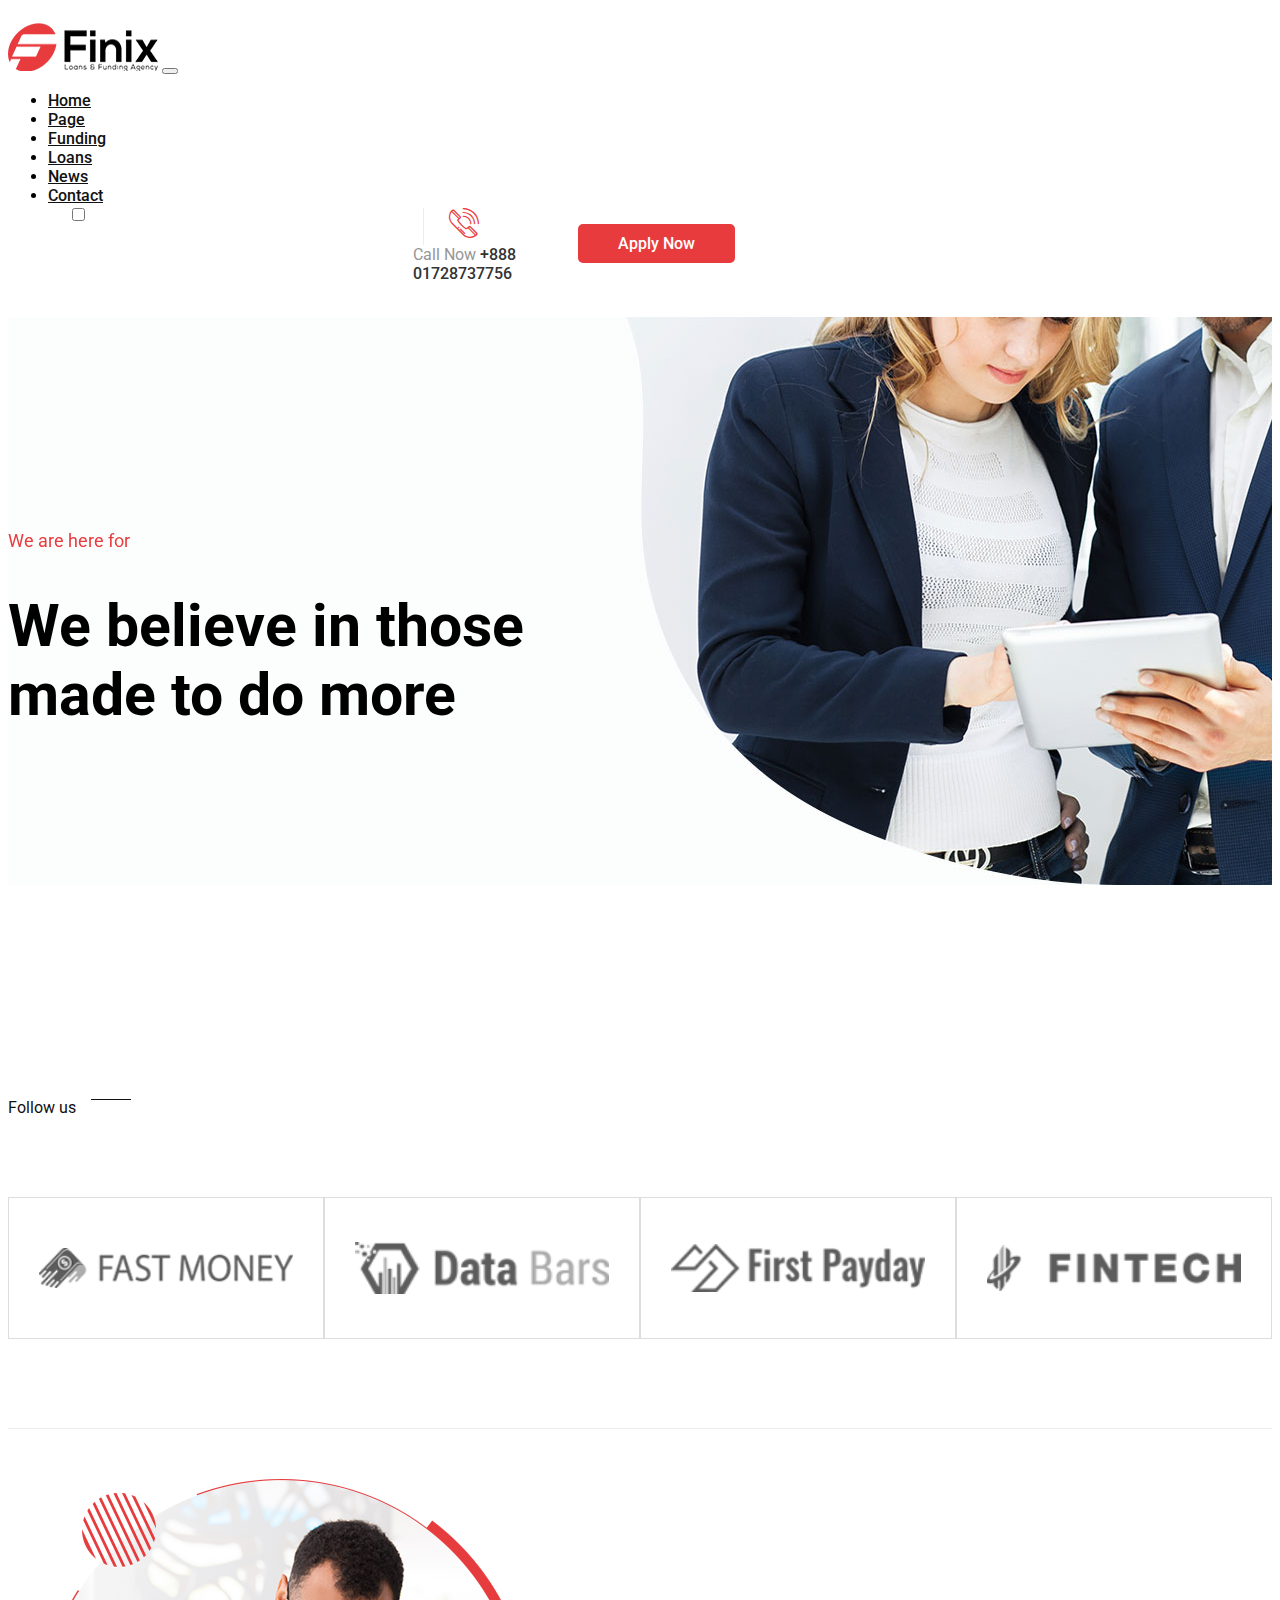
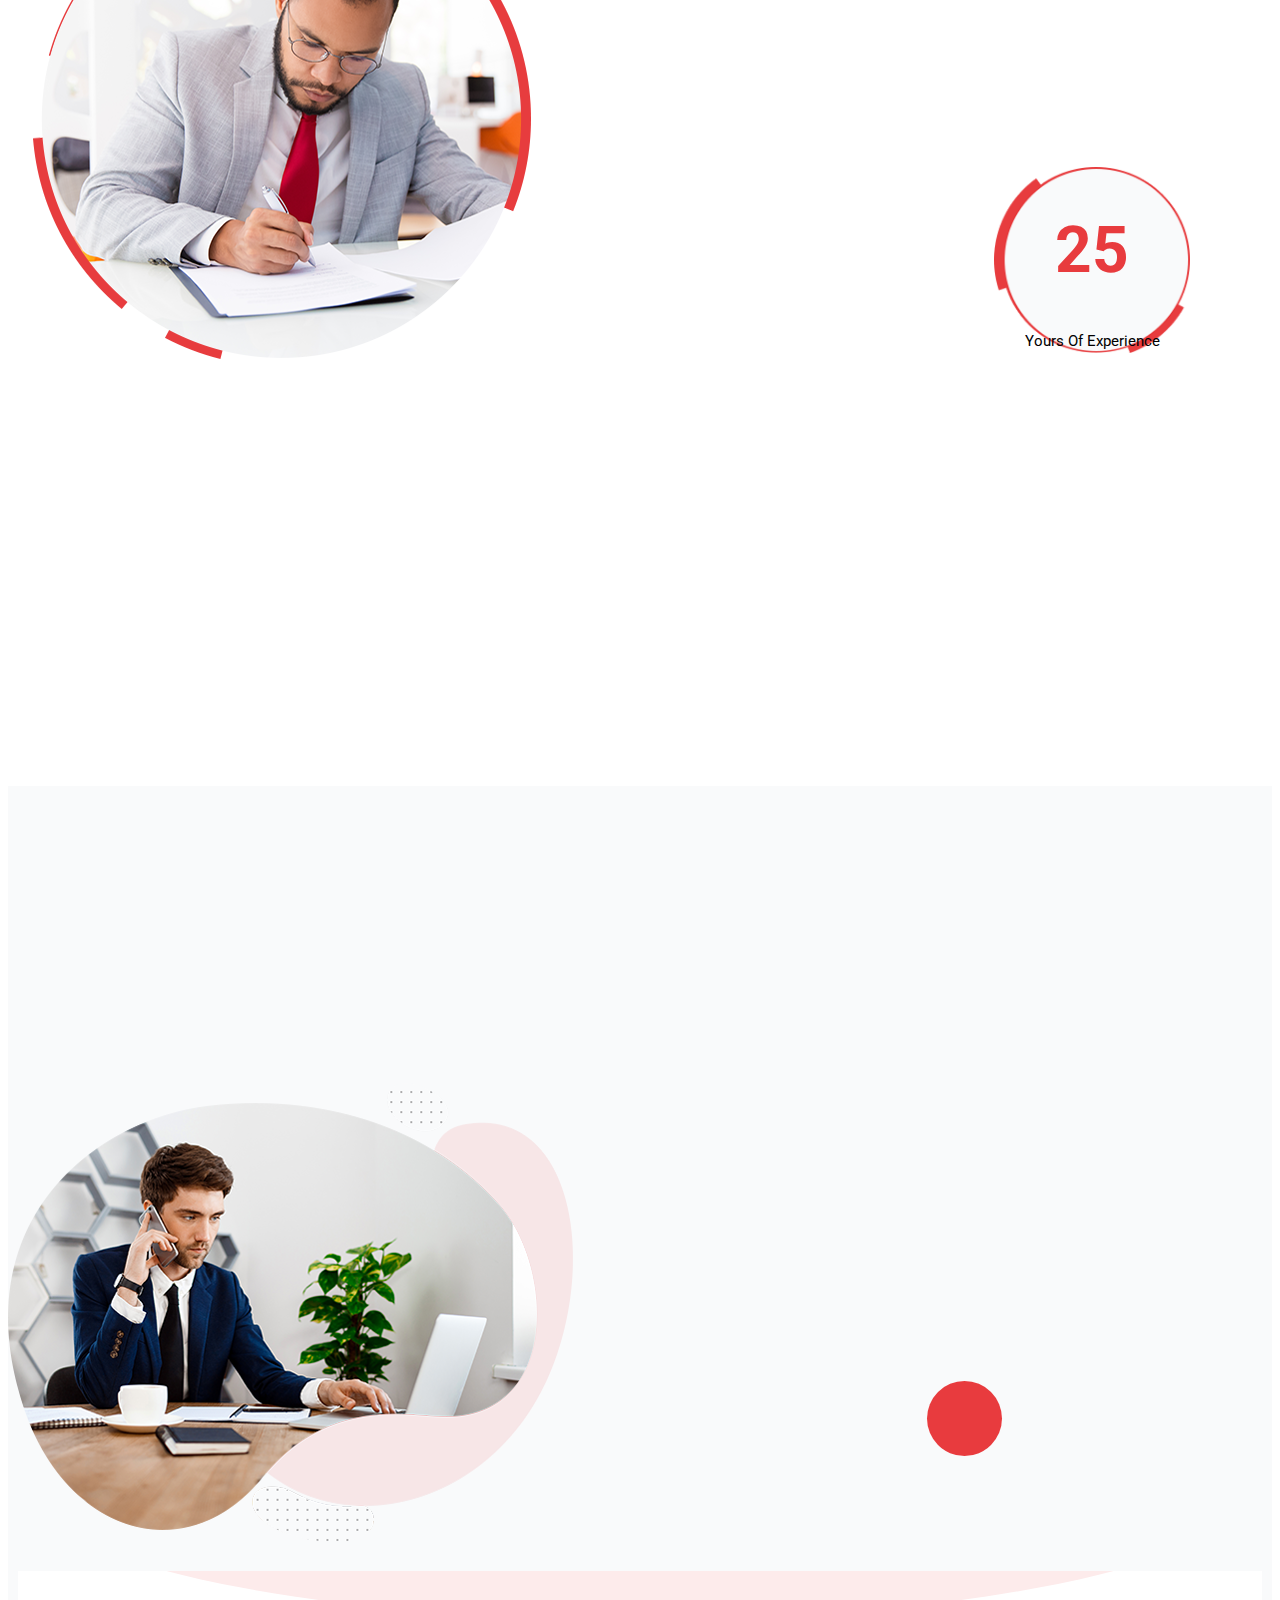
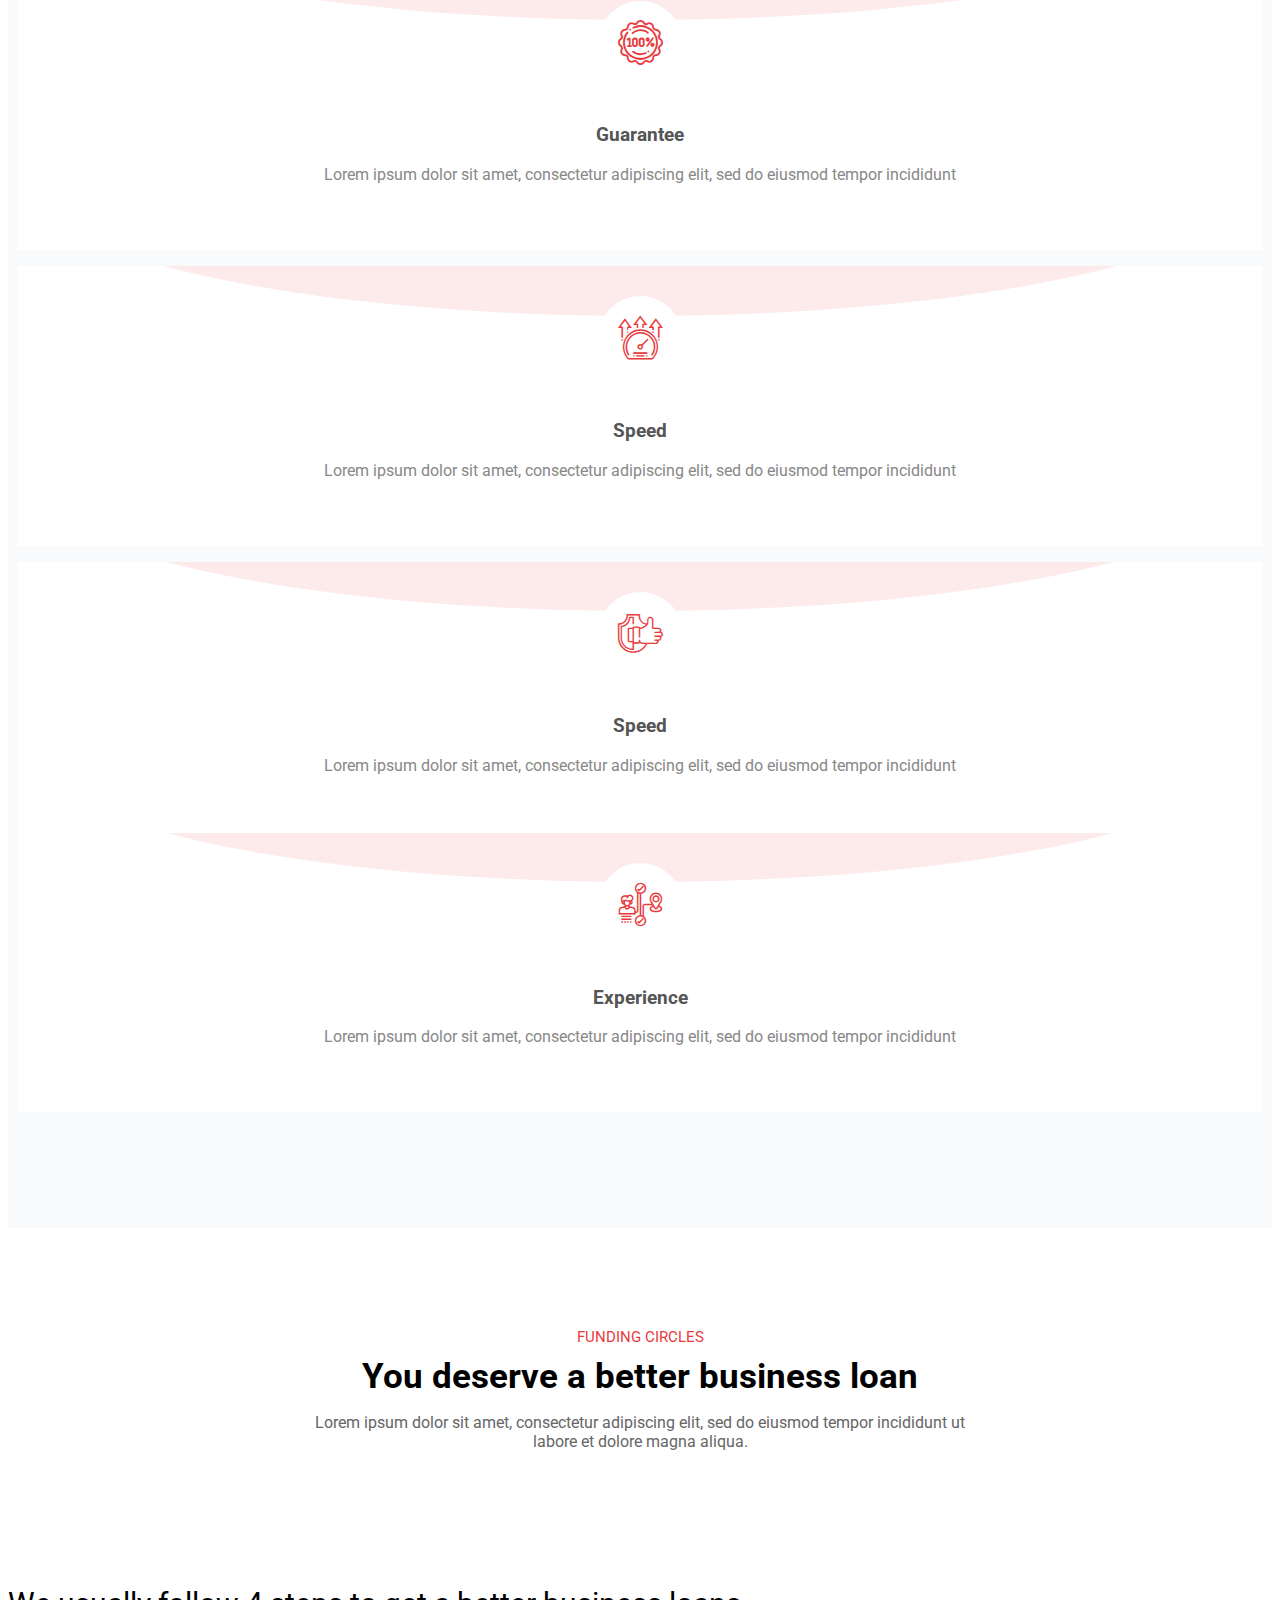
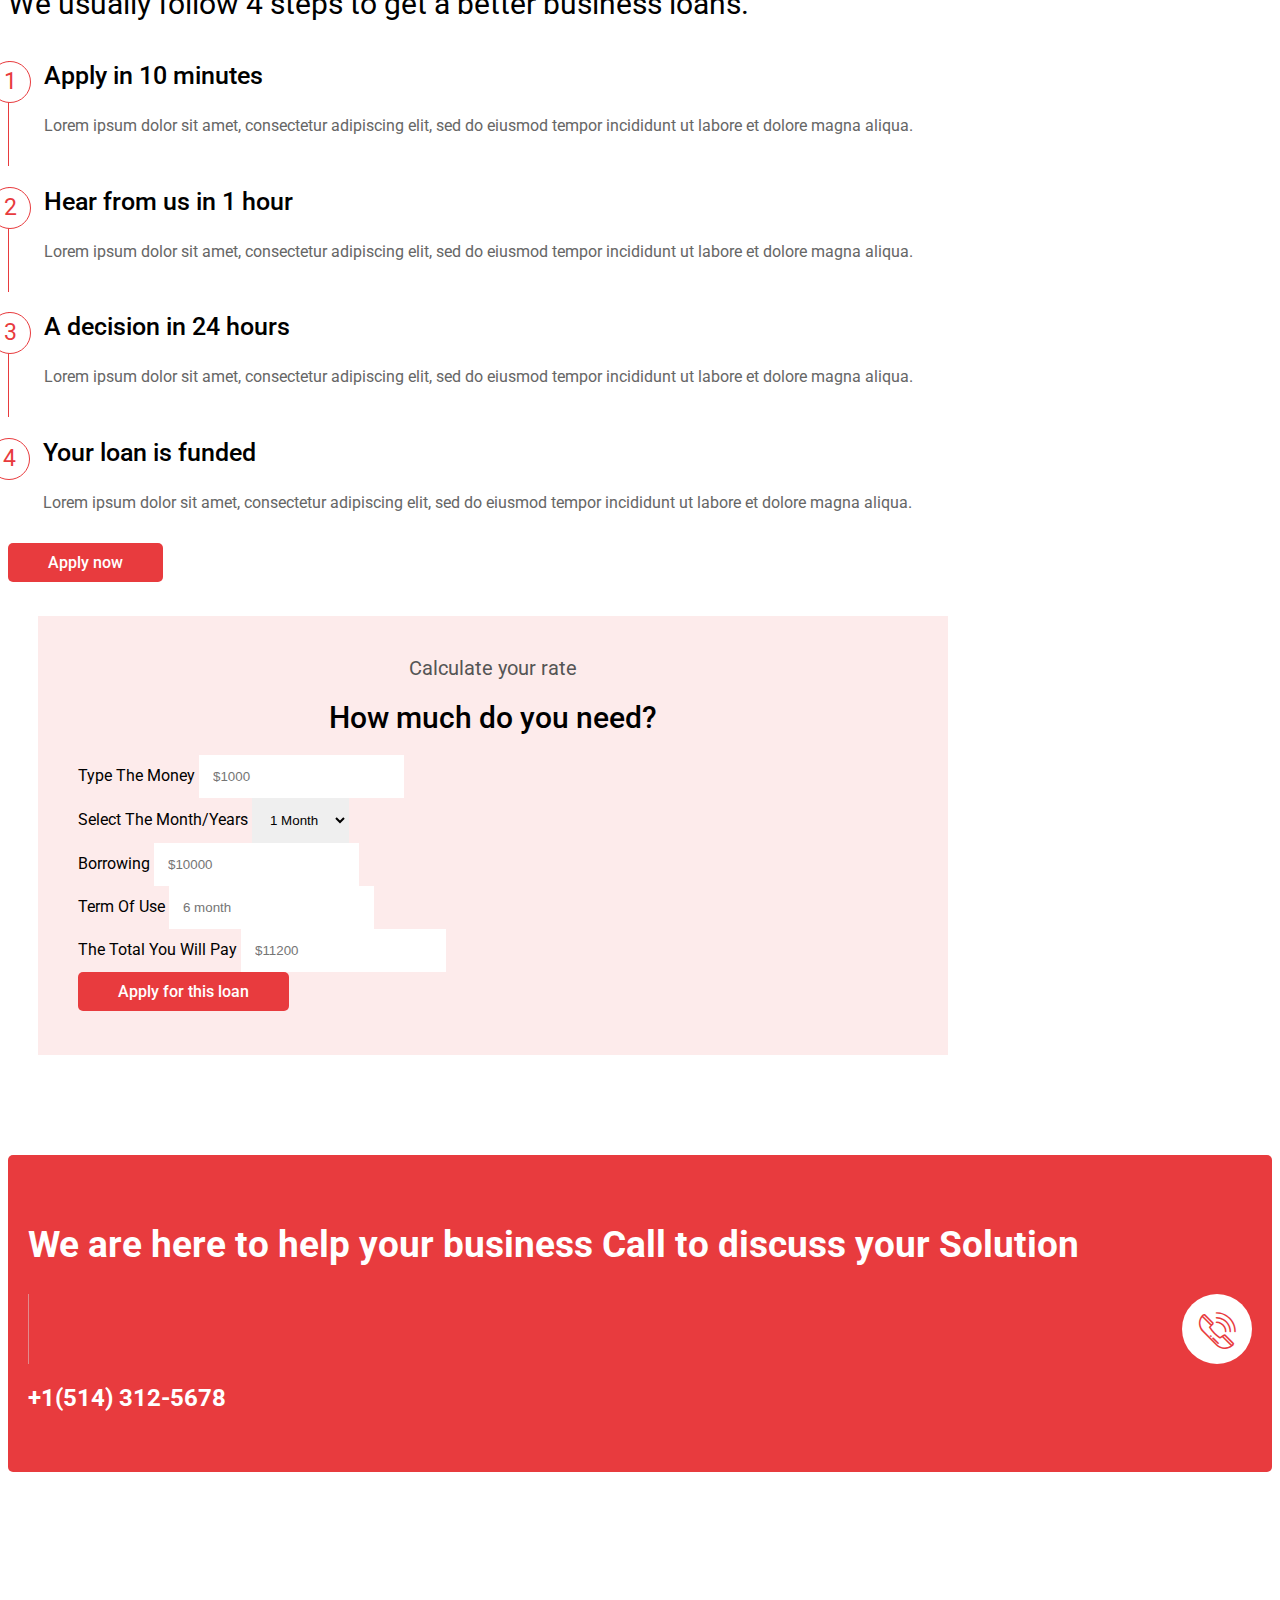
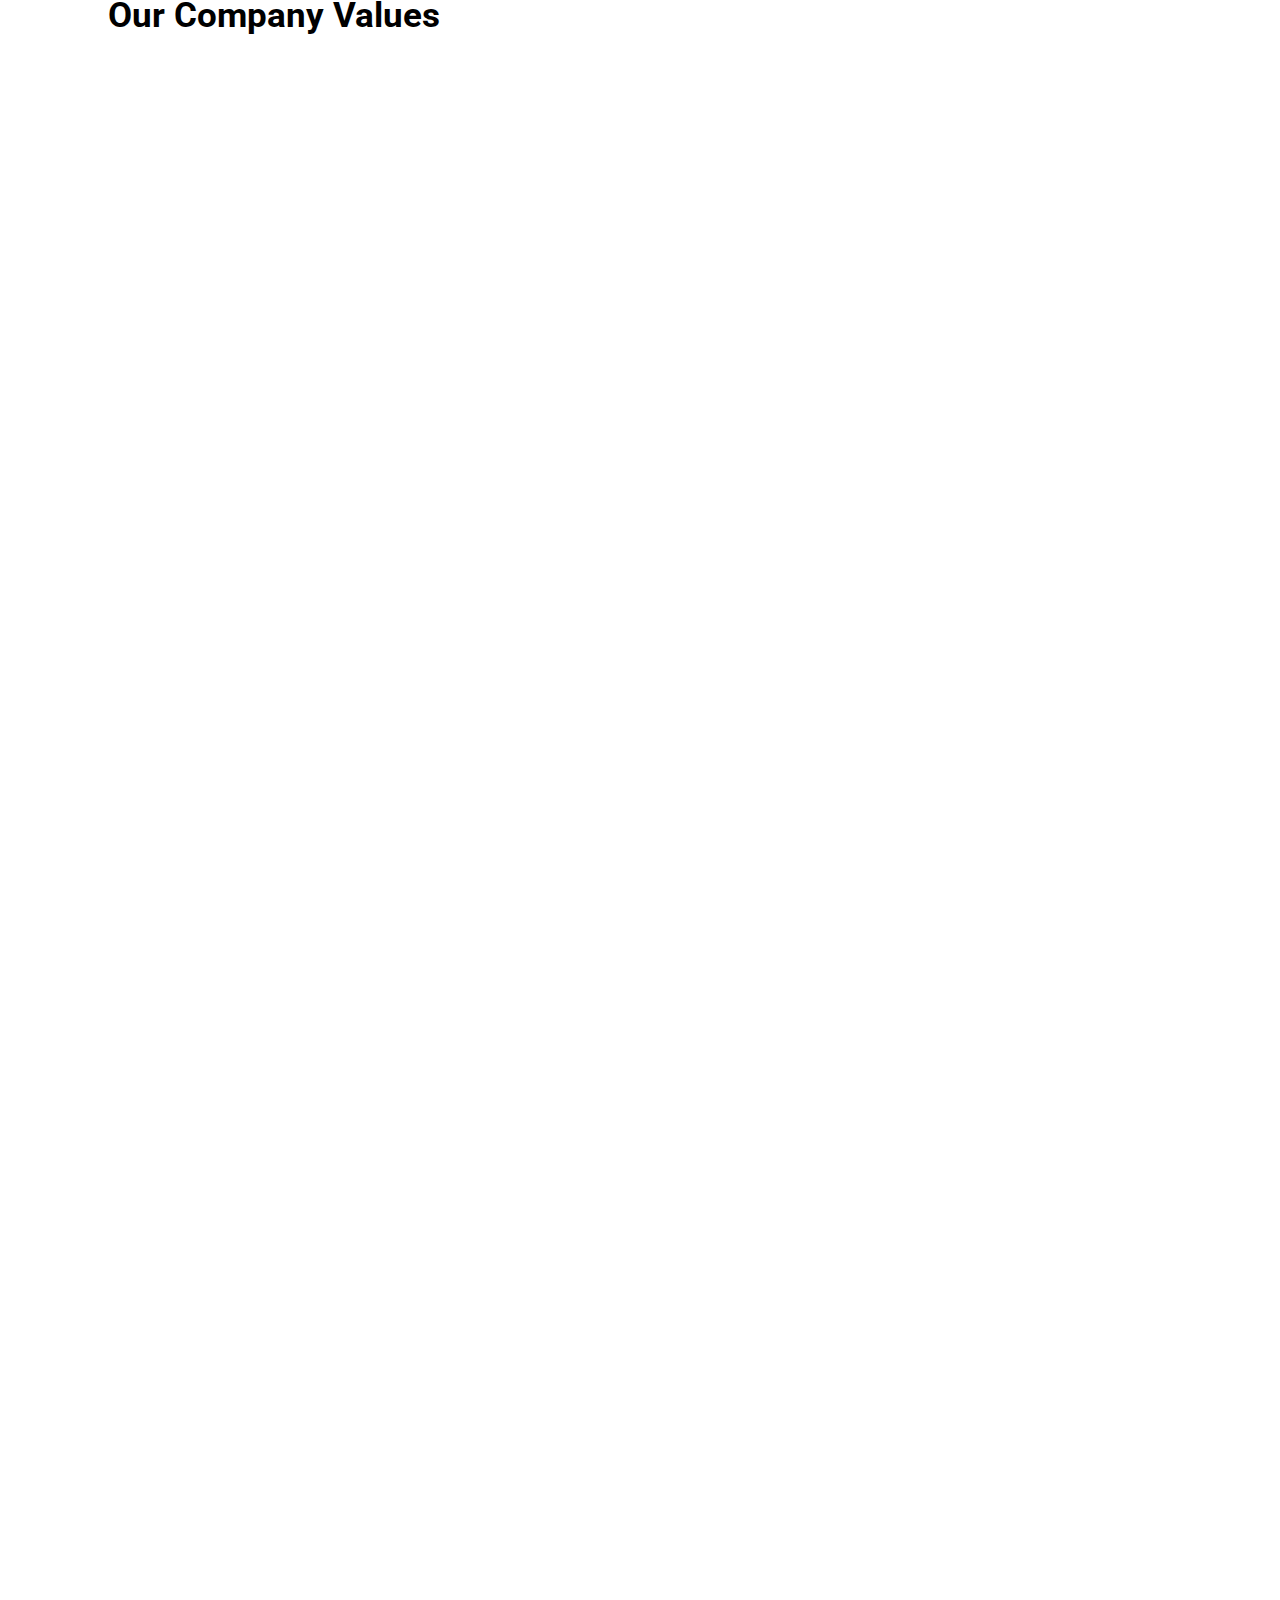
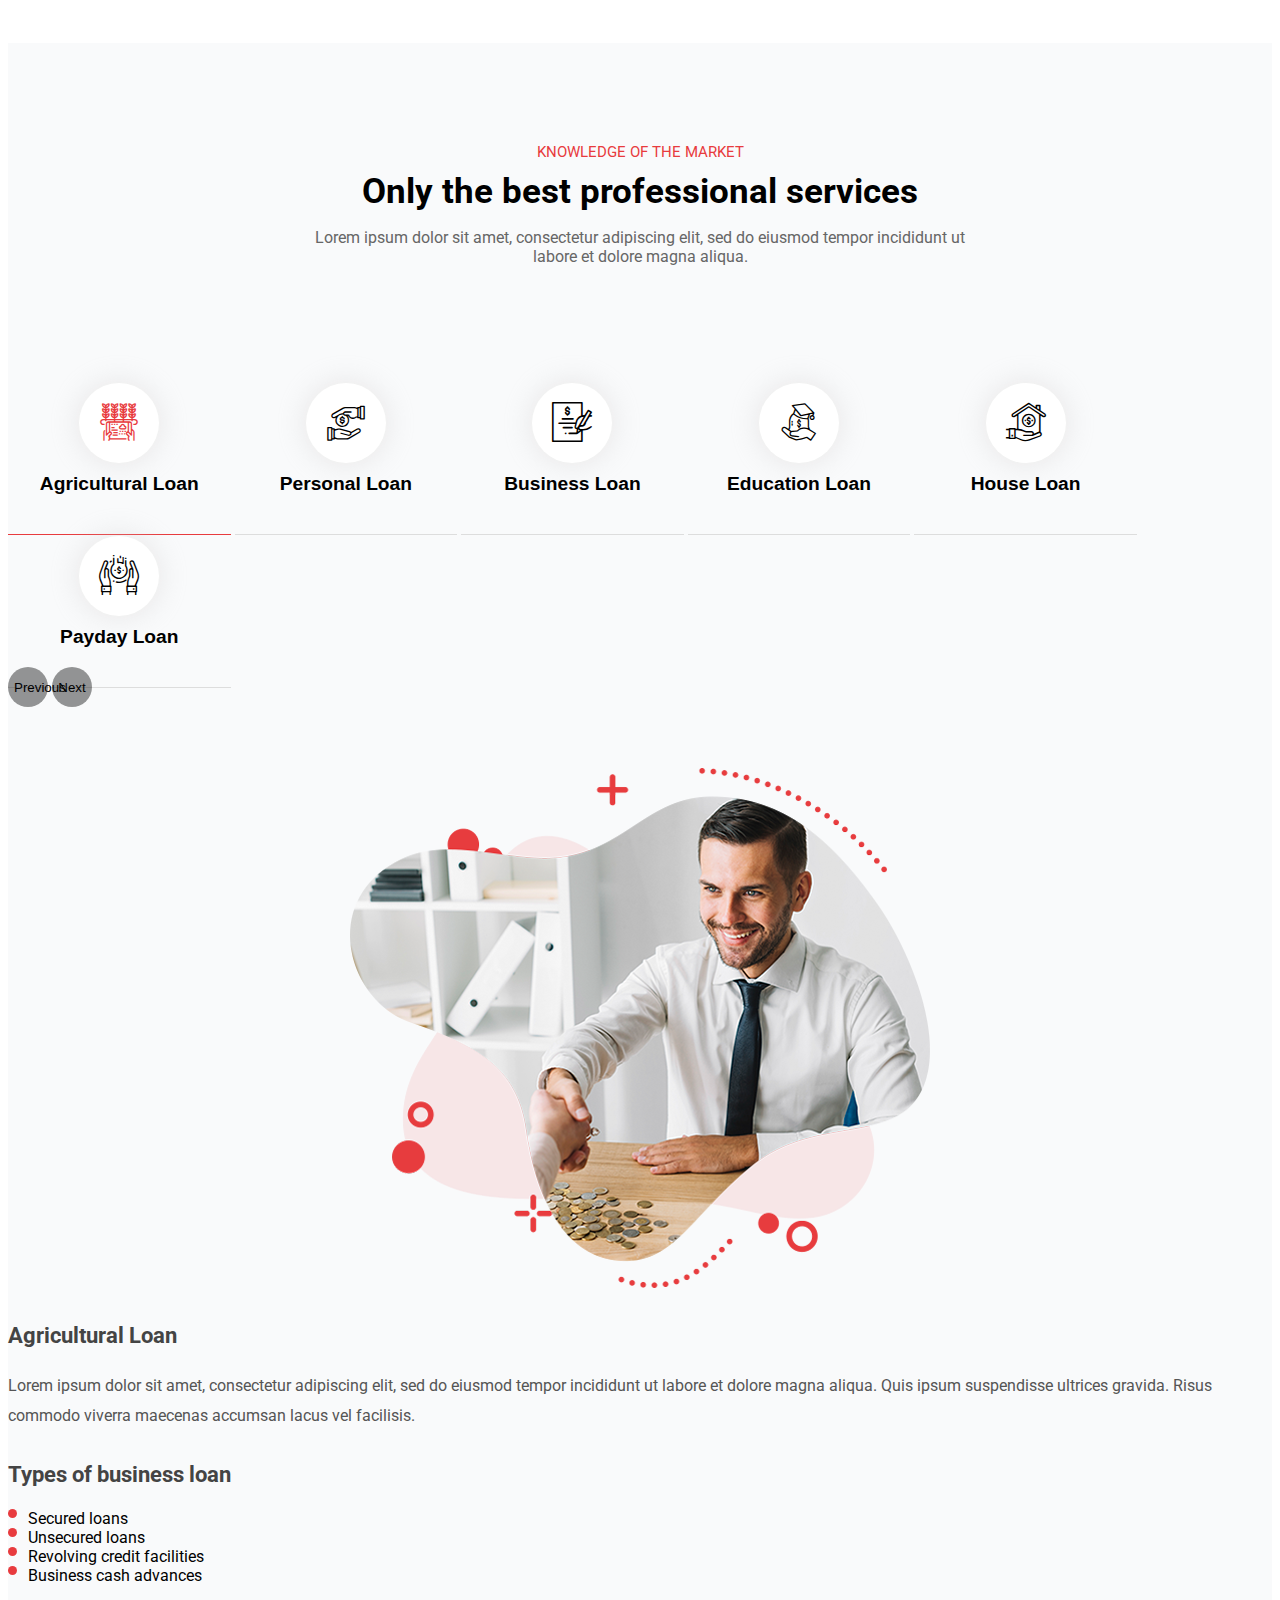
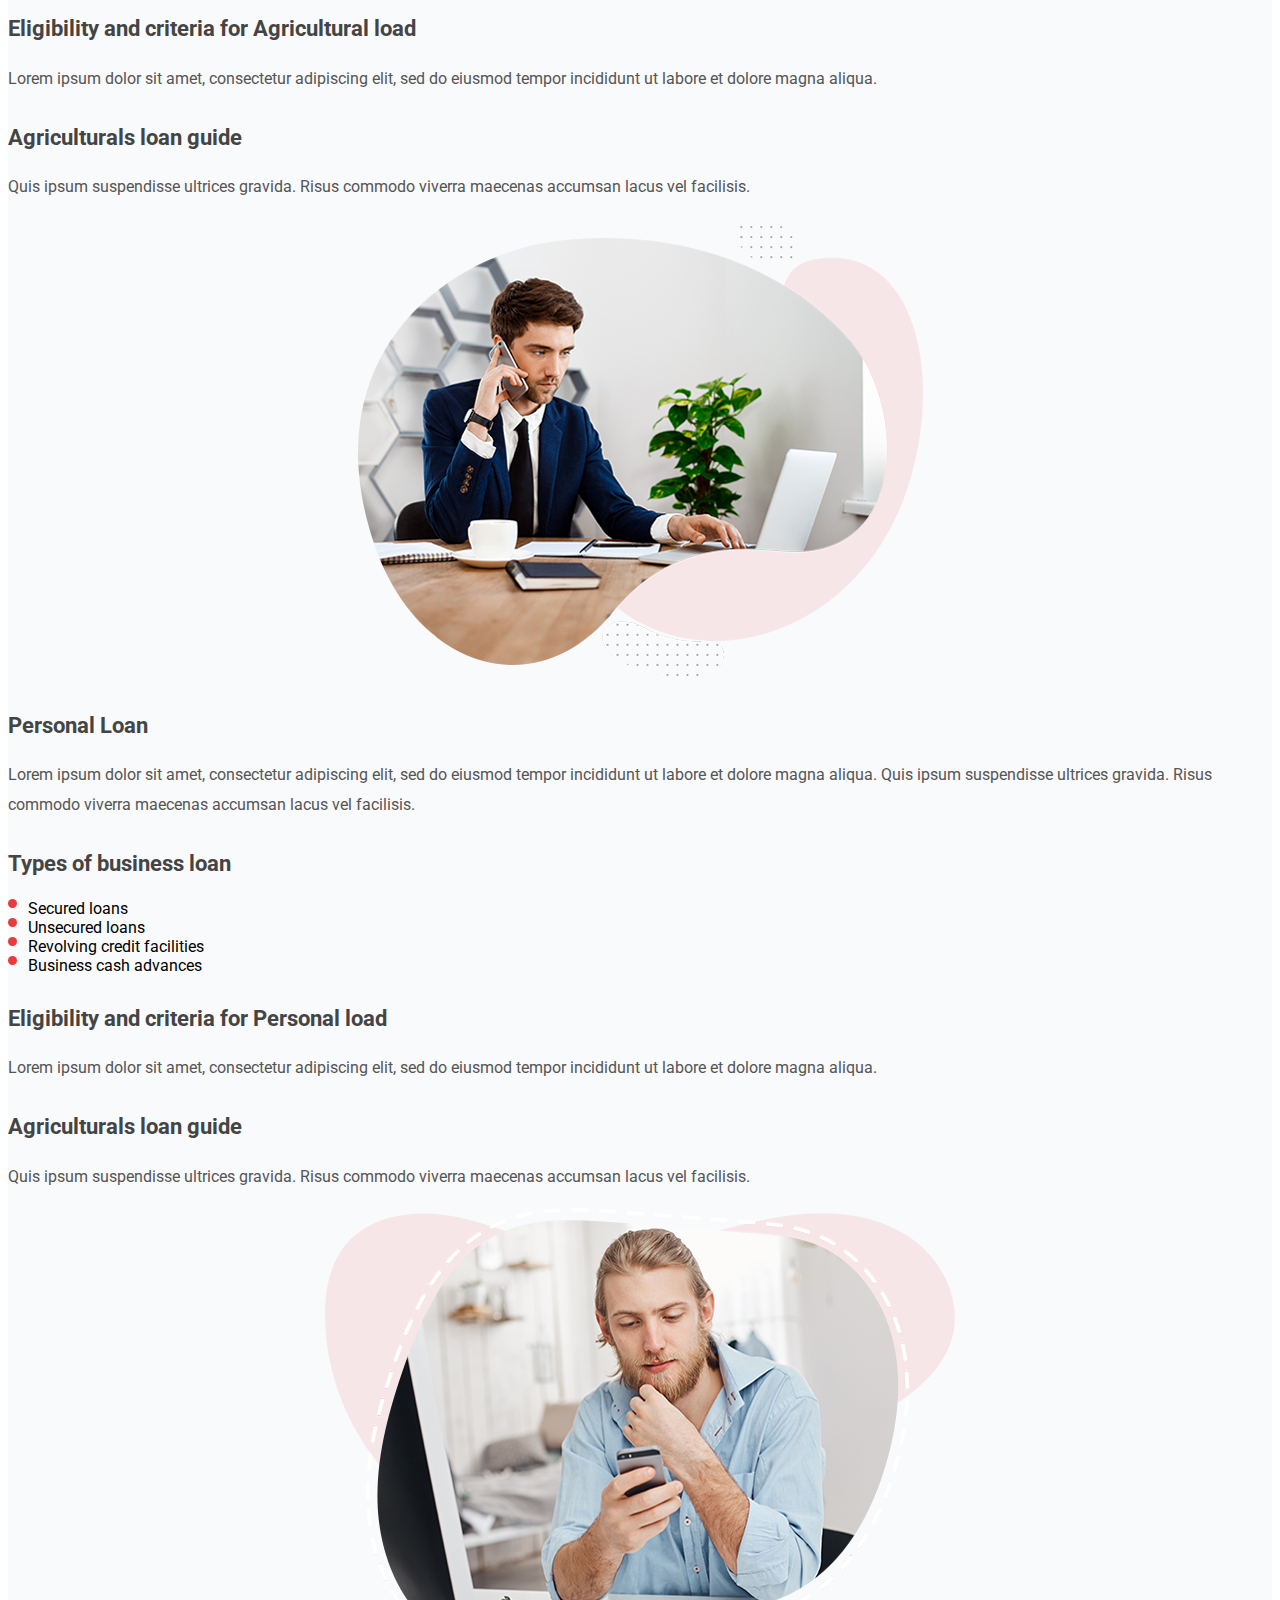
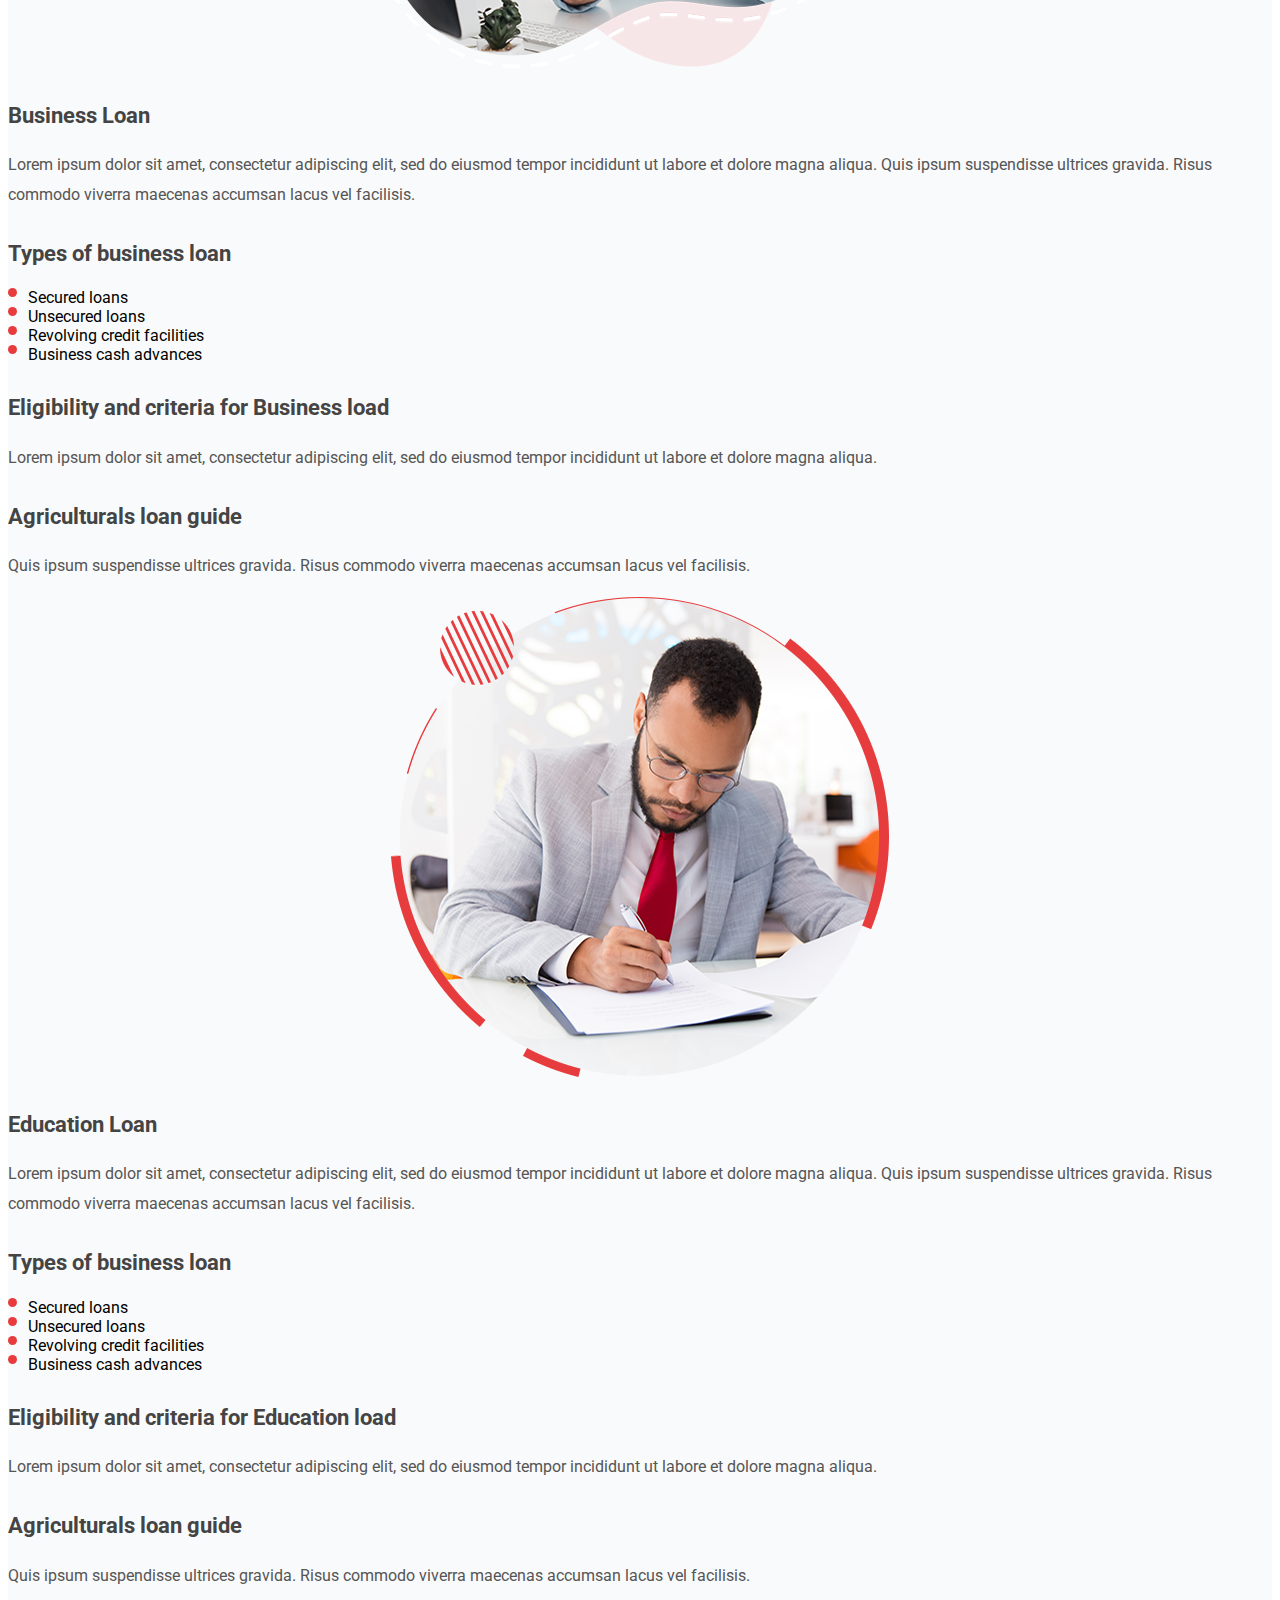
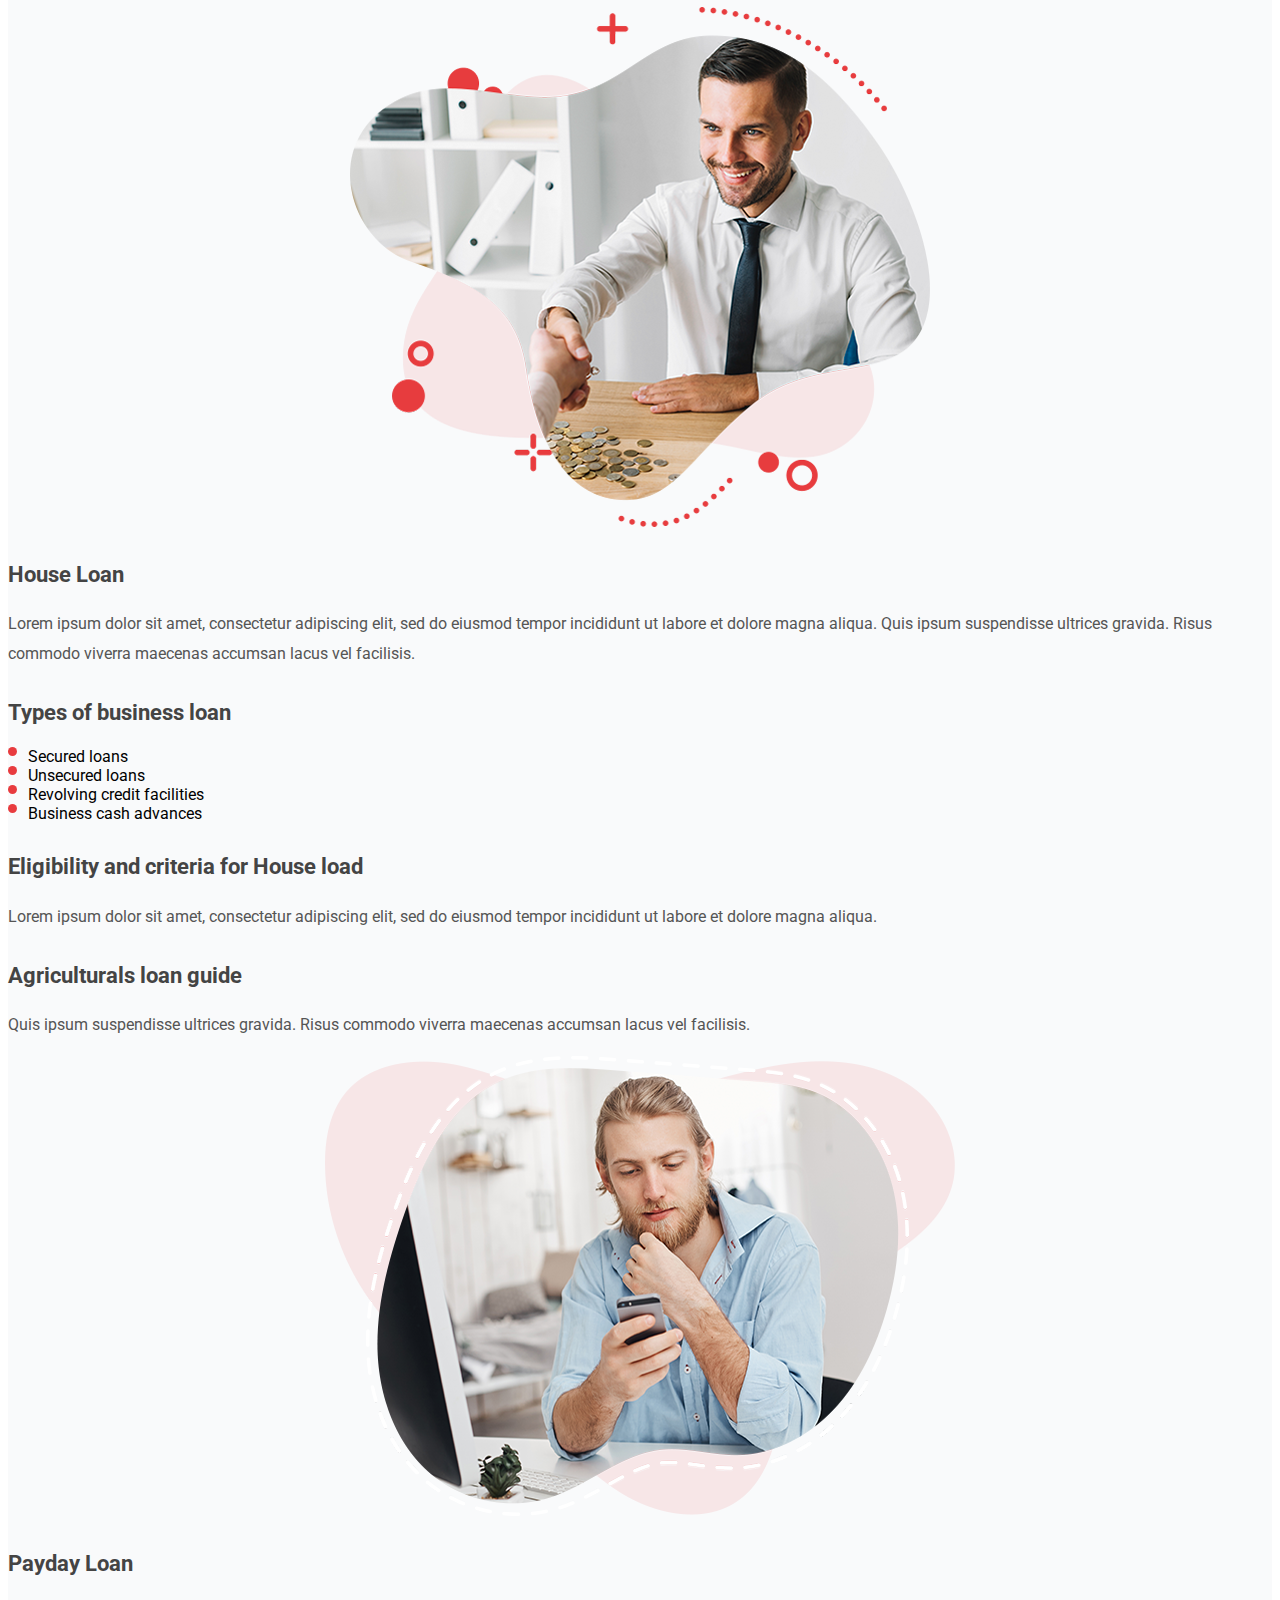
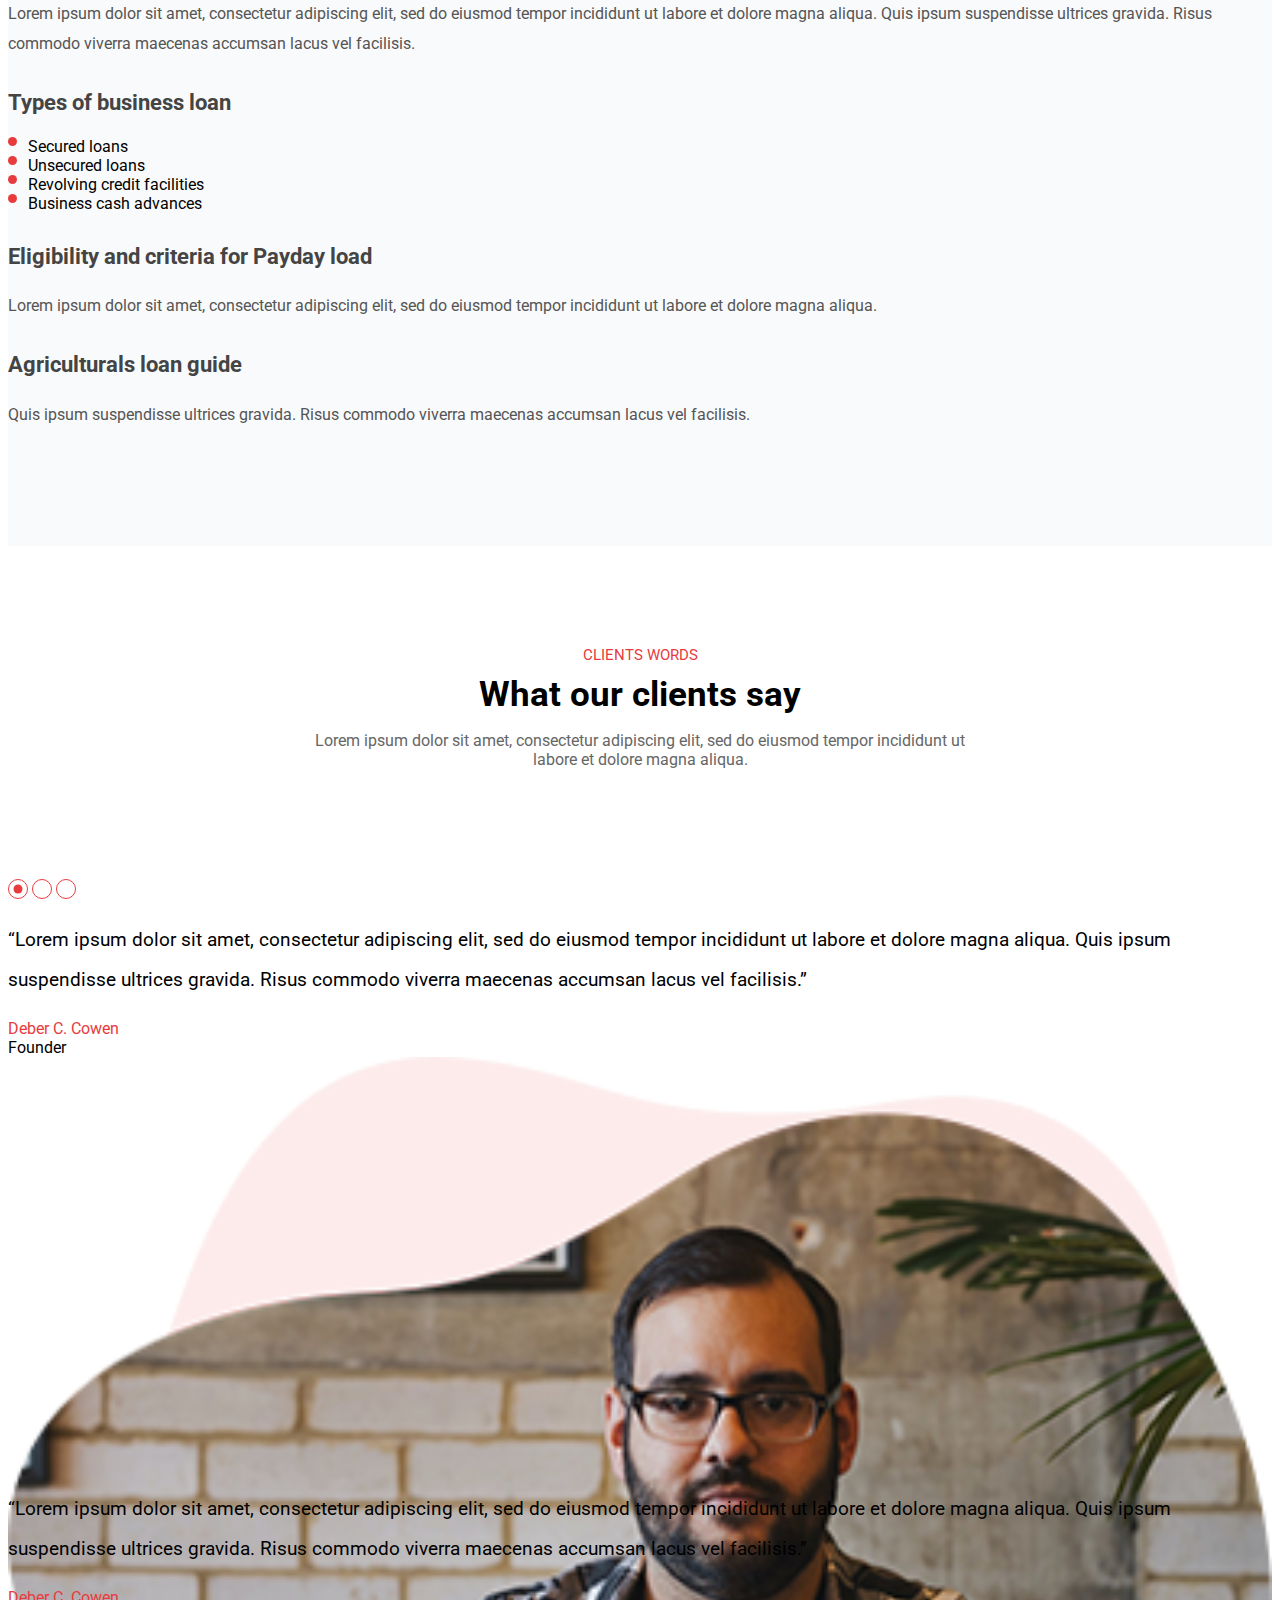
<file: index.html>
<!DOCTYPE html>
<html lang="en">

<head>
    <!-- Required meta tags -->
    <meta charset="utf-8" />
    <meta name="viewport" content="width=device-width, initial-scale=1" />
    <!-- google font -->
    <link rel="preconnect" href="https://fonts.gstatic.com" />
    <link
        href="https://fonts.googleapis.com/css2?family=Roboto:ital,wght@0,100;0,300;0,400;0,500;0,700;0,900;1,100;1,300;1,400;1,500;1,700;1,900&display=swap"
        rel="stylesheet" />
    <!-- Font Awesome -->
    <link rel="stylesheet" href="https://cdnjs.cloudflare.com/ajax/libs/font-awesome/5.15.3/css/all.min.css"
        integrity="sha512-iBBXm8fW90+nuLcSKlbmrPcLa0OT92xO1BIsZ+ywDWZCvqsWgccV3gFoRBv0z+8dLJgyAHIhR35VZc2oM/gI1w=="
        crossorigin="anonymous" />
    <!-- flat icon -->
    <link rel="stylesheet" type="text/css" href="assets/font/flaticon.css" />
    <!-- Bootstrap Icon -->
    <link rel="stylesheet" href="https://cdn.jsdelivr.net/npm/bootstrap-icons@1.4.1/font/bootstrap-icons.css" />
    <!-- Bootstrap CSS -->
    <link href="https://cdn.jsdelivr.net/npm/bootstrap@5.0.0-beta3/dist/css/bootstrap.min.css" rel="stylesheet"
        integrity="sha384-eOJMYsd53ii+scO/bJGFsiCZc+5NDVN2yr8+0RDqr0Ql0h+rP48ckxlpbzKgwra6" crossorigin="anonymous" />
    <!-- scroll effect -->
    <link rel="stylesheet" href="https://unpkg.com/aos@next/dist/aos.css" />
    <!-- facicon -->
    <link rel="shortcut icon" href="assets/img/favicon.png" type="image/x-icon" />
    <!-- owl carousel -->
    <link rel="stylesheet"
        href="https://cdnjs.cloudflare.com/ajax/libs/OwlCarousel2/2.3.4/assets/owl.carousel.min.css" />
    <link rel="stylesheet"
        href="https://cdnjs.cloudflare.com/ajax/libs/OwlCarousel2/2.3.4/assets/owl.theme.default.min.css" />
    <!-- maini css -->
    <link rel="stylesheet" href="assets/css/style.css" />
    <link rel="stylesheet" href="assets/css/responsive.css" />
    <title>Finix - Loans and Funding Agency HTML Template</title>
</head>

<body style="overflow-x: hidden">
    <nav class="navbar navbar-expand-lg navbar-light sticky-top shadow">
        <div class="container">
            <a class="navbar-brand" href="index.html"><img src="assets/img/logo.png" alt="" /></a>
            <button class="navbar-toggler" type="button" data-bs-toggle="collapse"
                data-bs-target="#navbarSupportedContent" aria-controls="navbarSupportedContent" aria-expanded="false"
                aria-label="Toggle navigation">
                <span class="navbar-toggler-icon"></span>
            </button>
            <div class="collapse navbar-collapse" id="navbarSupportedContent">
                <ul id="main_ul" class="navbar-nav ms-auto mb-2 mb-lg-0">
                    <li class="nav-item dropdown">
                        <a class="nav-link dropdown-toggle" href="#" id="navbarDropdown" role="button"
                            data-bs-toggle="dropdown" aria-expanded="false"> home </a>
                        <ul class="dropdown-menu shadow-lg" aria-labelledby="navbarDropdown">
                            <li><a class="dropdown-item" href="index.html">Home one</a></li>
                            <li><a class="dropdown-item" href="#">Home Two</a></li>
                            <li><a class="dropdown-item" href="#">Home Three</a></li>
                        </ul>
                    </li>
                    <li class="nav-item dropdown">
                        <a class="nav-link dropdown-toggle" href="#" id="navbarDropdown" role="button"
                            data-bs-toggle="dropdown" aria-expanded="false"> page </a>
                        <ul class="dropdown-menu shadow-lg" aria-labelledby="navbarDropdown">
                            <li><a class="dropdown-item" href="page.html">Page</a></li>
                            <li><a class="dropdown-item" href="#">About</a></li>
                            <li><a class="dropdown-item" href="#">Team</a></li>
                            <li><a class="dropdown-item" href="#">FAQ</a></li>
                            <li><a class="dropdown-item" href="#">Gallery</a></li>
                            <li><a class="dropdown-item" href="#">loan Calculator</a></li>
                            <li><a class="dropdown-item" href="#">Apply Now</a></li>
                            <li><a class="dropdown-item" href="#">Testimonial</a></li>
                            <li class="nav-item dropdown">
                                <a class="nav-link dropdown-toggle" href="#" id="navbarDropdown" role="button"
                                    data-bs-toggle="dropdown" aria-expanded="false"> Projects </a>
                                <ul class="dropdown-menu shadow" aria-labelledby="navbarDropdown">
                                    <li><a class="dropdown-item" href="#">Projects</a></li>
                                    <li><a class="dropdown-item" href="#">Projects Details</a></li>
                                </ul>
                            </li>
                            <li><a class="dropdown-item" href="#">Sign In</a></li>
                            <li><a class="dropdown-item" href="#">Sign Up</a></li>
                            <li><a class="dropdown-item" href="#">Terms & Conditions</a></li>
                            <li><a class="dropdown-item" href="#">Privacy Policy</a></li>
                            <li><a class="dropdown-item" href="#">Error Page</a></li>
                            <li><a class="dropdown-item" href="contact_page.html">Contact</a></li>
                        </ul>
                    </li>
                    <li class="nav-item">
                        <a class="nav-link" aria-current="page" href="funding_page.html">Funding</a>
                    </li>
                    <li class="nav-item">
                        <a class="nav-link" href="loan_page.html">Loans</a>
                    </li>

                    <li class="nav-item dropdown">
                        <a class="nav-link dropdown-toggle" href="#" id="navbarDropdown" role="button"
                            data-bs-toggle="dropdown" aria-expanded="false"> News </a>
                        <ul class="dropdown-menu shadow-lg" aria-labelledby="navbarDropdown">
                            <li><a class="dropdown-item" href="blog.html">News </a></li>
                            <li><a class="dropdown-item" href="#">News Details </a></li>
                        </ul>
                    </li>
                    <li class="nav-item">
                        <a class="nav-link" href="contact_page.html">Contact</a>
                    </li>
                    <div class="nav_right_div d-flex">
                        <div id="search_icon">
                            <input type="checkbox" name="" id="search" class="d-none" />
                            <label for="search"><i class="fas fa-search"></i></label>
                            <div class="search_box position-absolute shadow-lg">
                                <div class="input-group">
                                    <input class="form-control" type="search" name="" id="" />
                                    <a href="#" class="input-group-text"><i class="fas fa-search"></i></a>
                                </div>
                            </div>
                        </div>
                        <!-- right div -->
                        <div class="contact_info clearfix h-100">
                            <div class="float-start">
                                <i class="flaticon-telephone"></i>
                            </div>
                            <div class="float-end">
                                <span class="d-block">Call Now</span>
                                <a class="d-block" href="tel:01728737756">+888 01728737756</a>
                            </div>
                        </div>
                        <div class="nav_btn">
                            <a id="btn_default" href="#">Apply Now</a>
                        </div>
                    </div>
                </ul>
            </div>
        </div>
    </nav>
    <!-- banner section -->
    <section>
        <div class="banner_section">
            <div class="container">
                <div class="banner_content">
                    <div class="content_div">
                        <span data-aos="fade-right">We are here for</span>
                        <h1 class="my-3" data-aos="fade-right">We believe in those made to do more</h1>
                        <p data-aos="fade-right">Loans are advantageous as a relatively inexpensive way of borrowing
                            money. Start or grow your own business</p>
                        <a class="mt-3" id="btn_default" href="#" data-aos="fade-right">View more</a>
                    </div>
                </div>
                <div class="banner_social_icon">
                    <div class="social_main">
                        <p>Follow us</p>
                        <div class="divider"></div>
                        <ul>
                            <li>
                                <a href="#"><i class="fab fa-twitter"></i></a>
                            </li>
                            <li>
                                <a href="#"><i class="fab fa-instagram"></i></a>
                            </li>
                            <li>
                                <a href="#"><i class="fab fa-linkedin"></i></a>
                            </li>
                            <li>
                                <a href="#"><i class="fab fa-facebook-f"></i></a>
                            </li>
                        </ul>
                    </div>
                </div>
            </div>
        </div>
    </section>
    <!-- pratner  -->
    <section>
        <div class="partner_section">
            <div class="container">
                <main class="owl-carousel row">
                    <div class="item mt-md-3 mt-sm-3"> <img class="img-fluid" draggable="false"
                            src="assets/img/image1.png" alt="" /> </div>
                    <div class="item mt-md-3 mt-sm-3"> <img class="img-fluid" draggable="false"
                            src="assets/img/image2.png" alt="" /> </div>
                    <div class="item mt-md-3 mt-sm-3"> <img class="img-fluid" draggable="false"
                            src="assets/img/image3.png" alt="" /> </div>
                    <div class="item mt-md-3 mt-sm-3"><img class="img-fluid" draggable="false"
                            src="assets/img/image4.png" alt="" /> </div>
                    <div class="item mt-md-3 mt-sm-3"><img class="img-fluid" draggable="false"
                            src="assets/img/image5.png" alt="" /> </div>
                    <div class="item mt-md-3 mt-sm-3"><img class="img-fluid" draggable="false"
                            src="assets/img/image5.png" alt="" /> </div>
                    <div class="item mt-md-3 mt-sm-3"><img class="img-fluid" draggable="false"
                            src="assets/img/image5.png" alt="" /> </div>
                    <div class="item mt-md-3 mt-sm-3"><img class="img-fluid" draggable="false"
                            src="assets/img/image5.png" alt="" /> </div>
                    <div class="item mt-md-3 mt-sm-3"><img class="img-fluid" draggable="false"
                            src="assets/img/image5.png" alt="" /> </div>
                    <div class="item mt-md-3 mt-sm-3"><img class="img-fluid" draggable="false"
                            src="assets/img/image5.png" alt="" /> </div>
                </main>
            </div>
        </div>
    </section>
    <!-- about section -->
    <section>
        <div class="about_section">
            <div class="container">
                <div class="row">
                    <div class="col-xxl-6 col-lg-6 m-md-0 mb-md-4">
                        <div class="left_inner text-md-center">
                            <img draggable="false" src="assets/img/909.png" alt="" />
                            <div class="about_popup_image">
                                <div class="content">
                                    <h1>25</h1>
                                    <span>Yours Of Experience</span>
                                </div>
                            </div>
                        </div>
                    </div>
                    <div class="col-xxl-6 col-lg-6 mt-md-5 mt-sm-5">
                        <div class="right_iinner">
                            <span data-aos="fade-left">About company</span>
                            <h3 data-aos="fade-left">We have been working very efficiently with loan and funding for 25
                                years.</h3>
                            <p data-aos="fade-left">Lorem ipsum dolor sit amet, consectetur adipiscing elit, sed do
                                eiusmod tempor incididunt ut labore et dolore magna aliqua. Quis ipsum suspendisse
                                ultrices gravida.</p>
                            <h6 data-aos="fade-left">In business, we focus on 3 things.</h6>
                            <ul>
                                <li data-aos="fade-left">Useful info</li>
                                <li data-aos="fade-left">Reliability</li>
                                <li data-aos="fade-left">Innovation</li>
                            </ul>
                            <a href="#" id="btn_default" data-aos="fade-left">view more</a>
                        </div>
                    </div>
                </div>
            </div>
        </div>
    </section>
    <section>
        <div class="why_people_choose_us">
            <div class="container">
                <div class="row">
                    <div class="col-xxl-6 col-lg-12 col-md-12 col-sm-12">
                        <div class="left_inner">
                            <div class="row">
                                <div class="col-12 order_two">
                                    <span data-aos="fade-right">Transparent process</span>
                                    <h2 data-aos="fade-right">Why people choose us</h2>
                                    <p data-aos="fade-right">Lorem ipsum dolor sit amet, consectetur adipiscing elit,
                                        sed do eiusmod tempor incididunt ut labore et dolore magna aliqua.</p>
                                </div>
                                <div class="col-12 order_one me-auto">
                                    <div class="image_inner text-md-center">
                                        <img draggable="false" src="assets/img/choose.png" alt="" />
                                        <div class="play_btn">
                                            <p><i class="fas fa-play-circle"></i></p>
                                        </div>
                                    </div>
                                </div>
                            </div>
                        </div>
                    </div>
                    <div class="col-xxl-6 col-lg-12 col-md-12 col-sm-12">
                        <main>
                            <div class="row g-0 gx-md-4 gx-sm-5">
                                <div class="col-lg-6 col-md-6 col-sm-12" id="marginn_down">
                                    <div class="item mx-md-1 py-md-5">
                                        <div class="icon">
                                            <i class="flaticon-guarantee"></i>
                                        </div>
                                        <div class="item_content">
                                            <h3>Guarantee</h3>
                                            <p>Lorem ipsum dolor sit amet, consectetur adipiscing elit, sed do eiusmod
                                                tempor incididunt</p>
                                        </div>
                                    </div>
                                </div>
                                <div class="col-lg-6 col-md-6 col-sm-12">
                                    <div class="item mx-md-1 py-md-5">
                                        <div class="icon">
                                            <i class="flaticon-speed-1"></i>
                                        </div>
                                        <div class="item_content">
                                            <h3>Speed</h3>
                                            <p>Lorem ipsum dolor sit amet, consectetur adipiscing elit, sed do eiusmod
                                                tempor incididunt</p>
                                        </div>
                                    </div>
                                </div>
                                <div class="col-lg-6 col-md-6 col-sm-12 mb-sm-4 mb-4">
                                    <div class="item mx-md-1 py-md-5">
                                        <div class="icon">
                                            <i class="flaticon-reliability"></i>
                                        </div>
                                        <div class="item_content">
                                            <h3>Speed</h3>
                                            <p>Lorem ipsum dolor sit amet, consectetur adipiscing elit, sed do eiusmod
                                                tempor incididunt</p>
                                        </div>
                                    </div>
                                </div>
                                <div class="col-lg-6 col-md-6 col-sm-12" id="marginn_up">
                                    <div class="item mx-md-1 py-md-5">
                                        <div class="icon">
                                            <i class="flaticon-user-experience"></i>
                                        </div>
                                        <div class="item_content">
                                            <h3>Experience</h3>
                                            <p>Lorem ipsum dolor sit amet, consectetur adipiscing elit, sed do eiusmod
                                                tempor incididunt</p>
                                        </div>
                                    </div>
                                </div>
                            </div>
                        </main>
                    </div>
                </div>
            </div>
        </div>
    </section>
    <section>
        <div class="container">
            <div class="contact_us_section">
                <div class="title_section">
                    <span>funding circles</span>
                    <h1>You deserve a better business loan</h1>
                    <p>
                        Lorem ipsum dolor sit amet, consectetur adipiscing elit, sed do eiusmod tempor incididunt ut
                        <br />
                        labore et dolore magna aliqua.
                    </p>
                </div>
                <main>
                    <div class="row">
                        <div class="col-xxl-6 col-lg-6 col-md-12">
                            <div class="left_inner">
                                <h3>We usually follow 4 steps to get a better business loans.</h3>
                                <div class="time_line">
                                    <ul>
                                        <li item="1">
                                            <h2>Apply in 10 minutes</h2>
                                            <p>Lorem ipsum dolor sit amet, consectetur adipiscing elit, sed do eiusmod
                                                tempor incididunt ut labore et dolore magna aliqua.</p>
                                        </li>
                                        <li item="2">
                                            <h2>Hear from us in 1 hour</h2>
                                            <p>Lorem ipsum dolor sit amet, consectetur adipiscing elit, sed do eiusmod
                                                tempor incididunt ut labore et dolore magna aliqua.</p>
                                        </li>
                                        <li item="3">
                                            <h2>A decision in 24 hours</h2>
                                            <p>Lorem ipsum dolor sit amet, consectetur adipiscing elit, sed do eiusmod
                                                tempor incididunt ut labore et dolore magna aliqua.</p>
                                        </li>
                                        <li item="4">
                                            <h2>Your loan is funded</h2>
                                            <p>Lorem ipsum dolor sit amet, consectetur adipiscing elit, sed do eiusmod
                                                tempor incididunt ut labore et dolore magna aliqua.</p>
                                        </li>
                                    </ul>
                                    <a id="btn_default" class="mt-3 px-5" href="#">Apply now</a>
                                </div>
                            </div>
                        </div>
                        <div class="col-xxl-6 col-lg-6 col-md-12 mt-md-5">
                            <div class="right_inner m-md-0 p-md-0">
                                <form class="m-md-0" action="#">
                                    <div class="form_title">
                                        <span>Calculate your rate</span>
                                        <h1>How much do you need?</h1>
                                    </div>
                                    <div class="group">
                                        <label class="form-label mt-5 d-block" for="Money">Type The Money</label>
                                        <input class="form-control d-block" type="number" name="Money" id="Money"
                                            placeholder="$1000" />
                                    </div>
                                    <div class="group">
                                        <label class="form-label mt-3 d-block" for="Money">Select The
                                            Month/Years</label>
                                        <select class="form-select" aria-label="Default select example">
                                            <option value="1 month">1 Month</option>
                                            <option value="2 month">2 Month</option>
                                            <option value="3 month">3 Month</option>
                                            <option value="4 month">4 Month</option>
                                            <option value="6 month">6 Month</option>
                                            <option value="1 year">1 Year</option>
                                            <option value="2 years">2 Years</option>
                                            <option value="3 years">3 Years</option>
                                        </select>
                                    </div>
                                    <div class="group">
                                        <label class="form-label mt-3 d-block" for="Borrowing">Borrowing</label>
                                        <input class="form-control d-block" type="number" name="Borrowing"
                                            id="Borrowing" placeholder="$10000" />
                                    </div>
                                    <div class="group">
                                        <label class="form-label mt-3 d-block" for="Term">Term Of Use</label>
                                        <input class="form-control d-block" type="number" name="Term Of Use" id="Term"
                                            placeholder="6 month" />
                                    </div>
                                    <div class="group">
                                        <label class="form-label mt-3 d-block" for="Pay">The Total You Will Pay</label>
                                        <input class="form-control d-block" type="number" name="The Total You Will Pay"
                                            id="Pay" placeholder="$11200" />
                                    </div>
                                    <a id="btn_default" class="d-block mt-4 text-center" href="#">Apply for this
                                        loan</a>
                                </form>
                            </div>
                        </div>
                    </div>
                </main>
            </div>
        </div>
    </section>
    <section>
        <div class="call_to_action">
            <div class="container">
                <div class="call_to_action_ininer">
                    <div class="row">
                        <div class="col-xxl-7 col-lg-7 col-md-7">
                            <div class="text">
                                <h1 class="">We are here to help your business Call to discuss your Solution</h1>
                            </div>
                        </div>
                        <div class="col-xxl-5 col-lg-5 col-md-5">
                            <div class="inner">
                                <div class="row align-items-center">
                                    <div class="col-xxl-3 col-lg-3 col-md-3">
                                        <div class="icon">
                                            <i class="flaticon-telephone"></i>
                                        </div>
                                    </div>
                                    <div class="col-xxl-9 col-lg-9 col-md-9">
                                        <div class="num">
                                            <h2>+1(514) 312-5678</h2>
                                        </div>
                                    </div>
                                </div>
                            </div>
                        </div>
                    </div>
                </div>
            </div>
        </div>
    </section>
    <section>
        <div class="our_company">
            <div class="container">
                <div class="row align-items-center">
                    <div class="col-xxl-6 col-lg-12  mt-md-3 order_last">
                        <div class="left_inner">
                            <h1>our company values</h1>
                            <div class="item" data-aos="fade-left">
                                <div class="row">
                                    <div class="col-lg-1 col-md-1 col-1">
                                        <div class="icon_inner">
                                            <i class="flaticon-idea"></i>
                                        </div>
                                    </div>
                                    <div class="col-lg-11 col-md-11 col-11">
                                        <div class="content">
                                            <h3>Innovative</h3>
                                            <p>Lorem ipsum dolor sit amet, consectetur adipiscing elit, sed do eiusmod
                                                tempor incididunt ut labore et dolore magna aliqua.</p>
                                        </div>
                                    </div>
                                </div>
                            </div>
                            <div class="item" data-aos="fade-left">
                                <div class="row">
                                    <div class="col-lg-1 col-md-1 col-1">
                                        <div class="icon_inner">
                                            <i class="flaticon-talent"></i>
                                        </div>
                                    </div>
                                    <div class="col-lg-11 col-md-11 col-11">
                                        <div class="content">
                                            <h3>Talent</h3>
                                            <p>Lorem ipsum dolor sit amet, consectetur adipiscing elit, sed do eiusmod
                                                tempor incididunt ut labore et dolore magna aliqua.</p>
                                        </div>
                                    </div>
                                </div>
                            </div>
                            <div class="item" data-aos="fade-left">
                                <div class="row">
                                    <div class="col-lg-1 col-md-1 col-1">
                                        <div class="icon_inner">
                                            <i class="flaticon-reliability"></i>
                                        </div>
                                    </div>
                                    <div class="col-lg-11 col-md-11 col-11">
                                        <div class="content">
                                            <h3>Enabling</h3>
                                            <p>Lorem ipsum dolor sit amet, consectetur adipiscing elit, sed do eiusmod
                                                tempor incididunt ut labore et dolore magna aliqua.</p>
                                        </div>
                                    </div>
                                </div>
                            </div>
                            <div class="item" data-aos="fade-left">
                                <div class="row">
                                    <div class="col-lg-1 col-md-1 col-1">
                                        <div class="icon_inner">
                                            <i class="flaticon-responsibility"></i>
                                        </div>
                                    </div>
                                    <div class="col-lg-11 col-md-11 col-11">
                                        <div class="content">
                                            <h3>Commercially responsible</h3>
                                            <p>Lorem ipsum dolor sit amet, consectetur adipiscing elit, sed do eiusmod
                                                tempor incididunt ut labore et dolore magna aliqua.</p>
                                        </div>
                                    </div>
                                </div>
                            </div>
                        </div>
                    </div>
                    <div class=" col-xxl-6 col-lg-12 order_frist  mb-md-5" data-aos="fade-up">
                        <div class="company_image">
                            <img src="assets/img/company2.png" alt="" />
                        </div>
                    </div>
                </div>
            </div>
        </div>
    </section>
    <section>
        <div class="loans_section">
            <div class="container">
                <div class="title">
                    <div class="title_section">
                        <span>Knowledge of the market</span>
                        <h1>Only the best professional services</h1>
                        <p>Lorem ipsum dolor sit amet, consectetur adipiscing elit, sed do eiusmod tempor incididunt ut
                            <br> labore et dolore magna aliqua.</p>
                    </div>
                </div>
                <main>
                    <div id="carouselExampleIndicators" class="carousel slide" data-bs-ride="carousel">
                        <div class="tab_btn carousel-indicators d-flex justify-content-around m-0 position-static">
                            <button type="button" data-bs-target="#carouselExampleIndicators" data-bs-slide-to="0"
                                class="active" aria-current="true" aria-label="Slide 1">
                                <span><i class="flaticon-agriculture"></i></span>
                                <p>Agricultural Loan</p>
                            </button>

                            <button type="button" data-bs-target="#carouselExampleIndicators" data-bs-slide-to="1"
                                aria-label="Slide 2">
                                <span><i class="flaticon-money"></i></span>
                                <p>Personal Loan</p>
                            </button>
                            <button type="button" data-bs-target="#carouselExampleIndicators" data-bs-slide-to="2"
                                aria-label="Slide 3">
                                <span><i class="flaticon-loan"></i></span>
                                <p>Business Loan</p>
                            </button>
                            <button type="button" data-bs-target="#carouselExampleIndicators" data-bs-slide-to="3"
                                aria-label="Slide 4">
                                <span><i class="flaticon-scholarship"></i></span>
                                <p>Education Loan</p>
                            </button>
                            <button type="button" data-bs-target="#carouselExampleIndicators" data-bs-slide-to="4"
                                aria-label="Slide 5">
                                <span><i class="flaticon-loan-2"></i></span>
                                <p>House Loan</p>
                            </button>
                            <button type="button" data-bs-target="#carouselExampleIndicators" data-bs-slide-to="5"
                                aria-label="Slide 6">
                                <span><i class="flaticon-loan-1"></i></span>
                                <p>Payday Loan</p>
                            </button>
                            <!-- next prev btn -->
                            <div id="next_prev_btn">
                                <button class="carousel-control-prev" type="button"
                                    data-bs-target="#carouselExampleIndicators" data-bs-slide="prev">
                                    <span class="carousel-control-prev-icon" aria-hidden="true"></span>
                                    <span class="visually-hidden">Previous</span>
                                </button>
                                <button class="carousel-control-next" type="button"
                                    data-bs-target="#carouselExampleIndicators" data-bs-slide="next">
                                    <span class="carousel-control-next-icon" aria-hidden="true"></span>
                                    <span class="visually-hidden">Next</span>
                                </button>
                            </div>
                        </div>

                        <div class="carousel-inner">
                            <div class="carousel-item active">
                                <div class="content_inner">
                                    <div class="row">
                                        <div class="col-xxl-6 col-lg-12">
                                            <div class="left_inner">
                                                <img src="assets/img/services-tab.png" alt="" />
                                            </div>
                                        </div>
                                        <div class="col-xxl-6  col-lg-12">
                                            <div class="right_inner">
                                                <h3>Agricultural Loan</h3>
                                                <p>
                                                    Lorem ipsum dolor sit amet, consectetur adipiscing elit, sed do
                                                    eiusmod tempor incididunt ut labore et dolore magna aliqua. Quis
                                                    ipsum suspendisse
                                                    ultrices gravida. Risus commodo viverra
                                                    maecenas accumsan lacus vel facilisis.
                                                </p>
                                                <h3>Types of business loan</h3>
                                                <ul>
                                                    <li>Secured loans</li>
                                                    <li>Unsecured loans</li>
                                                    <li>Revolving credit facilities</li>
                                                    <li>Business cash advances</li>
                                                </ul>
                                                <h3>Eligibility and criteria for Agricultural load</h3>
                                                <p>Lorem ipsum dolor sit amet, consectetur adipiscing elit, sed do
                                                    eiusmod tempor incididunt ut labore et dolore magna aliqua.</p>
                                                <h3>Agriculturals loan guide</h3>
                                                <p>Quis ipsum suspendisse ultrices gravida. Risus commodo viverra
                                                    maecenas accumsan lacus vel facilisis.</p>
                                            </div>
                                        </div>
                                    </div>
                                </div>
                            </div>
                            <div class="carousel-item">
                                <div class="content_inner">
                                    <div class="row">
                                        <div class="col-xxl-6  col-lg-12">
                                            <div class="left_inner">
                                                <img src="assets/img/choose.png" alt="" />
                                            </div>
                                        </div>
                                        <div class="col-xxl-6  col-lg-12">
                                            <div class="right_inner">
                                                <h3>Personal Loan</h3>
                                                <p>
                                                    Lorem ipsum dolor sit amet, consectetur adipiscing elit, sed do
                                                    eiusmod tempor incididunt ut labore et dolore magna aliqua. Quis
                                                    ipsum suspendisse
                                                    ultrices gravida. Risus commodo viverra
                                                    maecenas accumsan lacus vel facilisis.
                                                </p>
                                                <h3>Types of business loan</h3>
                                                <ul>
                                                    <li>Secured loans</li>
                                                    <li>Unsecured loans</li>
                                                    <li>Revolving credit facilities</li>
                                                    <li>Business cash advances</li>
                                                </ul>
                                                <h3>Eligibility and criteria for Personal load</h3>
                                                <p>Lorem ipsum dolor sit amet, consectetur adipiscing elit, sed do
                                                    eiusmod tempor incididunt ut labore et dolore magna aliqua.</p>
                                                <h3>Agriculturals loan guide</h3>
                                                <p>Quis ipsum suspendisse ultrices gravida. Risus commodo viverra
                                                    maecenas accumsan lacus vel facilisis.</p>
                                            </div>
                                        </div>
                                    </div>
                                </div>
                            </div>
                            <div class="carousel-item">
                                <div class="content_inner">
                                    <div class="row">
                                        <div class="col-xxl-6  col-lg-12">
                                            <div class="left_inner">
                                                <img src="assets/img/company2.png" alt="" />
                                            </div>
                                        </div>
                                        <div class="col-xxl-6  col-lg-12">
                                            <div class="right_inner">
                                                <h3>Business Loan</h3>
                                                <p>
                                                    Lorem ipsum dolor sit amet, consectetur adipiscing elit, sed do
                                                    eiusmod tempor incididunt ut labore et dolore magna aliqua. Quis
                                                    ipsum suspendisse
                                                    ultrices gravida. Risus commodo viverra
                                                    maecenas accumsan lacus vel facilisis.
                                                </p>
                                                <h3>Types of business loan</h3>
                                                <ul>
                                                    <li>Secured loans</li>
                                                    <li>Unsecured loans</li>
                                                    <li>Revolving credit facilities</li>
                                                    <li>Business cash advances</li>
                                                </ul>
                                                <h3>Eligibility and criteria for Business load</h3>
                                                <p>Lorem ipsum dolor sit amet, consectetur adipiscing elit, sed do
                                                    eiusmod tempor incididunt ut labore et dolore magna aliqua.</p>
                                                <h3>Agriculturals loan guide</h3>
                                                <p>Quis ipsum suspendisse ultrices gravida. Risus commodo viverra
                                                    maecenas accumsan lacus vel facilisis.</p>
                                            </div>
                                        </div>
                                    </div>
                                </div>
                            </div>
                            <div class="carousel-item">
                                <div class="content_inner">
                                    <div class="row">
                                        <div class="col-xxl-6  col-lg-12">
                                            <div class="left_inner">
                                                <img src="assets/img/909.png" alt="" />
                                            </div>
                                        </div>
                                        <div class="col-xxl-6  col-lg-12">
                                            <div class="right_inner">
                                                <h3>Education Loan</h3>
                                                <p>
                                                    Lorem ipsum dolor sit amet, consectetur adipiscing elit, sed do
                                                    eiusmod tempor incididunt ut labore et dolore magna aliqua. Quis
                                                    ipsum suspendisse
                                                    ultrices gravida. Risus commodo viverra
                                                    maecenas accumsan lacus vel facilisis.
                                                </p>
                                                <h3>Types of business loan</h3>
                                                <ul>
                                                    <li>Secured loans</li>
                                                    <li>Unsecured loans</li>
                                                    <li>Revolving credit facilities</li>
                                                    <li>Business cash advances</li>
                                                </ul>
                                                <h3>Eligibility and criteria for Education load</h3>
                                                <p>Lorem ipsum dolor sit amet, consectetur adipiscing elit, sed do
                                                    eiusmod tempor incididunt ut labore et dolore magna aliqua.</p>
                                                <h3>Agriculturals loan guide</h3>
                                                <p>Quis ipsum suspendisse ultrices gravida. Risus commodo viverra
                                                    maecenas accumsan lacus vel facilisis.</p>
                                            </div>
                                        </div>
                                    </div>
                                </div>
                            </div>
                            <div class="carousel-item">
                                <div class="content_inner">
                                    <div class="row">
                                        <div class="col-xxl-6  col-lg-12">
                                            <div class="left_inner">
                                                <img src="assets/img/services-tab.png" alt="" />
                                            </div>
                                        </div>
                                        <div class="col-xxl-6  col-lg-12">
                                            <div class="right_inner">
                                                <h3>House Loan</h3>
                                                <p>
                                                    Lorem ipsum dolor sit amet, consectetur adipiscing elit, sed do
                                                    eiusmod tempor incididunt ut labore et dolore magna aliqua. Quis
                                                    ipsum suspendisse
                                                    ultrices gravida. Risus commodo viverra
                                                    maecenas accumsan lacus vel facilisis.
                                                </p>
                                                <h3>Types of business loan</h3>
                                                <ul>
                                                    <li>Secured loans</li>
                                                    <li>Unsecured loans</li>
                                                    <li>Revolving credit facilities</li>
                                                    <li>Business cash advances</li>
                                                </ul>
                                                <h3>Eligibility and criteria for House load</h3>
                                                <p>Lorem ipsum dolor sit amet, consectetur adipiscing elit, sed do
                                                    eiusmod tempor incididunt ut labore et dolore magna aliqua.</p>
                                                <h3>Agriculturals loan guide</h3>
                                                <p>Quis ipsum suspendisse ultrices gravida. Risus commodo viverra
                                                    maecenas accumsan lacus vel facilisis.</p>
                                            </div>
                                        </div>
                                    </div>
                                </div>
                            </div>
                            <div class="carousel-item">
                                <div class="content_inner">
                                    <div class="row">
                                        <div class="col-xxl-6  col-lg-12">
                                            <div class="left_inner">
                                                <img src="assets/img/company2.png" alt="" />
                                            </div>
                                        </div>
                                        <div class="col-xxl-6  col-lg-12">
                                            <div class="right_inner">
                                                <h3>Payday Loan</h3>
                                                <p>
                                                    Lorem ipsum dolor sit amet, consectetur adipiscing elit, sed do
                                                    eiusmod tempor incididunt ut labore et dolore magna aliqua. Quis
                                                    ipsum suspendisse
                                                    ultrices gravida. Risus commodo viverra
                                                    maecenas accumsan lacus vel facilisis.
                                                </p>
                                                <h3>Types of business loan</h3>
                                                <ul>
                                                    <li>Secured loans</li>
                                                    <li>Unsecured loans</li>
                                                    <li>Revolving credit facilities</li>
                                                    <li>Business cash advances</li>
                                                </ul>
                                                <h3>Eligibility and criteria for Payday load</h3>
                                                <p>Lorem ipsum dolor sit amet, consectetur adipiscing elit, sed do
                                                    eiusmod tempor incididunt ut labore et dolore magna aliqua.</p>
                                                <h3>Agriculturals loan guide</h3>
                                                <p>Quis ipsum suspendisse ultrices gravida. Risus commodo viverra
                                                    maecenas accumsan lacus vel facilisis.</p>
                                            </div>
                                        </div>
                                    </div>
                                </div>
                            </div>
                        </div>
                    </div>
                </main>
            </div>
        </div>
    </section>
    <section>
        <div class="our_clients_say">
            <div class="container">
                <div class="title_section">
                    <span>Clients words</span>
                    <h1>What our clients say</h1>
                    <p>Lorem ipsum dolor sit amet, consectetur adipiscing elit, sed do eiusmod tempor incididunt ut
                        <br>labore et dolore magna aliqua.</p>
                </div>
                <main>
                    <div class="client_slider position-relative">
                        <div id="carouselExampleDark" class="carousel carousel-dark slide" data-bs-ride="carousel">
                            <div class="carousel-indicators">
                                <button type="button" data-bs-target="#carouselExampleDark" data-bs-slide-to="0"
                                    class="active" aria-current="true" aria-label="Slide 1"></button>
                                <button type="button" data-bs-target="#carouselExampleDark" data-bs-slide-to="1"
                                    aria-label="Slide 2"></button>
                                <button type="button" data-bs-target="#carouselExampleDark" data-bs-slide-to="2"
                                    aria-label="Slide 3"></button>
                            </div>
                            <div class="carousel-inner">
                                <div class="carousel-item active" data-bs-interval="4000">
                                    <div class="client_content_main_div">
                                        <div class="row justify-content-center align-items-center">
                                            <div class="col-lg-6 order_last">
                                                <div class="left_inner ">
                                                    <p>
                                                        “Lorem ipsum dolor sit amet, consectetur adipiscing elit, sed do
                                                        eiusmod tempor incididunt ut labore et dolore magna aliqua. Quis
                                                        ipsum
                                                        suspendisse ultrices gravida. Risus commodo viverra maecenas
                                                        accumsan lacus vel facilisis.”
                                                    </p>
                                                    <a href="#">Deber C. Cowen</a>
                                                    <span>Founder</span>
                                                </div>
                                            </div>
                                            <div class="col-lg-5 order_frist">
                                                <div class="right-inner">
                                                    <img src="assets/img/man.png" alt="">
                                                </div>
                                            </div>
                                            <div class="col-lg-1"></div>
                                        </div>
                                    </div>
                                </div>
                                <div class="carousel-item" data-bs-interval="4000">
                                    <div class="client_content_main_div">
                                        <div class="row justify-content-center align-items-center">
                                            <div class="col-lg-6 order_last">
                                                <div class="left_inner">
                                                    <p>
                                                        “Lorem ipsum dolor sit amet, consectetur adipiscing elit, sed do
                                                        eiusmod tempor incididunt ut labore et dolore magna aliqua. Quis
                                                        ipsum
                                                        suspendisse ultrices gravida. Risus commodo viverra maecenas
                                                        accumsan lacus vel facilisis.”
                                                    </p>
                                                    <a href="#">Deber C. Cowen</a>
                                                    <span>Founder</span>
                                                </div>
                                            </div>
                                            <div class="col-lg-5 order_frist">
                                                <div class="right-inner">
                                                    <img src="assets/img/services-tab.png" alt="">
                                                </div>
                                            </div>
                                            <div class="col-lg-1"></div>

                                        </div>
                                    </div>
                                </div>
                                <div class="carousel-item" data-bs-interval="4000">
                                    <div class="client_content_main_div">
                                        <div class="row justify-content-center align-items-center">
                                            <div class="col-lg-6 order_last">
                                                <div class="left_inner">
                                                    <p>
                                                        “Lorem ipsum dolor sit amet, consectetur adipiscing elit, sed do
                                                        eiusmod tempor incididunt ut labore et dolore magna aliqua. Quis
                                                        ipsum
                                                        suspendisse ultrices gravida. Risus commodo viverra maecenas
                                                        accumsan lacus vel facilisis.”
                                                    </p>
                                                    <a href="#">Deber C. Cowen</a>
                                                    <span>Founder</span>
                                                </div>
                                            </div>
                                            <div class="col-lg-5 order_frist">
                                                <div class="right-inner">
                                                    <img src="assets/img/company2.png" alt="">
                                                </div>
                                            </div>
                                            <div class="col-lg-1"></div>

                                        </div>
                                    </div>
                                </div>
                            </div>
                        </div>
                    </div>
            </div>
            </main>
        </div>
        </div>
    </section>
    <section>
        <div class="team_member_section">
            <div class="container">
                <div class="row">
                    <div class="title">
                        <div class="title_section">
                            <span>Expert People</span>
                            <h1>Global leadership team</h1>
                            <p>Lorem ipsum dolor sit amet, consectetur adipiscing elit, sed do eiusmod tempor incididunt
                                ut <br>labore et dolore magna aliqua.</p>
                        </div>
                    </div>
                </div>
                <main>
                    <div class="row">
                        <div class="col-xxl-3 col-xl-4 col-lg-4 col-md-6 my-lg-3 my-md-3 col-sm-12 my-sm-3">
                            <div class="item_inner">
                                <div class="image_iinner">
                                    <img src="assets/img/image1.jpg" alt="">
                                    <ul>
                                        <li><a href="#"><i class="fab fa-twitter"></i></a></li>
                                        <li><a href="#"><i class="fab fa-linkedin-in"></i></a></li>
                                        <li><a href="#"><i class="fab fa-facebook-f"></i></a></li>
                                        <li><a href="#"><i class="fab fa-instagram"></i></a></li>
                                    </ul>
                                </div>
                                <div class="person_inifo">
                                    <a href="#">Jerome Le Luel</a>
                                    <p>Managing Director</p>
                                </div>
                            </div>
                        </div>
                        <div class="col-xxl-3 col-xl-4 col-lg-4 col-md-6  my-lg-3 my-md-3 col-sm-12 my-sm-3">
                            <div class="item_inner">
                                <div class="image_iinner">
                                    <img src="assets/img/image2.jpg" alt="">
                                    <ul>
                                        <li><a href="#"><i class="fab fa-twitter"></i></a></li>
                                        <li><a href="#"><i class="fab fa-linkedin-in"></i></a></li>
                                        <li><a href="#"><i class="fab fa-facebook-f"></i></a></li>
                                        <li><a href="#"><i class="fab fa-instagram"></i></a></li>
                                    </ul>
                                </div>
                                <div class="person_inifo">
                                    <a href="#">Andrew Learoyd</a>
                                    <p>Chief Executive Officer</p>
                                </div>
                            </div>
                        </div>
                        <div class="col-xxl-3 col-xl-4 col-lg-4 col-md-6  my-lg-3 my-md-3 col-sm-12 my-sm-3">
                            <div class="item_inner">
                                <div class="image_iinner">
                                    <img src="assets/img/image3.jpg" alt="">
                                    <ul>
                                        <li><a href="#"><i class="fab fa-twitter"></i></a></li>
                                        <li><a href="#"><i class="fab fa-linkedin-in"></i></a></li>
                                        <li><a href="#"><i class="fab fa-facebook-f"></i></a></li>
                                        <li><a href="#"><i class="fab fa-instagram"></i></a></li>
                                    </ul>
                                </div>
                                <div class="person_inifo">
                                    <a href="#">Harry Nelis</a>
                                    <p>Technology Officer</p>
                                </div>
                            </div>
                        </div>
                        <div class="col-xxl-3 col-xl-4 col-lg-4  col-md-6  my-lg-3 my-md-3 col-sm-12 my-sm-3">
                            <div class="item_inner">
                                <div class="image_iinner">
                                    <img src="assets/img/image4.jpg" alt="">
                                    <ul>
                                        <li><a href="#"><i class="fab fa-twitter"></i></a></li>
                                        <li><a href="#"><i class="fab fa-linkedin-in"></i></a></li>
                                        <li><a href="#"><i class="fab fa-facebook-f"></i></a></li>
                                        <li><a href="#"><i class="fab fa-instagram"></i></a></li>
                                    </ul>
                                </div>
                                <div class="person_inifo">
                                    <a href="#">Lucy Vernall</a>
                                    <p>Chief Financial Officer</p>
                                </div>
                            </div>
                        </div>
                    </div>
                </main>
            </div>
        </div>
    </section>
    <section>
        <div class="blog_post_section">
            <div class="container">
                <div class="title">
                    <div class="title_section">
                        <span>Recent news</span>
                        <h1>Success story posts</h1>
                        <p>Lorem ipsum dolor sit amet, consectetur adipiscing elit, sed do eiusmod tempor incididunt ut
                            <br>labore et dolore magna aliqua.</p>
                    </div>
                </div>
                <main>
                    <div class="row">
                        <div class="col-xxl-4 col-xl-4 col-lg-4 col-md-6 col-12">
                            <div class="item_inner">
                                <div class="image_inner">
                                    <img src="assets/img/000.jpg" alt="">
                                </div>
                                <div class="post_content">
                                    <a href="#">July 05, 2021</a>
                                    <div class="inner">
                                        <a href="#">
                                            <h1>Financing loans available to small businesses</h1>
                                        </a>
                                        <a href="#">Read More</a>
                                    </div>
                                </div>
                            </div>
                        </div>
                        <div class=" col-xxl-4 col-xl-4  col-lg-4 col-md-6 col-12">
                            <div class="item_inner">
                                <div class="image_inner">
                                    <img src="assets/img/99.jpg" alt="">
                                </div>
                                <div class="post_content">
                                    <a href="#">July 05, 2021</a>
                                    <div class="inner">
                                        <a href="#">
                                            <h1>Financing loans available to small businesses</h1>
                                        </a>
                                        <a href="#">Read More</a>
                                    </div>
                                </div>
                            </div>
                        </div>
                        <div class="col-xxl-4 col-xl-4  col-lg-4 col-md-6 col-12">
                            <div class="item_inner">
                                <div class="image_inner">
                                    <img src="assets/img/0909.jpg" alt="">
                                </div>
                                <div class="post_content">
                                    <a href="#">July 05, 2021</a>
                                    <div class="inner">
                                        <a href="#">
                                            <h1>Financing loans available to small businesses</h1>
                                        </a>
                                        <a href="#">Read More</a>
                                    </div>
                                </div>
                            </div>
                        </div>
                    </div>
                </main>
            </div>
        </div>
    </section>

    <footer>
        <div class="container">
            <div class="row">
                <div class="col-lg-3 col-md-12 mb-md-5 mb-sm-5">
                    <div class="item_one">
                        <div class="image_inner">
                            <img src="assets/img/logo2.png" alt="">
                            <p>Lorem ipsum dolor sit amet, consec tetur adipiscing elit, sed do eiusmod tempor
                                incididunt ut labore et dolore magna aliqua.</p>
                        </div>
                        <div class="content_two">
                            <strong>Follow us:</strong>
                            <ul>
                                <li><a href="#"><i class="fab fa-twitter"></i></a></li>
                                <li><a href="#"><i class="fab fa-instagram"></i></a></li>
                                <li><a href="#"><i class="fab fa-facebook-f"></i></a></li>
                                <li><a href="#"><i class="fab fa-linkedin-in"></i></a></li>
                            </ul>
                        </div>
                    </div>
                </div>
                <div class="col-lg-3 col-md-4 col-sm-6">
                    <div class="item_two">
                        <div class="title">
                            <h3>Quick Links</h3>
                            <div class="hr"></div>
                        </div>
                        <div class="Quick_link">
                            <ul>
                                <li><a href="#">About</a></li>
                                <li><a href="#">our performance</a></li>
                                <li><a href="#">help (FAQ)</a></li>
                                <li><a href="#">Blog</a></li>
                                <li><a href="#">contact</a></li>
                            </ul>
                        </div>
                    </div>
                </div>
                <div class="col-lg-3 col-md-4 col-sm-6 ">
                    <div class="item_three">
                        <div class="title">
                            <h3>Other Resources</h3>
                            <div class="hr"></div>
                        </div>
                        <div class="Quick_link">
                            <ul>
                                <li><a href="#">Support</a></li>
                                <li><a href="#">Privacy Policy</a></li>
                                <li><a href="#">Terms of Service</a></li>
                                <li><a href="#">Business Loans</a></li>
                                <li><a href="#">Loan Services</a></li>
                            </ul>
                        </div>
                    </div>
                </div>
                <div class="col-lg-3 col-md-4 col-sm-12">
                    <div class="item_fore">
                        <div class="title">
                            <h3>Contact Us</h3>
                            <div class="hr"></div>
                        </div>
                        <div class="location">
                            <div class="row">
                                <div class="col-lg-2 col-md-2 col-sm-1">
                                    <i class="fas fa-location-arrow"></i>
                                </div>
                                <div class="col-lg-10 col-md-10 col-sm-10">
                                    <li>6890 Blvd, The Bronx, NY 1058</li>
                                    <li>New York, USA</li>
                                </div>
                            </div>
                            <div class="row">
                                <div class="col-lg-2 col-md-2 col-sm-1">
                                    <i class="fas fa-envelope"></i>
                                </div>
                                <div class="col-lg-10 col-md-10 col-sm-10">
                                    <li><a href="#">hellow@finix.com</a></li>
                                    <li><a href="#">skype: example</a></li>
                                </div>
                            </div>
                            <div class="row">
                                <div class="col-lg-2 col-md-2 col-sm-1">
                                    <i class="fas fa-phone-volume"></i>
                                </div>
                                <div class="col-lg-10 col-md-10 col-sm-10">
                                    <li><a href="tel:+15143126688"> +1 (514) 312-6688</a></li>
                                    <li><a href="tel:+15143126688"> +1 (514) 312-6688</a></li>
                                </div>
                            </div>
                        </div>
                    </div>
                </div>
            </div>
        </div>
        </div>
        <div class="copy_right_text">
            <p>Copyright © 2021 Finix. Designed By <a href="https://www.facebook.com/mukul.raj.7334">Mr Mukul Miah</a></p>
        </div>
    </footer>

    <script src="https://cdnjs.cloudflare.com/ajax/libs/jquery/3.6.0/jquery.min.js"></script>
    <!-- Option 1: Bootstrap Bundle with Popper -->
    <script src="https://cdn.jsdelivr.net/npm/bootstrap@5.0.0-beta3/dist/js/bootstrap.bundle.min.js"></script>
    <!-- scroll effect -->
    <script src="https://unpkg.com/aos@next/dist/aos.js"></script>

    <script src="https://cdnjs.cloudflare.com/ajax/libs/OwlCarousel2/2.3.4/owl.carousel.min.js"></script>
    <script>
        // scroll effect
        AOS.init({
            offset: 270,
            duration: 500,
        });
        // bootstrap carousel
        var myCarousel = document.querySelector('#carouselExampleDark')
        var carousel = new bootstrap.Carousel(carouselExampleDark, {
            interval: 200,
            wrap: true,
            touch: true,

        });
        $(document).ready(function () {
            $(".owl-carousel").owlCarousel({
                items: 4,
                loop: true,
                autoplay: true,
            });
        });
    </script>
</body>

</html>
</file>
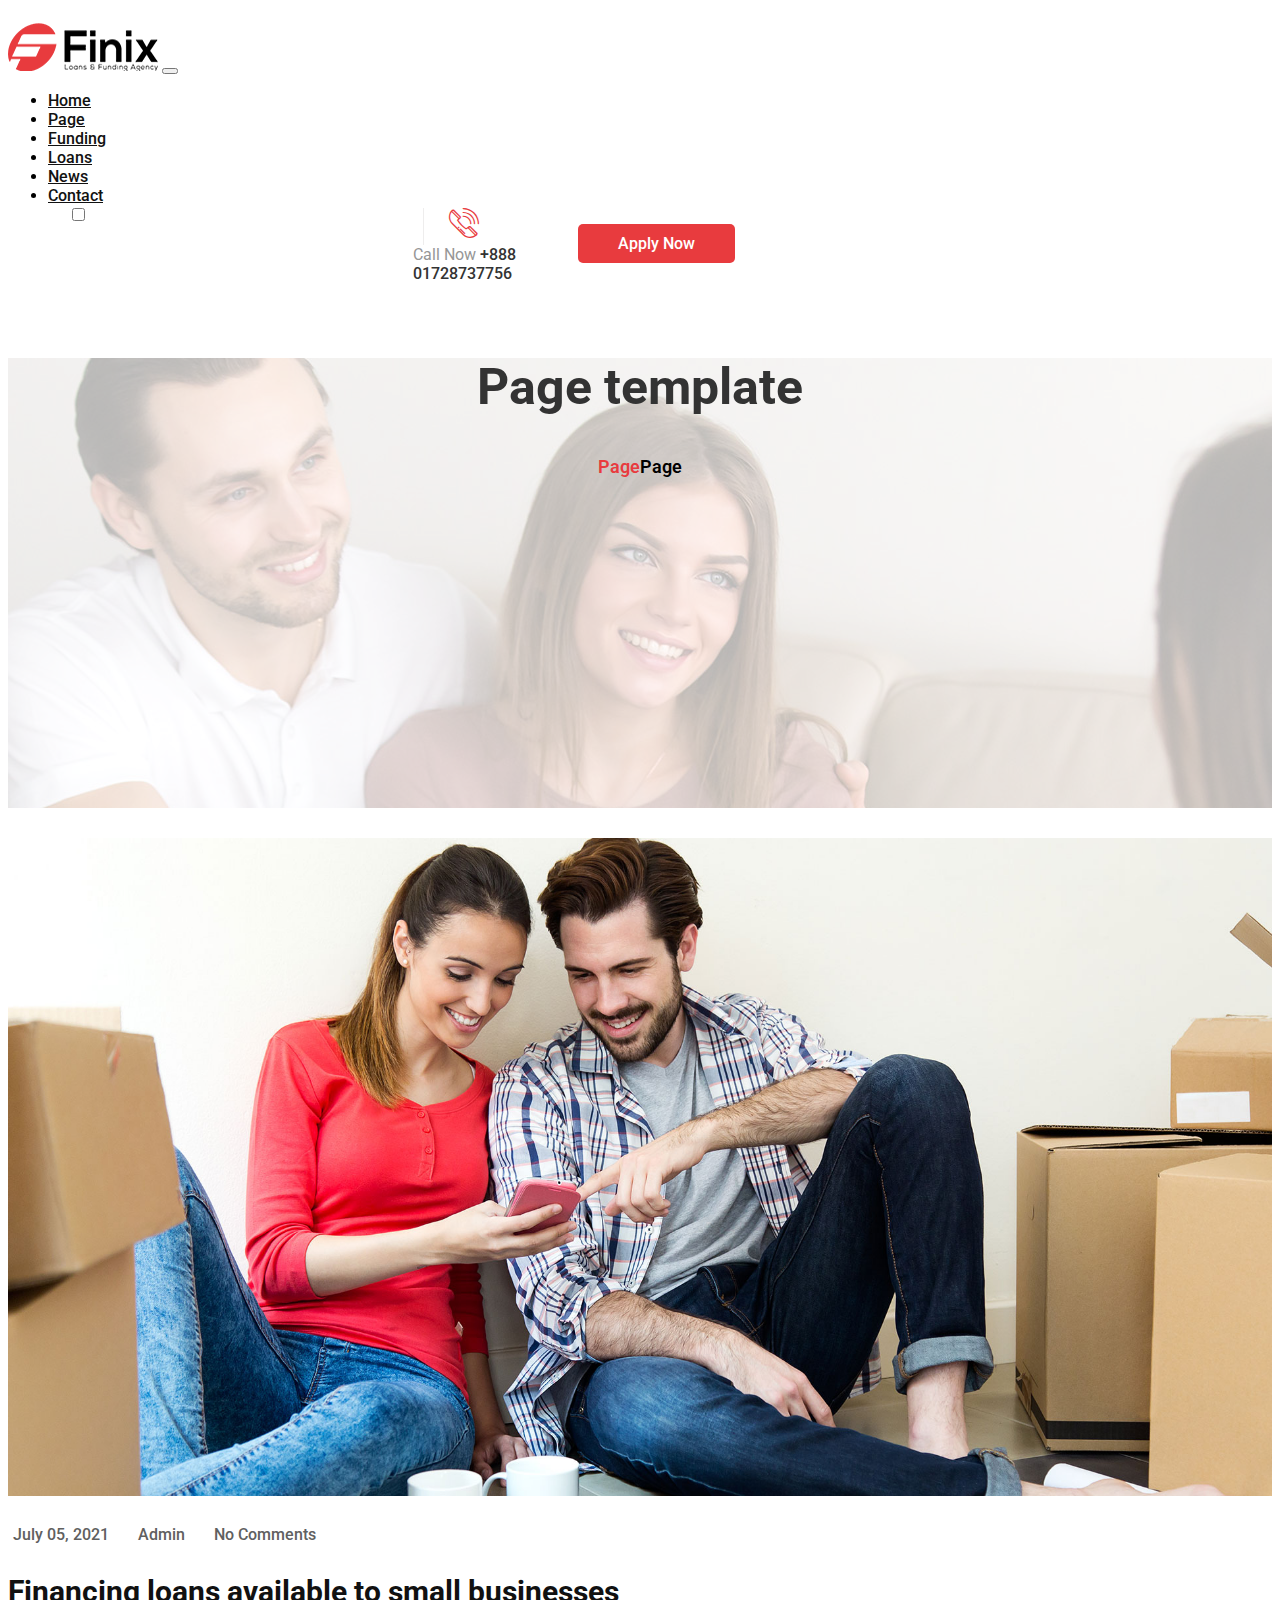
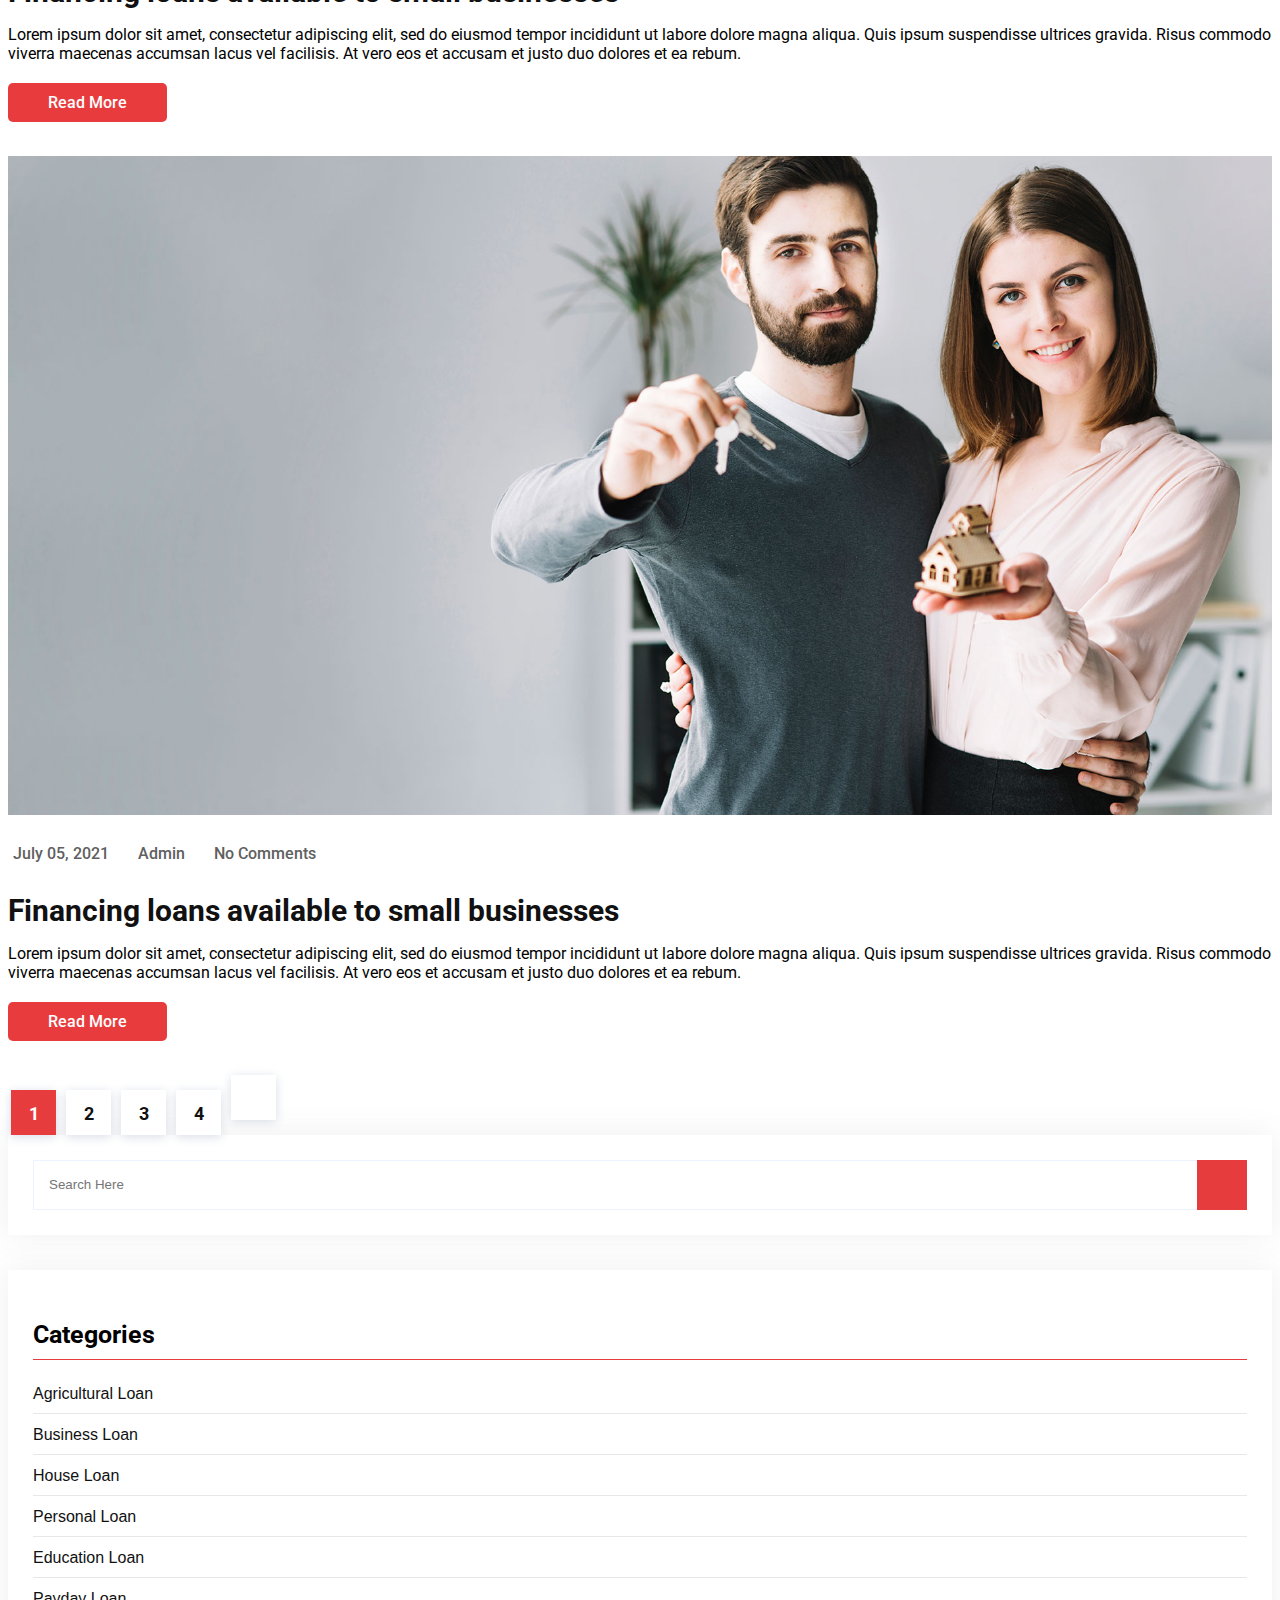
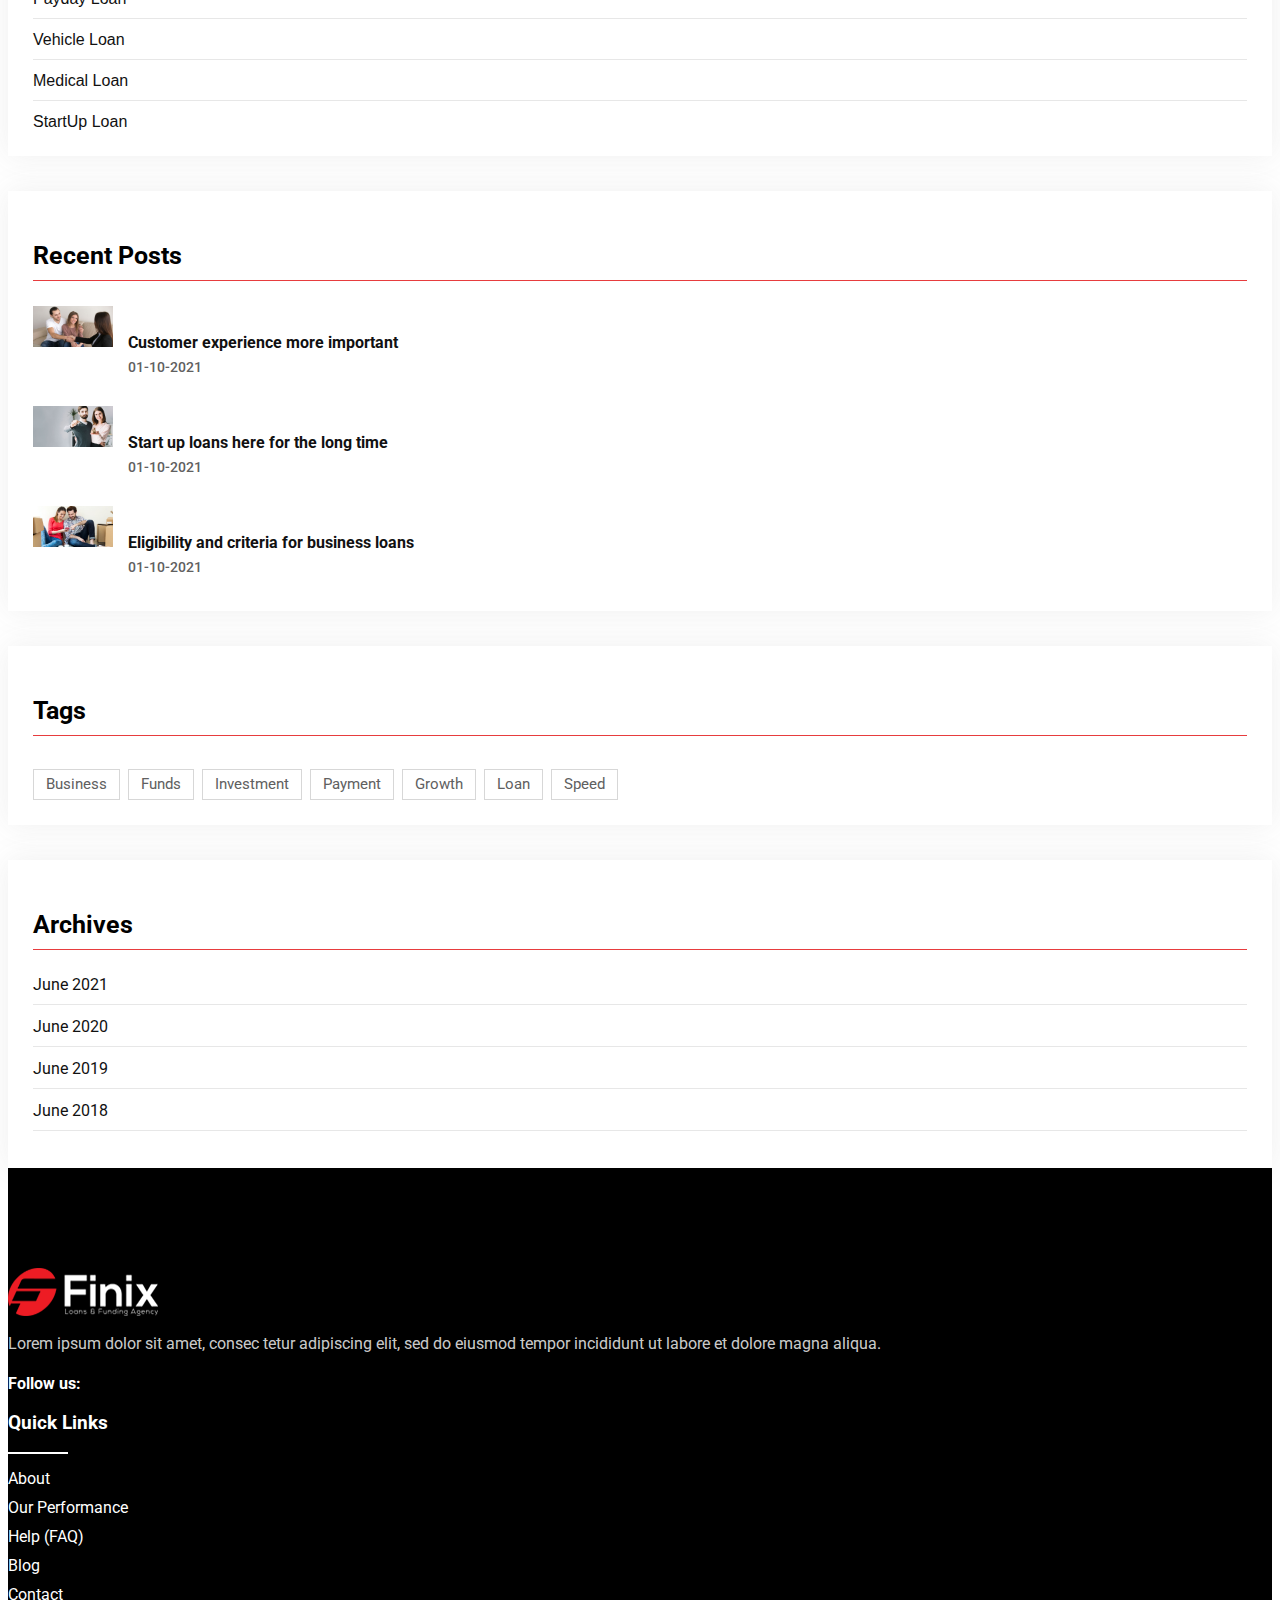
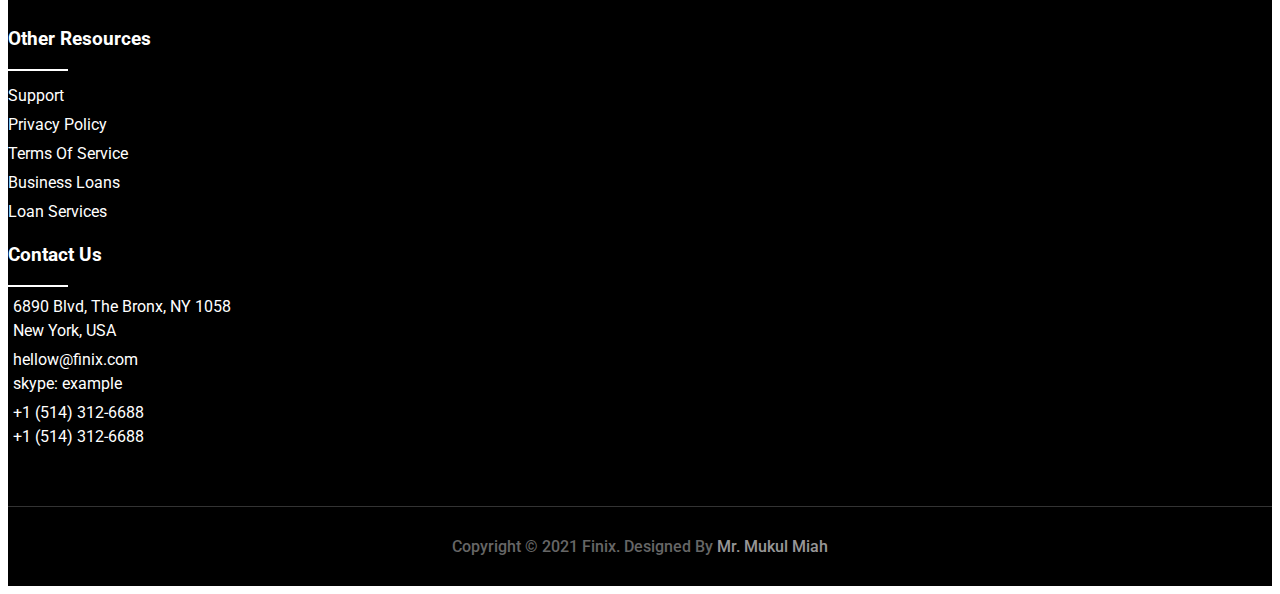
<file: blog.html>
<!DOCTYPE html>
<html lang="en">

<head>
    <!-- Required meta tags -->
    <meta charset="utf-8" />
    <meta name="viewport" content="width=device-width, initial-scale=1" />
    <!-- google font -->
    <link rel="preconnect" href="https://fonts.gstatic.com" />
    <link
        href="https://fonts.googleapis.com/css2?family=Roboto:ital,wght@0,100;0,300;0,400;0,500;0,700;0,900;1,100;1,300;1,400;1,500;1,700;1,900&display=swap"
        rel="stylesheet" />
    <!-- Font Awesome -->
    <link rel="stylesheet" href="https://cdnjs.cloudflare.com/ajax/libs/font-awesome/5.15.3/css/all.min.css"
        integrity="sha512-iBBXm8fW90+nuLcSKlbmrPcLa0OT92xO1BIsZ+ywDWZCvqsWgccV3gFoRBv0z+8dLJgyAHIhR35VZc2oM/gI1w=="
        crossorigin="anonymous" />
    <!-- flat icon -->
    <link rel="stylesheet" type="text/css" href="assets/font/flaticon.css" />
    <!-- Bootstrap Icon -->
    <link rel="stylesheet" href="https://cdn.jsdelivr.net/npm/bootstrap-icons@1.4.1/font/bootstrap-icons.css" />
    <!-- Bootstrap CSS -->
    <link href="https://cdn.jsdelivr.net/npm/bootstrap@5.0.0-beta3/dist/css/bootstrap.min.css" rel="stylesheet"
        integrity="sha384-eOJMYsd53ii+scO/bJGFsiCZc+5NDVN2yr8+0RDqr0Ql0h+rP48ckxlpbzKgwra6" crossorigin="anonymous" />
    <!-- scroll effect -->
    <link rel="stylesheet" href="https://unpkg.com/aos@next/dist/aos.css" />
    <!-- facicon -->
    <link rel="shortcut icon" href="assets/img/favicon.png" type="image/x-icon" />
    <!-- owl carousel -->
    <link rel="stylesheet"
        href="https://cdnjs.cloudflare.com/ajax/libs/OwlCarousel2/2.3.4/assets/owl.carousel.min.css" />
    <link rel="stylesheet"
        href="https://cdnjs.cloudflare.com/ajax/libs/OwlCarousel2/2.3.4/assets/owl.theme.default.min.css" />
    <!-- maini css -->
    <link rel="stylesheet" href="assets/css/style.css" />
    <link rel="stylesheet" href="assets/css/responsive.css" />
    <title>Finix - Loans and Funding Agency HTML Template</title>
</head>

<body style="overflow-x: hidden">
    <nav class="navbar navbar-expand-lg navbar-light sticky-top shadow">
        <div class="container">
            <a class="navbar-brand" href="index.html"><img src="assets/img/logo.png" alt="" /></a>
            <button class="navbar-toggler" type="button" data-bs-toggle="collapse"
                data-bs-target="#navbarSupportedContent" aria-controls="navbarSupportedContent" aria-expanded="false"
                aria-label="Toggle navigation">
                <span class="navbar-toggler-icon"></span>
            </button>
            <div class="collapse navbar-collapse" id="navbarSupportedContent">
                <ul id="main_ul" class="navbar-nav ms-auto mb-2 mb-lg-0">
                    <li class="nav-item dropdown">
                        <a class="nav-link dropdown-toggle" href="#" id="navbarDropdown" role="button"
                            data-bs-toggle="dropdown" aria-expanded="false"> home </a>
                        <ul class="dropdown-menu shadow-lg" aria-labelledby="navbarDropdown">
                            <li><a class="dropdown-item" href="index.html">Home one</a></li>
                            <li><a class="dropdown-item" href="#">Home Two</a></li>
                            <li><a class="dropdown-item" href="#">Home Three</a></li>
                        </ul>
                    </li>
                    <li class="nav-item dropdown">
                        <a class="nav-link dropdown-toggle" href="#" id="navbarDropdown" role="button"
                            data-bs-toggle="dropdown" aria-expanded="false"> page </a>
                        <ul class="dropdown-menu shadow-lg" aria-labelledby="navbarDropdown">
                            <li><a class="dropdown-item" href="page.html">Page</a></li>
                            <li><a class="dropdown-item" href="#">About</a></li>
                            <li><a class="dropdown-item" href="#">Team</a></li>
                            <li><a class="dropdown-item" href="#">FAQ</a></li>
                            <li><a class="dropdown-item" href="#">Gallery</a></li>
                            <li><a class="dropdown-item" href="#">loan Calculator</a></li>
                            <li><a class="dropdown-item" href="#">Apply Now</a></li>
                            <li><a class="dropdown-item" href="#">Testimonial</a></li>
                            <li class="nav-item dropdown">
                                <a class="nav-link dropdown-toggle" href="#" id="navbarDropdown" role="button"
                                    data-bs-toggle="dropdown" aria-expanded="false"> Projects </a>
                                <ul class="dropdown-menu shadow" aria-labelledby="navbarDropdown">
                                    <li><a class="dropdown-item" href="#">Projects</a></li>
                                    <li><a class="dropdown-item" href="#">Projects Details</a></li>
                                </ul>
                            </li>
                            <li><a class="dropdown-item" href="#">Sign In</a></li>
                            <li><a class="dropdown-item" href="#">Sign Up</a></li>
                            <li><a class="dropdown-item" href="#">Terms & Conditions</a></li>
                            <li><a class="dropdown-item" href="#">Privacy Policy</a></li>
                            <li><a class="dropdown-item" href="#">Error Page</a></li>
                            <li><a class="dropdown-item" href="contact_page.html">Contact</a></li>
                        </ul>
                    </li>
                    <li class="nav-item">
                        <a class="nav-link" aria-current="page" href="funding_page.html">Funding</a>
                    </li>
                    <li class="nav-item">
                        <a class="nav-link" href="loan_page.html">Loans</a>
                    </li>

                    <li class="nav-item dropdown">
                        <a class="nav-link dropdown-toggle" href="#" id="navbarDropdown" role="button"
                            data-bs-toggle="dropdown" aria-expanded="false"> News </a>
                        <ul class="dropdown-menu shadow-lg" aria-labelledby="navbarDropdown">
                            <li><a class="dropdown-item" href="blog.html">News </a></li>
                            <li><a class="dropdown-item" href="#">News Details </a></li>
                        </ul>
                    </li>
                    <li class="nav-item">
                        <a class="nav-link" href="contact_page.html">Contact</a>
                    </li>
                    <div class="nav_right_div d-flex">
                        <div id="search_icon">
                            <input type="checkbox" name="" id="search" class="d-none" />
                            <label for="search"><i class="fas fa-search"></i></label>
                            <div class="search_box position-absolute shadow-lg">
                                <div class="input-group">
                                    <input class="form-control" type="search" name="" id="" />
                                    <a href="#" class="input-group-text"><i class="fas fa-search"></i></a>
                                </div>
                            </div>
                        </div>
                        <!-- right div -->
                        <div class="contact_info clearfix h-100">
                            <div class="float-start">
                                <i class="flaticon-telephone"></i>
                            </div>
                            <div class="float-end">
                                <span class="d-block">Call Now</span>
                                <a class="d-block" href="tel:01728737756">+888 01728737756</a>
                            </div>
                        </div>
                        <div class="nav_btn">
                            <a id="btn_default" href="#">Apply Now</a>
                        </div>
                    </div>
                </ul>
            </div>
        </div>
    </nav>
    <section>
        <div class="page_header d-flex justify-content-center align-items-center">
            <div class="breadcrump text-center">
                <h2>Page template</h2>
                <ol>
                    <li class="breadcrumb-item"><a href="#">Page</a></li>
                    <li class="breadcrumb-item active" aria-current="page">Page</li>
                </ol>
            </div>
        </div>
    </section>
    <section class="blog_page_design">
        <div class="blog-area ptb-100">
            <div class="container">
                <div class="row">
                    <div class="col-lg-8 col-md-12">
                        <div class="row">
                            <div class="col-lg-12 col-md-12">
                                <div class="single-blog">
                                    <div class="image">
                                        <a href="news-details.html">
                                            <img src="assets/img/bg-8.jpg" alt="image">
                                        </a>
                                    </div>
                                    <ul class="post-meta">
                                        <li> <i class="bx bx-calendar"></i> July 05, 2021 </li>
                                        <li> <i class="bx bx-user"></i> <a href="#">Admin</a></li>
                                        <li><i class="bx bx-comment"></i> No Comments</li>
                                    </ul>
                                    <div class="content">
                                        <h3>
                                            <a href="news-details.html">Financing loans available to small
                                                businesses</a>
                                        </h3>
                                        <p>Lorem ipsum dolor sit amet, consectetur adipiscing elit, sed do eiusmod
                                            tempor incididunt ut labore dolore magna aliqua. Quis ipsum suspendisse
                                            ultrices gravida.
                                            Risus commodo viverra maecenas accumsan lacus vel facilisis. At vero eos et
                                            accusam et justo duo dolores et ea rebum.</p>
                                        <div class="blog-btn">
                                            <a href="news-details.html" class="default-btn" id="btn_default"> Read More
                                            </a>
                                        </div>
                                    </div>
                                </div>
                            </div>
                            <div class="col-lg-12 col-md-12">
                                <div class="single-blog">
                                    <div class="image">
                                        <a href="news-details.html">
                                            <img src="assets/img/bg-7.jpg" alt="image">
                                        </a>
                                    </div>
                                    <ul class="post-meta">
                                        <li><i class="bx bx-calendar"></i> July 05, 2021 </li>
                                        <li> <i class="bx bx-user"></i><a href="#">Admin</a> </li>
                                        <li><i class="bx bx-comment"></i> No Comments </li>
                                    </ul>
                                    <div class="content">
                                        <h3>
                                            <a href="news-details.html">Financing loans available to small
                                                businesses</a>
                                        </h3>
                                        <p>Lorem ipsum dolor sit amet, consectetur adipiscing elit, sed do eiusmod
                                            tempor incididunt ut labore dolore magna aliqua. Quis ipsum suspendisse
                                            ultrices gravida.
                                            Risus commodo viverra maecenas accumsan lacus vel facilisis. At vero eos et
                                            accusam et justo duo dolores et ea rebum.</p>
                                        <div class="blog-btn">
                                            <a href="news-details.html" class="default-btn" id="btn_default"> Read More
                                            </a>
                                        </div>
                                    </div>
                                </div>
                            </div>
                            <div class="col-lg-12 col-md-12">
                                <div class="our_pagination">
                                    <a href="#" class="page-numbers current">1</a>
                                    <a href=" #" class="page-numbers">2</a>
                                    <a href="#" class="page-numbers">3</a>
                                    <a href="#" class="page-numbers">4</a>
                                    <a href="#" class="next page-numbers">
                                        <i class="fas fa-angle-right"></i>
                                    </a>
                                </div>
                            </div>
                        </div>
                    </div>
                    <div class="col-lg-4 col-md-12">
                        <aside class="widget-area" id="secondary">
                            <section class="widget widget_search">
                                <form class="search-form search-top">
                                    <label>
                                        <span class="screen-reader-text">Search for:</span>
                                        <input type="search" class="search-field" placeholder="Search Here">
                                    </label>
                                    <button type="submit">
                                        <i class="bx bx-search-alt"></i>
                                    </button>
                                </form>
                            </section>
                            <section class="widget widget_categories">
                                <h3 class="widget-title">Categories</h3>
                                <ul>
                                    <li><a href="#">Agricultural loan</a> </li>
                                    <li> <a href="#">Business loan</a> </li>
                                    <li> <a href="#">House loan</a> </li>
                                    <li> <a href="#">Personal loan</a> </li>
                                    <li> <a href="#">Education loan</a> </li>
                                    <li> <a href="#">Payday Loan</a> </li>
                                    <li> <a href="#">Vehicle loan</a></li>
                                    <li> <a href="#">Medical loan</a></li>
                                    <li><a href="#">StartUp loan</a></li>
                                </ul>
                            </section>
                            <section class="widget widget_finix_posts_recent_post_thumbnail">
                                <h3 class="widget-title">Recent Posts</h3>
                                <div class="sidbar_widgets">
                                    <a href="#" class="recent_post_thumbnail">
                                        <img class="img-fluid h100" src="./assets/img/bg.jpg" alt="">
                                    </a>
                                    <div class="info">
                                        <h4 class="title usmall">
                                            <a href="#">Customer experience more important </a>
                                        </h4>
                                        <time class="">01-10-2021</time>
                                    </div>
                                </div>
                                <div class="sidbar_widgets">
                                    <a href="#" class="recent_post_thumbnail">
                                        <img class="img-fluid h100" src="./assets/img/bg-7.jpg" alt="">

                                    </a>
                                    <div class="info">
                                        <h4 class="title usmall">
                                            <a href="#">Start up loans here for the long time</a>
                                        </h4>
                                        <time class="">01-10-2021</time>

                                    </div>
                                </div>
                                <div class="sidbar_widgets">
                                    <a href="#" class="recent_post_thumbnail">
                                        <img class="img-fluid h100" src="./assets/img/bg-8.jpg" alt="">

                                    </a>
                                    <div class="info">
                                        <h4 class="title usmall">
                                            <a href="#">Eligibility and criteria for business loans</a>
                                        </h4>
                                        <time class="">01-10-2021</time>
                                    </div>
                                </div>
                            </section>
                            <section class="widget widget_tag_cloud">
                                <h3 class="widget-title">Tags</h3>
                                <div class="tagcloud section-bottom">
                                    <a href="#"> Business </a>
                                    <a href="#"> Funds </a>
                                    <a href="#"> Investment</a>
                                    <a href="#"> Payment </a>
                                    <a href="#"> Growth </a>
                                    <a href="#"> Loan </a>
                                    <a href="#"> Speed </a>
                                </div>
                            </section>
                            <section class="widget widget_archives">
                                <h3 class="widget-title">Archives</h3>
                                <ul>
                                    <li> <a href="#">June 2021</a> </li>
                                    <li><a href="#">June 2020</a> </li>
                                    <li> <a href="#">June 2019</a>
                                    </li>
                                    <li> <a href="#">June 2018</a> </li>
                                </ul>
                            </section>
                        </aside>
                    </div>
                </div>
            </div>
        </div>
    </section>

    <footer>
        <div class="container">
            <div class="row">
                <div class="col-lg-3 col-md-12 mb-md-5 mb-sm-5">
                    <div class="item_one">
                        <div class="image_inner">
                            <img src="assets/img/logo2.png" alt="">
                            <p>Lorem ipsum dolor sit amet, consec tetur adipiscing elit, sed do eiusmod tempor
                                incididunt ut labore et dolore magna aliqua.</p>
                        </div>
                        <div class="content_two">
                            <strong>Follow us:</strong>
                            <ul>
                                <li><a href="#"><i class="fab fa-twitter"></i></a></li>
                                <li><a href="#"><i class="fab fa-instagram"></i></a></li>
                                <li><a href="#"><i class="fab fa-facebook-f"></i></a></li>
                                <li><a href="#"><i class="fab fa-linkedin-in"></i></a></li>
                            </ul>
                        </div>
                    </div>
                </div>
                <div class="col-lg-3 col-md-4 col-sm-6">
                    <div class="item_two">
                        <div class="title">
                            <h3>Quick Links</h3>
                            <div class="hr"></div>
                        </div>
                        <div class="Quick_link">
                            <ul>
                                <li><a href="#">About</a></li>
                                <li><a href="#">our performance</a></li>
                                <li><a href="#">help (FAQ)</a></li>
                                <li><a href="#">Blog</a></li>
                                <li><a href="#">contact</a></li>
                            </ul>
                        </div>
                    </div>
                </div>
                <div class="col-lg-3 col-md-4 col-sm-6 ">
                    <div class="item_three">
                        <div class="title">
                            <h3>Other Resources</h3>
                            <div class="hr"></div>
                        </div>
                        <div class="Quick_link">
                            <ul>
                                <li><a href="#">Support</a></li>
                                <li><a href="#">Privacy Policy</a></li>
                                <li><a href="#">Terms of Service</a></li>
                                <li><a href="#">Business Loans</a></li>
                                <li><a href="#">Loan Services</a></li>
                            </ul>
                        </div>
                    </div>
                </div>
                <div class="col-lg-3 col-md-4 col-sm-12">
                    <div class="item_fore">
                        <div class="title">
                            <h3>Contact Us</h3>
                            <div class="hr"></div>
                        </div>
                        <div class="location">
                            <div class="row">
                                <div class="col-lg-2 col-md-2 col-sm-1">
                                    <i class="fas fa-location-arrow"></i>
                                </div>
                                <div class="col-lg-10 col-md-10 col-sm-10">
                                    <li>6890 Blvd, The Bronx, NY 1058</li>
                                    <li>New York, USA</li>
                                </div>
                            </div>
                            <div class="row">
                                <div class="col-lg-2 col-md-2 col-sm-1">
                                    <i class="fas fa-envelope"></i>
                                </div>
                                <div class="col-lg-10 col-md-10 col-sm-10">
                                    <li><a href="#">hellow@finix.com</a></li>
                                    <li><a href="#">skype: example</a></li>
                                </div>
                            </div>
                            <div class="row">
                                <div class="col-lg-2 col-md-2 col-sm-1">
                                    <i class="fas fa-phone-volume"></i>
                                </div>
                                <div class="col-lg-10 col-md-10 col-sm-10">
                                    <li><a href="tel:+15143126688"> +1 (514) 312-6688</a></li>
                                    <li><a href="tel:+15143126688"> +1 (514) 312-6688</a></li>
                                </div>
                            </div>
                        </div>
                    </div>
                </div>
            </div>
        </div>
        </div>
        <div class="copy_right_text">
            <p>Copyright © 2021 Finix. Designed By <a href="https://www.facebook.com/mukul.raj.7334">Mr. Mukul Miah</a></p>
        </div>
    </footer>

    <script src="https://cdnjs.cloudflare.com/ajax/libs/jquery/3.6.0/jquery.min.js"></script>
    <!-- Option 1: Bootstrap Bundle with Popper -->
    <script src="https://cdn.jsdelivr.net/npm/bootstrap@5.0.0-beta3/dist/js/bootstrap.bundle.min.js"></script>
    <!-- scroll effect -->
    <script src="https://unpkg.com/aos@next/dist/aos.js"></script>

    <script src="https://cdnjs.cloudflare.com/ajax/libs/OwlCarousel2/2.3.4/owl.carousel.min.js"></script>
    <script>
        // scroll effect
        AOS.init({
            offset: 270,
            duration: 500,
        });
        // bootstrap carousel
        var myCarousel = document.querySelector('#carouselExampleDark')
        var carousel = new bootstrap.Carousel(carouselExampleDark, {
            interval: 200,
            wrap: true,
            touch: true,

        });
        $(document).ready(function () {
            $(".owl-carousel").owlCarousel({
                items: 4,
                loop: true,
                autoplay: true,
            });
        });
    </script>
</body>

</html>
</file>
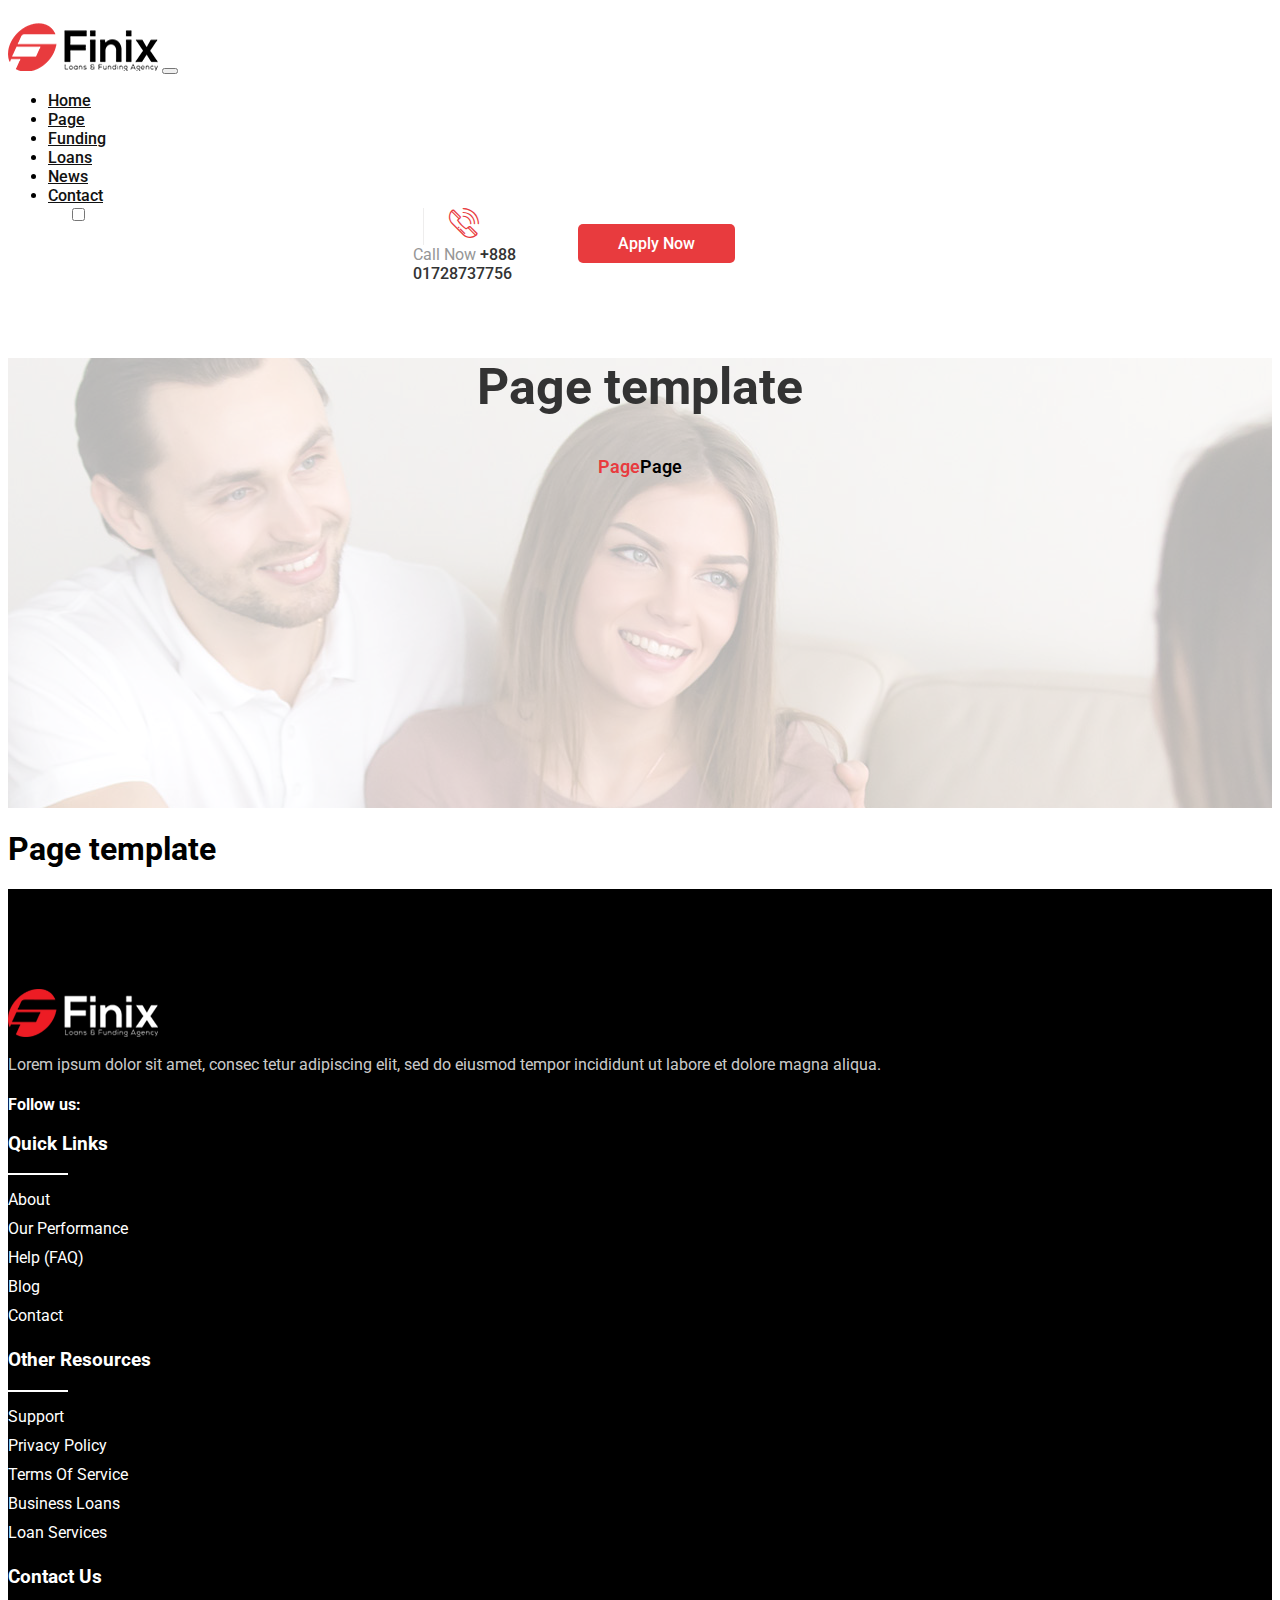
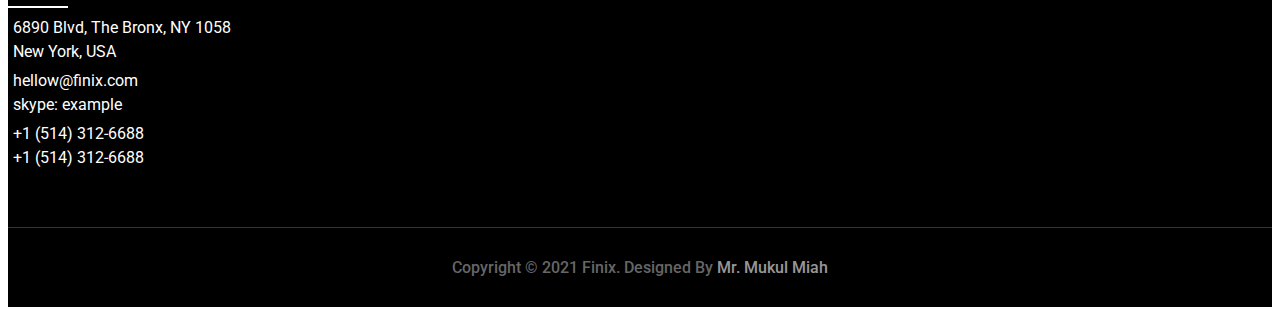
<file: page.html>
<!DOCTYPE html>
<html lang="en">

<head>
    <!-- Required meta tags -->
    <meta charset="utf-8" />
    <meta name="viewport" content="width=device-width, initial-scale=1" />
    <!-- google font -->
    <link rel="preconnect" href="https://fonts.gstatic.com" />
    <link
        href="https://fonts.googleapis.com/css2?family=Roboto:ital,wght@0,100;0,300;0,400;0,500;0,700;0,900;1,100;1,300;1,400;1,500;1,700;1,900&display=swap"
        rel="stylesheet" />
    <!-- Font Awesome -->
    <link rel="stylesheet" href="https://cdnjs.cloudflare.com/ajax/libs/font-awesome/5.15.3/css/all.min.css"
        integrity="sha512-iBBXm8fW90+nuLcSKlbmrPcLa0OT92xO1BIsZ+ywDWZCvqsWgccV3gFoRBv0z+8dLJgyAHIhR35VZc2oM/gI1w=="
        crossorigin="anonymous" />
    <!-- flat icon -->
    <link rel="stylesheet" type="text/css" href="assets/font/flaticon.css" />
    <!-- Bootstrap Icon -->
    <link rel="stylesheet" href="https://cdn.jsdelivr.net/npm/bootstrap-icons@1.4.1/font/bootstrap-icons.css" />
    <!-- Bootstrap CSS -->
    <link href="https://cdn.jsdelivr.net/npm/bootstrap@5.0.0-beta3/dist/css/bootstrap.min.css" rel="stylesheet"
        integrity="sha384-eOJMYsd53ii+scO/bJGFsiCZc+5NDVN2yr8+0RDqr0Ql0h+rP48ckxlpbzKgwra6" crossorigin="anonymous" />
    <!-- scroll effect -->
    <link rel="stylesheet" href="https://unpkg.com/aos@next/dist/aos.css" />
    <!-- facicon -->
    <link rel="shortcut icon" href="assets/img/favicon.png" type="image/x-icon" />
    <!-- owl carousel -->
    <link rel="stylesheet"
        href="https://cdnjs.cloudflare.com/ajax/libs/OwlCarousel2/2.3.4/assets/owl.carousel.min.css" />
    <link rel="stylesheet"
        href="https://cdnjs.cloudflare.com/ajax/libs/OwlCarousel2/2.3.4/assets/owl.theme.default.min.css" />
    <!-- maini css -->
    <link rel="stylesheet" href="assets/css/style.css" />
    <link rel="stylesheet" href="assets/css/responsive.css" />
    <title>Finix - Loans and Funding Agency HTML Template</title>
</head>

<body style="overflow-x: hidden">
    <nav class="navbar navbar-expand-lg navbar-light sticky-top shadow">
        <div class="container">
            <a class="navbar-brand" href="index.html"><img src="assets/img/logo.png" alt="" /></a>
            <button class="navbar-toggler" type="button" data-bs-toggle="collapse"
                data-bs-target="#navbarSupportedContent" aria-controls="navbarSupportedContent" aria-expanded="false"
                aria-label="Toggle navigation">
                <span class="navbar-toggler-icon"></span>
            </button>
            <div class="collapse navbar-collapse" id="navbarSupportedContent">
                <ul id="main_ul" class="navbar-nav ms-auto mb-2 mb-lg-0">
                    <li class="nav-item dropdown">
                        <a class="nav-link dropdown-toggle" href="#" id="navbarDropdown" role="button"
                            data-bs-toggle="dropdown" aria-expanded="false"> home </a>
                        <ul class="dropdown-menu shadow-lg" aria-labelledby="navbarDropdown">
                            <li><a class="dropdown-item" href="index.html">Home one</a></li>
                            <li><a class="dropdown-item" href="#">Home Two</a></li>
                            <li><a class="dropdown-item" href="#">Home Three</a></li>
                        </ul>
                    </li>
                    <li class="nav-item dropdown">
                        <a class="nav-link dropdown-toggle" href="#" id="navbarDropdown" role="button"
                            data-bs-toggle="dropdown" aria-expanded="false"> page </a>
                        <ul class="dropdown-menu shadow-lg" aria-labelledby="navbarDropdown">
                            <li><a class="dropdown-item" href="page.html">Page</a></li>
                            <li><a class="dropdown-item" href="#">About</a></li>
                            <li><a class="dropdown-item" href="#">Team</a></li>
                            <li><a class="dropdown-item" href="#">FAQ</a></li>
                            <li><a class="dropdown-item" href="#">Gallery</a></li>
                            <li><a class="dropdown-item" href="#">loan Calculator</a></li>
                            <li><a class="dropdown-item" href="#">Apply Now</a></li>
                            <li><a class="dropdown-item" href="#">Testimonial</a></li>
                            <li class="nav-item dropdown">
                                <a class="nav-link dropdown-toggle" href="#" id="navbarDropdown" role="button"
                                    data-bs-toggle="dropdown" aria-expanded="false"> Projects </a>
                                <ul class="dropdown-menu shadow" aria-labelledby="navbarDropdown">
                                    <li><a class="dropdown-item" href="#">Projects</a></li>
                                    <li><a class="dropdown-item" href="#">Projects Details</a></li>
                                </ul>
                            </li>
                            <li><a class="dropdown-item" href="#">Sign In</a></li>
                            <li><a class="dropdown-item" href="#">Sign Up</a></li>
                            <li><a class="dropdown-item" href="#">Terms & Conditions</a></li>
                            <li><a class="dropdown-item" href="#">Privacy Policy</a></li>
                            <li><a class="dropdown-item" href="#">Error Page</a></li>
                            <li><a class="dropdown-item" href="contact_page.html">Contact</a></li>
                        </ul>
                    </li>
                    <li class="nav-item">
                        <a class="nav-link" aria-current="page" href="funding_page.html">Funding</a>
                    </li>
                    <li class="nav-item">
                        <a class="nav-link" href="loan_page.html">Loans</a>
                    </li>

                    <li class="nav-item dropdown">
                        <a class="nav-link dropdown-toggle" href="#" id="navbarDropdown" role="button"
                            data-bs-toggle="dropdown" aria-expanded="false"> News </a>
                        <ul class="dropdown-menu shadow-lg" aria-labelledby="navbarDropdown">
                            <li><a class="dropdown-item" href="blog.html">News </a></li>
                            <li><a class="dropdown-item" href="#">News Details </a></li>
                        </ul>
                    </li>
                    <li class="nav-item">
                        <a class="nav-link" href="contact_page.html">Contact</a>
                    </li>
                    <div class="nav_right_div d-flex">
                        <div id="search_icon">
                            <input type="checkbox" name="" id="search" class="d-none" />
                            <label for="search"><i class="fas fa-search"></i></label>
                            <div class="search_box position-absolute shadow-lg">
                                <div class="input-group">
                                    <input class="form-control" type="search" name="" id="" />
                                    <a href="#" class="input-group-text"><i class="fas fa-search"></i></a>
                                </div>
                            </div>
                        </div>
                        <!-- right div -->
                        <div class="contact_info clearfix h-100">
                            <div class="float-start">
                                <i class="flaticon-telephone"></i>
                            </div>
                            <div class="float-end">
                                <span class="d-block">Call Now</span>
                                <a class="d-block" href="tel:01728737756">+888 01728737756</a>
                            </div>
                        </div>
                        <div class="nav_btn">
                            <a id="btn_default" href="#">Apply Now</a>
                        </div>
                    </div>
                </ul>
            </div>
        </div>
    </nav>
    <section>
        <div class="page_header d-flex justify-content-center align-items-center">
            <div class="breadcrump text-center">
                <h2>Page template</h2>
                <ol>
                    <li class="breadcrumb-item"><a href="#">Page</a></li>
                    <li class="breadcrumb-item active" aria-current="page">Page</li>
                </ol>
            </div>
        </div>
    </section>
    <h1 class="text-center bg-info bg-gradient text-light py-5 m-0">Page template</h1>
    






    <footer>
        <div class="container">
            <div class="row">
                <div class="col-lg-3 col-md-12 mb-md-5 mb-sm-5">
                    <div class="item_one">
                        <div class="image_inner">
                            <img src="assets/img/logo2.png" alt="">
                            <p>Lorem ipsum dolor sit amet, consec tetur adipiscing elit, sed do eiusmod tempor
                                incididunt ut labore et dolore magna aliqua.</p>
                        </div>
                        <div class="content_two">
                            <strong>Follow us:</strong>
                            <ul>
                                <li><a href="#"><i class="fab fa-twitter"></i></a></li>
                                <li><a href="#"><i class="fab fa-instagram"></i></a></li>
                                <li><a href="#"><i class="fab fa-facebook-f"></i></a></li>
                                <li><a href="#"><i class="fab fa-linkedin-in"></i></a></li>
                            </ul>
                        </div>
                    </div>
                </div>
                <div class="col-lg-3 col-md-4 col-sm-6">
                    <div class="item_two">
                        <div class="title">
                            <h3>Quick Links</h3>
                            <div class="hr"></div>
                        </div>
                        <div class="Quick_link">
                            <ul>
                                <li><a href="#">About</a></li>
                                <li><a href="#">our performance</a></li>
                                <li><a href="#">help (FAQ)</a></li>
                                <li><a href="#">Blog</a></li>
                                <li><a href="#">contact</a></li>
                            </ul>
                        </div>
                    </div>
                </div>
                <div class="col-lg-3 col-md-4 col-sm-6 ">
                    <div class="item_three">
                        <div class="title">
                            <h3>Other Resources</h3>
                            <div class="hr"></div>
                        </div>
                        <div class="Quick_link">
                            <ul>
                                <li><a href="#">Support</a></li>
                                <li><a href="#">Privacy Policy</a></li>
                                <li><a href="#">Terms of Service</a></li>
                                <li><a href="#">Business Loans</a></li>
                                <li><a href="#">Loan Services</a></li>
                            </ul>
                        </div>
                    </div>
                </div>
                <div class="col-lg-3 col-md-4 col-sm-12">
                    <div class="item_fore">
                        <div class="title">
                            <h3>Contact Us</h3>
                            <div class="hr"></div>
                        </div>
                        <div class="location">
                            <div class="row">
                                <div class="col-lg-2 col-md-2 col-sm-1">
                                    <i class="fas fa-location-arrow"></i>
                                </div>
                                <div class="col-lg-10 col-md-10 col-sm-10">
                                    <li>6890 Blvd, The Bronx, NY 1058</li>
                                    <li>New York, USA</li>
                                </div>
                            </div>
                            <div class="row">
                                <div class="col-lg-2 col-md-2 col-sm-1">
                                    <i class="fas fa-envelope"></i>
                                </div>
                                <div class="col-lg-10 col-md-10 col-sm-10">
                                    <li><a href="#">hellow@finix.com</a></li>
                                    <li><a href="#">skype: example</a></li>
                                </div>
                            </div>
                            <div class="row">
                                <div class="col-lg-2 col-md-2 col-sm-1">
                                    <i class="fas fa-phone-volume"></i>
                                </div>
                                <div class="col-lg-10 col-md-10 col-sm-10">
                                    <li><a href="tel:+15143126688"> +1 (514) 312-6688</a></li>
                                    <li><a href="tel:+15143126688"> +1 (514) 312-6688</a></li>
                                </div>
                            </div>
                        </div>
                    </div>
                </div>
            </div>
        </div>
        </div>
        <div class="copy_right_text">
            <p>Copyright © 2021 Finix. Designed By <a href="https://www.facebook.com/mukul.raj.7334">Mr. Mukul Miah</a></p>
        </div>
    </footer>

    <script src="https://cdnjs.cloudflare.com/ajax/libs/jquery/3.6.0/jquery.min.js"></script>
    <!-- Option 1: Bootstrap Bundle with Popper -->
    <script src="https://cdn.jsdelivr.net/npm/bootstrap@5.0.0-beta3/dist/js/bootstrap.bundle.min.js"></script>
    <!-- scroll effect -->
    <script src="https://unpkg.com/aos@next/dist/aos.js"></script>

    <script src="https://cdnjs.cloudflare.com/ajax/libs/OwlCarousel2/2.3.4/owl.carousel.min.js"></script>
    <script>
        // scroll effect
        AOS.init({
            offset: 270,
            duration: 500,
        });
        // bootstrap carousel
        var myCarousel = document.querySelector('#carouselExampleDark')
        var carousel = new bootstrap.Carousel(carouselExampleDark, {
            interval: 200,
            wrap: true,
            touch: true,

        });
        $(document).ready(function () {
            $(".owl-carousel").owlCarousel({
                items: 4,
                loop: true,
                autoplay: true,
            });
        });
    </script>
</body>

</html>
</file>
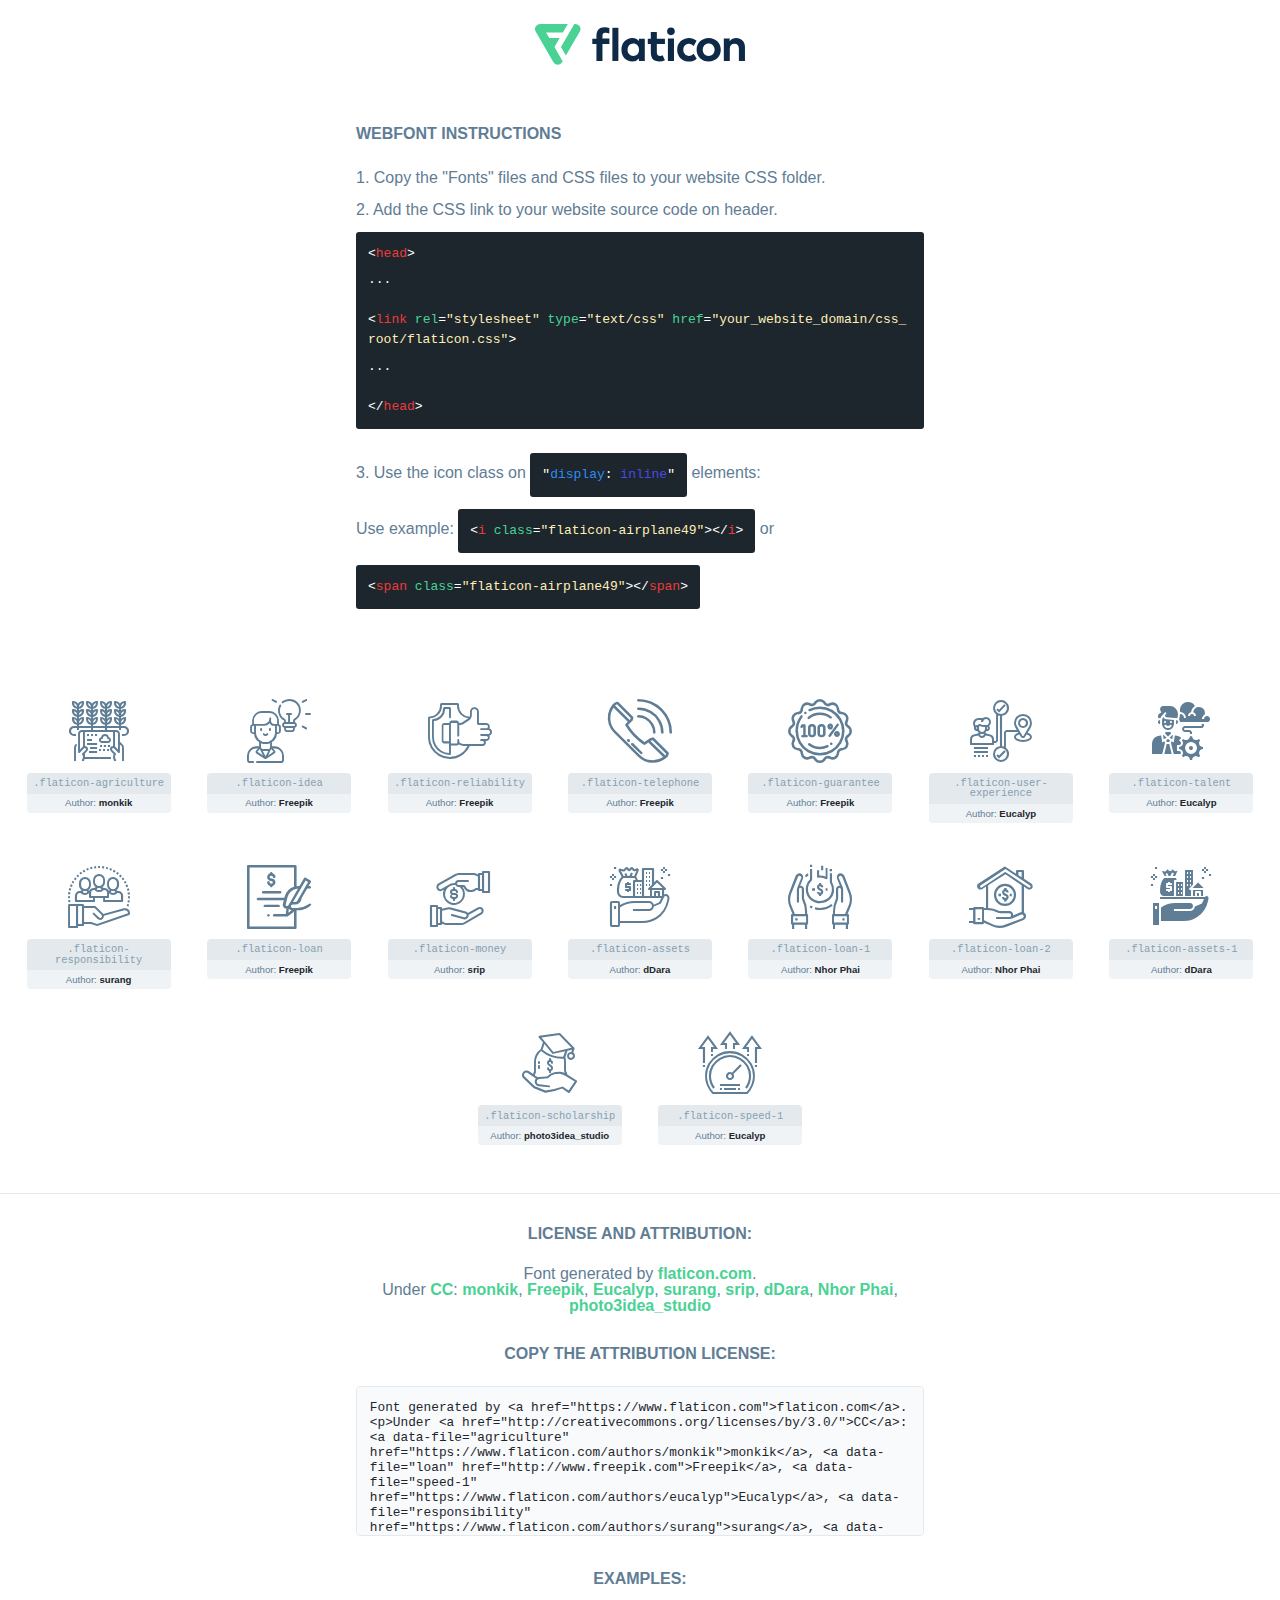
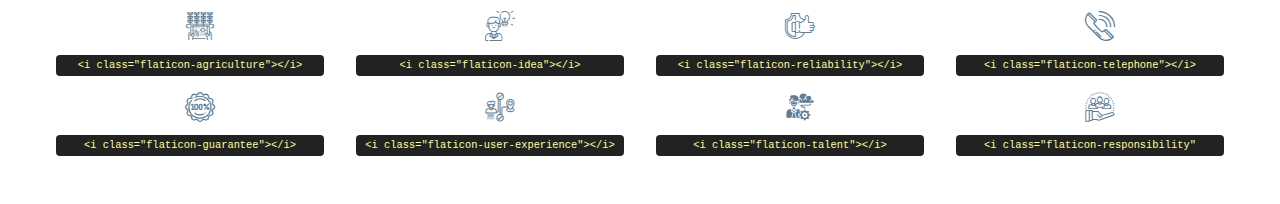
<file: assets/font/flaticon.html>
<!DOCTYPE html>
<html lang="en">
<head>
    <title>Flaticon Webfont</title>
    <link rel="stylesheet" type="text/css" href="flaticon.css"/>
    <meta charset="UTF-8">
    <style>
        html, body, div, span, applet, object, iframe,
        h1, h2, h3, h4, h5, h6, p, blockquote, pre,
        a, abbr, acronym, address, big, cite, code,
        del, dfn, em, img, ins, kbd, q, s, samp,
        small, strike, strong, sub, sup, tt, var,
        b, u, i, center,
        dl, dt, dd, ol, ul, li,
        fieldset, form, label, legend,
        table, caption, tbody, tfoot, thead, tr, th, td,
        article, aside, canvas, details, embed,
        figure, figcaption, footer, header, hgroup,
        menu, nav, output, ruby, section, summary,
        time, mark, audio, video {
            margin: 0;
            padding: 0;
            border: 0;
            font-size: 100%;
            font: inherit;
            vertical-align: baseline;
        }

        /* HTML5 display-role reset for older browsers */
        article, aside, details, figcaption, figure,
        footer, header, hgroup, menu, nav, section {
            display: block;
        }

        body {
            line-height: 1;
        }

        ol, ul {
            list-style: none;
        }

        blockquote, q {
            quotes: none;
        }

        blockquote:before, blockquote:after,
        q:before, q:after {
            content: '';
            content: none;
        }

        table {
            border-collapse: collapse;
            border-spacing: 0;
        }

        body {
            font-family: Helvetica, Arial, sans-serif;
            font-size: 16px;
            color: #5f7d95;
        }

        a {
            color: #4AD295;
            font-weight: bold;
            text-decoration: none;
        }

        * {
            -moz-box-sizing: border-box;
            -webkit-box-sizing: border-box;
            box-sizing: border-box;
            margin: 0;
            padding: 0;
        }

        [class^="flaticon-"]:before, [class*=" flaticon-"]:before, [class^="flaticon-"]:after, [class*=" flaticon-"]:after {
            font-family: Flaticon;
            font-size: 30px;
            font-style: normal;
            margin-left: 20px;
            color: #333;
        }

        .wrapper {
            max-width: 600px;
            margin: auto;
            padding: 0 1em;
        }

        .title {
            margin-bottom: 24px;
            text-transform: uppercase;
            font-weight: bold;
        }

        header {
            text-align: center;
            padding: 24px;
        }

        header .logo {
            width: 210px;
            height: auto;
            border: none;
            display: inline-block;
        }

        header strong {
            font-size: 28px;
            font-weight: 500;
            vertical-align: middle;
        }

        .demo {
            margin: 2em auto;
            line-height: 1.25em;
        }

        .demo ul li {
            margin-bottom: 12px;
        }

        .demo ul li code {
            background-color: #1D262D;
            border-radius: 3px;
            padding: 12px;
            display: inline-block;
            color: #fff;
            font-family: Consolas, Monaco, Lucida Console, Liberation Mono, DejaVu Sans Mono, Bitstream Vera Sans Mono, Courier New, monospace;
            font-weight: lighter;
            margin-top: 12px;
            font-size: 13px;
            word-break: break-all;
        }

        .demo ul li code .red {
            color: #EC3A3B;
        }

        .demo ul li code .green {
            color: #4AD295;
        }

        .demo ul li code .yellow {
            color: #FFEEB6;
        }

        .demo ul li code .blue {
            color: #2C8CF4;
        }

        .demo ul li code .purple {
            color: #4949E7;
        }

        .demo ul li code .dots {
            margin-top: 0.5em;
            display: block;
        }

        #glyphs {
            border-bottom: 1px solid #E3E9ED;
            padding: 2em 0;
            text-align: center;
        }

        .glyph {
            display: inline-block;
            width: 9em;
            margin: 1em;
            text-align: center;
            vertical-align: top;
            background: #FFF;
        }

        .glyph .flaticon {
            padding: 10px;
            display: block;
            font-family: "Flaticon";
            font-size: 64px;
            line-height: 1;
        }

        .glyph .flaticon:before {
            font-size: 64px;
            color: #5f7d95;
            margin-left: 0;
        }

        .class-name {
            font-size: 0.65em;
            background-color: #E3E9ED;
            color: #869FB2;
            border-radius: 4px 4px 0 0;
            padding: 0.5em;
            font-family: Consolas, Monaco, Lucida Console, Liberation Mono, DejaVu Sans Mono, Bitstream Vera Sans Mono, Courier New, monospace;
        }

        .author-name {
            font-size: 0.6em;
            background-color: #EFF3F6;
            border-top: 0;
            border-radius: 0 0 4px 4px;
            padding: 0.5em;
        }

        .author-name a {
            color: #1D262D;
        }

        .class-name:last-child {
            font-size: 10px;
            color: #888;
        }

        .class-name:last-child a {
            font-size: 10px;
            color: #555;
        }

        .glyph > input {
            display: block;
            width: 100px;
            margin: 5px auto;
            text-align: center;
            font-size: 12px;
            cursor: text;
        }

        .glyph > input.icon-input {
            font-family: "Flaticon";
            font-size: 16px;
            margin-bottom: 10px;
        }

        .attribution .title {
            margin-top: 2em;
        }

        .attribution textarea {
            background-color: #F8FAFB;
            color: #1D262D;
            padding: 1em;
            border: none;
            box-shadow: none;
            border: 1px solid #E3E9ED;
            border-radius: 4px;
            resize: none;
            width: 100%;
            height: 150px;
            font-size: 0.8em;
            font-family: Consolas, Monaco, Lucida Console, Liberation Mono, DejaVu Sans Mono, Bitstream Vera Sans Mono, Courier New, monospace;
            -webkit-appearance: none;
        }

        .attribution textarea:hover {
            border-color: #CFD9E0;
        }

        .attribution textarea:focus {
            border-color: #4AD295;
        }

        .iconsuse {
            margin: 2em auto;
            text-align: center;
            max-width: 1200px;
        }

        .iconsuse:after {
            content: '';
            display: table;
            clear: both;
        }

        .iconsuse .image {
            float: left;
            width: 25%;
            padding: 0 1em;
        }

        .iconsuse .image p {
            margin-bottom: 1em;
        }

        .iconsuse .image span {
            display: block;
            font-size: 0.65em;
            background-color: #222;
            color: #fff;
            border-radius: 4px;
            padding: 0.5em;
            color: #FFFF99;
            margin-top: 1em;
            font-family: Consolas, Monaco, Lucida Console, Liberation Mono, DejaVu Sans Mono, Bitstream Vera Sans Mono, Courier New, monospace;
        }

        .flaticon:before {
            color: #5f7d95;
        }

        #footer {
            text-align: center;
            background-color: #1D262D;
            color: #869FB2;
            padding: 12px;
            font-size: 14px;
        }

        #footer a {
            font-weight: normal;
        }

        @media (max-width: 960px) {
            .iconsuse .image {
                width: 50%;
            }
        }

        .preview {
            width: 100px;
            display: inline-block;
            margin: 10px;
        }

        .preview .inner {
            display: inline-block;
            width: 100%;
            text-align: center;
            background: #f5f5f5;
            -webkit-border-radius: 3px 3px 0 0;
            -moz-border-radius: 3px 3px 0 0;
            border-radius: 3px 3px 0 0;
        }

        .preview .inner  {
            line-height: 85px;
            font-size: 40px;
            color: #333;
        }

        .label {
            display: inline-block;
            width: 100%;
            box-sizing: border-box;
            padding: 5px;
            font-size: 10px;
            font-family: Monaco, monospace;
            color: #666;
            white-space: nowrap;
            overflow: hidden;
            text-overflow: ellipsis;
            background: #ddd;
            -webkit-border-radius: 0 0 3px 3px;
            -moz-border-radius: 0 0 3px 3px;
            border-radius: 0 0 3px 3px;
            color: #666;
        }
    </style>
</head>
<body>
    <header>
        <a href="https://www.flaticon.com/" target="_blank" class="logo">
            <svg xmlns="http://www.w3.org/2000/svg" viewBox="0 0 394.3 76.5">
                <path d="M156.6,69.4H145.3V7.1h11.3Z" style="fill:#0e2a47"/>
                <path d="M206.2,69.4h-11V64.8a15.4,15.4,0,0,1-12.6,5.7c-11.6,0-20.3-9.5-20.3-22.1s8.8-22.1,20.3-22.1a15.4,15.4,0,0,1,12.6,5.8V27.5h11Zm-32.4-21c0,6.4,4.2,11.6,10.8,11.6s10.8-4.9,10.8-11.6-4.4-11.6-10.8-11.6S173.9,42,173.9,48.4Z"
                      style="fill:#0e2a47"/>
                <path d="M262.5,13.7a7.2,7.2,0,0,1-14.4,0,7.2,7.2,0,1,1,14.4,0ZM261,69.4H249.6v-42H261Z"
                      style="fill:#0e2a47"/>
                <path id="_Trazado_" data-name="&lt;Trazado&gt;"
                      d="M139.6,17.8a16.6,16.6,0,0,0-8-1.4c-3.2.4-4.9,2-4.9,5.9v5.1h13V37.5h-13v32H115.4v-32h-7.8v-10h7.8V22.2c0-9.9,5.2-16.3,15-16.3a23.4,23.4,0,0,1,9.3,1.8Z"
                      style="fill:#0e2a47"/>
                <path d="M235.1,60c-3.5,0-6.3-1.9-6.3-7.1V37.5H244v-10H228.8V15H217.5V27.5h-5.7v10h5.7V53.7c0,10.9,5.3,16.8,15.7,16.8A22.9,22.9,0,0,0,244,68l-4.3-9.1A12.3,12.3,0,0,1,235.1,60Z"
                      style="fill:#0e2a47"/>
                <path d="M348.9,48.4c0,12.6-9.7,22.1-22.7,22.1s-22.7-9.4-22.7-22.1,9.6-22.1,22.7-22.1S348.9,35.8,348.9,48.4Zm-33.9,0c0,6.8,4.8,11.6,11.1,11.6s11.2-4.8,11.2-11.6-4.8-11.6-11.2-11.6S315.1,41.6,315.1,48.4Z"
                      style="fill:#0e2a47"/>
                <path d="M394.3,42.7V69.4H382.9V46.3c0-6.1-3-9.4-8.2-9.4s-8.9,3.2-8.9,9.5v23H354.6v-42h11v4.9c3-4.5,7.6-6.1,12.3-6.1C387.5,26.3,394.3,33,394.3,42.7Z"
                      style="fill:#0e2a47"/>
                <path d="M298,55.7h0a12.4,12.4,0,0,1-8.2,4.2h-.9l-1.8-.2a10,10,0,0,1-7.4-5.6,13.2,13.2,0,0,1-1.2-5.8,13,13,0,0,1,1.3-5.9,10.1,10.1,0,0,1,7.5-5.5h2.4a11.7,11.7,0,0,1,8.3,4.2l5.5-9.6a19.9,19.9,0,0,0-8.1-4.3,23.4,23.4,0,0,0-6.1-.8,25.2,25.2,0,0,0-7.5,1.1,20.9,20.9,0,0,0-8,4.6,21.9,21.9,0,0,0-6.8,16.4,21.9,21.9,0,0,0,6.7,16.3,20.9,20.9,0,0,0,8,4.6,25.2,25.2,0,0,0,7.7,1.2,23.6,23.6,0,0,0,6.2-.8,20,20,0,0,0,8.1-4.4Z"
                      style="fill:#0e2a47"/>
                <path d="M46.3,26.5H26.9L20.8,16H52.4L61.6,0H9.4A9.3,9.3,0,0,0,1.3,4.7a9.3,9.3,0,0,0,0,9.4L34.6,71.8a9.4,9.4,0,0,0,16.2,0l1.1-1.9L36.6,43.3Z"
                      style="fill:#4ad295"/>
                <path d="M84.2,4.7A9.3,9.3,0,0,0,76.1,0H73.8l-25,43.3,9.2,16L84.2,14A9.3,9.3,0,0,0,84.2,4.7Z"
                      style="fill:#4ad295"/>
            </svg>
        </a>
    </header>
    <section class="demo wrapper">

        <p class="title">Webfont Instructions</p>

        <ul>
            <li>
                <span class="num">1. </span>Copy the "Fonts" files and CSS files to your website CSS folder.
            </li>
            <li>
                <span class="num">2. </span>Add the CSS link to your website source code on header.
                <code class="big">
                    &lt;<span class="red">head</span>&gt;
                    <br/><span class="dots">...</span>
                    <br/>&lt;<span class="red">link</span> <span class="green">rel</span>=<span
                        class="yellow">"stylesheet"</span> <span class="green">type</span>=<span
                        class="yellow">"text/css"</span> <span class="green">href</span>=<span class="yellow">"your_website_domain/css_root/flaticon.css"</span>&gt;
                    <br/><span class="dots">...</span>
                    <br/>&lt;/<span class="red">head</span>&gt;
                </code>
            </li>

            <li>
                <p>
                    <span class="num">3. </span>Use the icon class on <code>"<span class="blue">display</span>:<span
                        class="purple"> inline</span>"</code> elements:
                    <br/>
                    Use example: <code>&lt;<span class="red">i</span> <span class="green">class</span>=<span class="yellow">&quot;flaticon-airplane49&quot;</span>&gt;&lt;/<span
                        class="red">i</span>&gt;</code> or <code>&lt;<span class="red">span</span> <span
                        class="green">class</span>=<span class="yellow">&quot;flaticon-airplane49&quot;</span>&gt;&lt;/<span
                        class="red">span</span>&gt;</code>
            </li>
        </ul>

    </section>
    <section id="glyphs">
            <div class="glyph">
                <i class="flaticon flaticon-agriculture"></i>
                <div class="class-name">.flaticon-agriculture</div>
                <div class="author-name">Author: <a data-file="agriculture" href="https://www.flaticon.com/authors/monkik">monkik</a> </div>
            </div>

            <div class="glyph">
                <i class="flaticon flaticon-idea"></i>
                <div class="class-name">.flaticon-idea</div>
                <div class="author-name">Author: <a data-file="idea" href="http://www.freepik.com">Freepik</a> </div>
            </div>

            <div class="glyph">
                <i class="flaticon flaticon-reliability"></i>
                <div class="class-name">.flaticon-reliability</div>
                <div class="author-name">Author: <a data-file="reliability" href="http://www.freepik.com">Freepik</a> </div>
            </div>

            <div class="glyph">
                <i class="flaticon flaticon-telephone"></i>
                <div class="class-name">.flaticon-telephone</div>
                <div class="author-name">Author: <a data-file="telephone" href="http://www.freepik.com">Freepik</a> </div>
            </div>

            <div class="glyph">
                <i class="flaticon flaticon-guarantee"></i>
                <div class="class-name">.flaticon-guarantee</div>
                <div class="author-name">Author: <a data-file="guarantee" href="http://www.freepik.com">Freepik</a> </div>
            </div>

            <div class="glyph">
                <i class="flaticon flaticon-user-experience"></i>
                <div class="class-name">.flaticon-user-experience</div>
                <div class="author-name">Author: <a data-file="user-experience" href="https://www.flaticon.com/authors/eucalyp">Eucalyp</a> </div>
            </div>

            <div class="glyph">
                <i class="flaticon flaticon-talent"></i>
                <div class="class-name">.flaticon-talent</div>
                <div class="author-name">Author: <a data-file="talent" href="https://www.flaticon.com/authors/eucalyp">Eucalyp</a> </div>
            </div>

            <div class="glyph">
                <i class="flaticon flaticon-responsibility"></i>
                <div class="class-name">.flaticon-responsibility</div>
                <div class="author-name">Author: <a data-file="responsibility" href="https://www.flaticon.com/authors/surang">surang</a> </div>
            </div>

            <div class="glyph">
                <i class="flaticon flaticon-loan"></i>
                <div class="class-name">.flaticon-loan</div>
                <div class="author-name">Author: <a data-file="loan" href="http://www.freepik.com">Freepik</a> </div>
            </div>

            <div class="glyph">
                <i class="flaticon flaticon-money"></i>
                <div class="class-name">.flaticon-money</div>
                <div class="author-name">Author: <a data-file="money" href="https://www.flaticon.com/authors/srip">srip</a> </div>
            </div>

            <div class="glyph">
                <i class="flaticon flaticon-assets"></i>
                <div class="class-name">.flaticon-assets</div>
                <div class="author-name">Author: <a data-file="assets" href="https://www.flaticon.com/authors/ddara">dDara</a> </div>
            </div>

            <div class="glyph">
                <i class="flaticon flaticon-loan-1"></i>
                <div class="class-name">.flaticon-loan-1</div>
                <div class="author-name">Author: <a data-file="loan-1" href="https://www.flaticon.com/authors/nhor-phai">Nhor Phai</a> </div>
            </div>

            <div class="glyph">
                <i class="flaticon flaticon-loan-2"></i>
                <div class="class-name">.flaticon-loan-2</div>
                <div class="author-name">Author: <a data-file="loan-2" href="https://www.flaticon.com/authors/nhor-phai">Nhor Phai</a> </div>
            </div>

            <div class="glyph">
                <i class="flaticon flaticon-assets-1"></i>
                <div class="class-name">.flaticon-assets-1</div>
                <div class="author-name">Author: <a data-file="assets-1" href="https://www.flaticon.com/authors/ddara">dDara</a> </div>
            </div>

            <div class="glyph">
                <i class="flaticon flaticon-scholarship"></i>
                <div class="class-name">.flaticon-scholarship</div>
                <div class="author-name">Author: <a data-file="scholarship" href="https://www.flaticon.com/authors/photo3idea-studio">photo3idea_studio</a> </div>
            </div>

            <div class="glyph">
                <i class="flaticon flaticon-speed-1"></i>
                <div class="class-name">.flaticon-speed-1</div>
                <div class="author-name">Author: <a data-file="speed-1" href="https://www.flaticon.com/authors/eucalyp">Eucalyp</a> </div>
            </div>

    </section>

    <section class="attribution wrapper"   style="text-align:center;">

        <div class="title">License and attribution:</div><div class="attrDiv">Font generated by <a href="https://www.flaticon.com">flaticon.com</a>. <div><p>Under <a href="http://creativecommons.org/licenses/by/3.0/">CC</a>: <a data-file="agriculture" href="https://www.flaticon.com/authors/monkik">monkik</a>, <a data-file="loan" href="http://www.freepik.com">Freepik</a>, <a data-file="speed-1" href="https://www.flaticon.com/authors/eucalyp">Eucalyp</a>, <a data-file="responsibility" href="https://www.flaticon.com/authors/surang">surang</a>, <a data-file="money" href="https://www.flaticon.com/authors/srip">srip</a>, <a data-file="assets-1" href="https://www.flaticon.com/authors/ddara">dDara</a>, <a data-file="loan-2" href="https://www.flaticon.com/authors/nhor-phai">Nhor Phai</a>, <a data-file="scholarship" href="https://www.flaticon.com/authors/photo3idea-studio">photo3idea_studio</a></p>  </div>
        </div>
        <div class="title">Copy the Attribution License:</div>

        <textarea onclick="this.focus();this.select();">Font generated by &lt;a href=&quot;https://www.flaticon.com&quot;&gt;flaticon.com&lt;/a&gt;. <p>Under <a href="http://creativecommons.org/licenses/by/3.0/">CC</a>: <a data-file="agriculture" href="https://www.flaticon.com/authors/monkik">monkik</a>, <a data-file="loan" href="http://www.freepik.com">Freepik</a>, <a data-file="speed-1" href="https://www.flaticon.com/authors/eucalyp">Eucalyp</a>, <a data-file="responsibility" href="https://www.flaticon.com/authors/surang">surang</a>, <a data-file="money" href="https://www.flaticon.com/authors/srip">srip</a>, <a data-file="assets-1" href="https://www.flaticon.com/authors/ddara">dDara</a>, <a data-file="loan-2" href="https://www.flaticon.com/authors/nhor-phai">Nhor Phai</a>, <a data-file="scholarship" href="https://www.flaticon.com/authors/photo3idea-studio">photo3idea_studio</a></p> 
        </textarea>

    </section>

    <section class="iconsuse">

        <div class="title">Examples:</div>
            <div class="image">
                <p>
                    <i class="flaticon flaticon-agriculture"></i>
                    <span>&lt;i class=&quot;flaticon-agriculture&quot;&gt;&lt;/i&gt;</span>
                </p>
            </div>
            <div class="image">
                <p>
                    <i class="flaticon flaticon-idea"></i>
                    <span>&lt;i class=&quot;flaticon-idea&quot;&gt;&lt;/i&gt;</span>
                </p>
            </div>
            <div class="image">
                <p>
                    <i class="flaticon flaticon-reliability"></i>
                    <span>&lt;i class=&quot;flaticon-reliability&quot;&gt;&lt;/i&gt;</span>
                </p>
            </div>
            <div class="image">
                <p>
                    <i class="flaticon flaticon-telephone"></i>
                    <span>&lt;i class=&quot;flaticon-telephone&quot;&gt;&lt;/i&gt;</span>
                </p>
            </div>
            <div class="image">
                <p>
                    <i class="flaticon flaticon-guarantee"></i>
                    <span>&lt;i class=&quot;flaticon-guarantee&quot;&gt;&lt;/i&gt;</span>
                </p>
            </div>
            <div class="image">
                <p>
                    <i class="flaticon flaticon-user-experience"></i>
                    <span>&lt;i class=&quot;flaticon-user-experience&quot;&gt;&lt;/i&gt;</span>
                </p>
            </div>
            <div class="image">
                <p>
                    <i class="flaticon flaticon-talent"></i>
                    <span>&lt;i class=&quot;flaticon-talent&quot;&gt;&lt;/i&gt;</span>
                </p>
            </div>
            <div class="image">
                <p>
                    <i class="flaticon flaticon-responsibility"></i>
                    <span>&lt;i class=&quot;flaticon-responsibility&quot
</file>
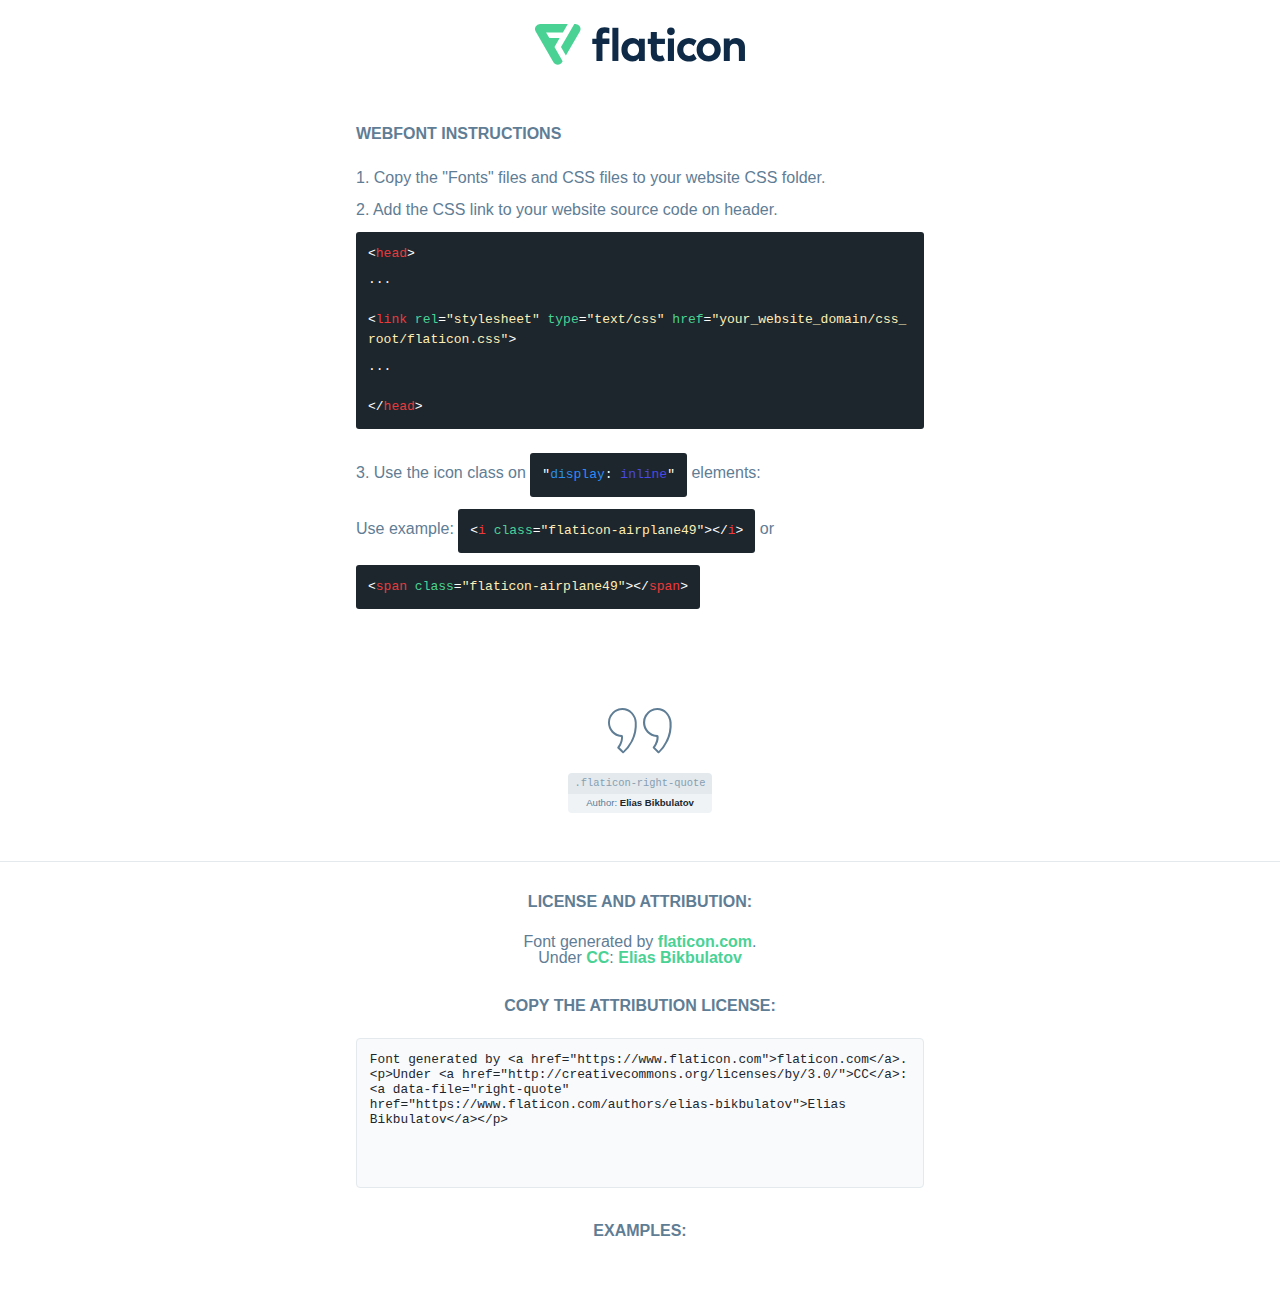
<file: assets/font/font/flaticon.html>
<!DOCTYPE html>
<html lang="en">
<head>
    <title>Flaticon Webfont</title>
    <link rel="stylesheet" type="text/css" href="flaticon.css"/>
    <meta charset="UTF-8">
    <style>
        html, body, div, span, applet, object, iframe,
        h1, h2, h3, h4, h5, h6, p, blockquote, pre,
        a, abbr, acronym, address, big, cite, code,
        del, dfn, em, img, ins, kbd, q, s, samp,
        small, strike, strong, sub, sup, tt, var,
        b, u, i, center,
        dl, dt, dd, ol, ul, li,
        fieldset, form, label, legend,
        table, caption, tbody, tfoot, thead, tr, th, td,
        article, aside, canvas, details, embed,
        figure, figcaption, footer, header, hgroup,
        menu, nav, output, ruby, section, summary,
        time, mark, audio, video {
            margin: 0;
            padding: 0;
            border: 0;
            font-size: 100%;
            font: inherit;
            vertical-align: baseline;
        }

        /* HTML5 display-role reset for older browsers */
        article, aside, details, figcaption, figure,
        footer, header, hgroup, menu, nav, section {
            display: block;
        }

        body {
            line-height: 1;
        }

        ol, ul {
            list-style: none;
        }

        blockquote, q {
            quotes: none;
        }

        blockquote:before, blockquote:after,
        q:before, q:after {
            content: '';
            content: none;
        }

        table {
            border-collapse: collapse;
            border-spacing: 0;
        }

        body {
            font-family: Helvetica, Arial, sans-serif;
            font-size: 16px;
            color: #5f7d95;
        }

        a {
            color: #4AD295;
            font-weight: bold;
            text-decoration: none;
        }

        * {
            -moz-box-sizing: border-box;
            -webkit-box-sizing: border-box;
            box-sizing: border-box;
            margin: 0;
            padding: 0;
        }

        [class^="flaticon-"]:before, [class*=" flaticon-"]:before, [class^="flaticon-"]:after, [class*=" flaticon-"]:after {
            font-family: Flaticon;
            font-size: 30px;
            font-style: normal;
            margin-left: 20px;
            color: #333;
        }

        .wrapper {
            max-width: 600px;
            margin: auto;
            padding: 0 1em;
        }

        .title {
            margin-bottom: 24px;
            text-transform: uppercase;
            font-weight: bold;
        }

        header {
            text-align: center;
            padding: 24px;
        }

        header .logo {
            width: 210px;
            height: auto;
            border: none;
            display: inline-block;
        }

        header strong {
            font-size: 28px;
            font-weight: 500;
            vertical-align: middle;
        }

        .demo {
            margin: 2em auto;
            line-height: 1.25em;
        }

        .demo ul li {
            margin-bottom: 12px;
        }

        .demo ul li code {
            background-color: #1D262D;
            border-radius: 3px;
            padding: 12px;
            display: inline-block;
            color: #fff;
            font-family: Consolas, Monaco, Lucida Console, Liberation Mono, DejaVu Sans Mono, Bitstream Vera Sans Mono, Courier New, monospace;
            font-weight: lighter;
            margin-top: 12px;
            font-size: 13px;
            word-break: break-all;
        }

        .demo ul li code .red {
            color: #EC3A3B;
        }

        .demo ul li code .green {
            color: #4AD295;
        }

        .demo ul li code .yellow {
            color: #FFEEB6;
        }

        .demo ul li code .blue {
            color: #2C8CF4;
        }

        .demo ul li code .purple {
            color: #4949E7;
        }

        .demo ul li code .dots {
            margin-top: 0.5em;
            display: block;
        }

        #glyphs {
            border-bottom: 1px solid #E3E9ED;
            padding: 2em 0;
            text-align: center;
        }

        .glyph {
            display: inline-block;
            width: 9em;
            margin: 1em;
            text-align: center;
            vertical-align: top;
            background: #FFF;
        }

        .glyph .flaticon {
            padding: 10px;
            display: block;
            font-family: "Flaticon";
            font-size: 64px;
            line-height: 1;
        }

        .glyph .flaticon:before {
            font-size: 64px;
            color: #5f7d95;
            margin-left: 0;
        }

        .class-name {
            font-size: 0.65em;
            background-color: #E3E9ED;
            color: #869FB2;
            border-radius: 4px 4px 0 0;
            padding: 0.5em;
            font-family: Consolas, Monaco, Lucida Console, Liberation Mono, DejaVu Sans Mono, Bitstream Vera Sans Mono, Courier New, monospace;
        }

        .author-name {
            font-size: 0.6em;
            background-color: #EFF3F6;
            border-top: 0;
            border-radius: 0 0 4px 4px;
            padding: 0.5em;
        }

        .author-name a {
            color: #1D262D;
        }

        .class-name:last-child {
            font-size: 10px;
            color: #888;
        }

        .class-name:last-child a {
            font-size: 10px;
            color: #555;
        }

        .glyph > input {
            display: block;
            width: 100px;
            margin: 5px auto;
            text-align: center;
            font-size: 12px;
            cursor: text;
        }

        .glyph > input.icon-input {
            font-family: "Flaticon";
            font-size: 16px;
            margin-bottom: 10px;
        }

        .attribution .title {
            margin-top: 2em;
        }

        .attribution textarea {
            background-color: #F8FAFB;
            color: #1D262D;
            padding: 1em;
            border: none;
            box-shadow: none;
            border: 1px solid #E3E9ED;
            border-radius: 4px;
            resize: none;
            width: 100%;
            height: 150px;
            font-size: 0.8em;
            font-family: Consolas, Monaco, Lucida Console, Liberation Mono, DejaVu Sans Mono, Bitstream Vera Sans Mono, Courier New, monospace;
            -webkit-appearance: none;
        }

        .attribution textarea:hover {
            border-color: #CFD9E0;
        }

        .attribution textarea:focus {
            border-color: #4AD295;
        }

        .iconsuse {
            margin: 2em auto;
            text-align: center;
            max-width: 1200px;
        }

        .iconsuse:after {
            content: '';
            display: table;
            clear: both;
        }

        .iconsuse .image {
            float: left;
            width: 25%;
            padding: 0 1em;
        }

        .iconsuse .image p {
            margin-bottom: 1em;
        }

        .iconsuse .image span {
            display: block;
            font-size: 0.65em;
            background-color: #222;
            color: #fff;
            border-radius: 4px;
            padding: 0.5em;
            color: #FFFF99;
            margin-top: 1em;
            font-family: Consolas, Monaco, Lucida Console, Liberation Mono, DejaVu Sans Mono, Bitstream Vera Sans Mono, Courier New, monospace;
        }

        .flaticon:before {
            color: #5f7d95;
        }

        #footer {
            text-align: center;
            background-color: #1D262D;
            color: #869FB2;
            padding: 12px;
            font-size: 14px;
        }

        #footer a {
            font-weight: normal;
        }

        @media (max-width: 960px) {
            .iconsuse .image {
                width: 50%;
            }
        }

        .preview {
            width: 100px;
            display: inline-block;
            margin: 10px;
        }

        .preview .inner {
            display: inline-block;
            width: 100%;
            text-align: center;
            background: #f5f5f5;
            -webkit-border-radius: 3px 3px 0 0;
            -moz-border-radius: 3px 3px 0 0;
            border-radius: 3px 3px 0 0;
        }

        .preview .inner  {
            line-height: 85px;
            font-size: 40px;
            color: #333;
        }

        .label {
            display: inline-block;
            width: 100%;
            box-sizing: border-box;
            padding: 5px;
            font-size: 10px;
            font-family: Monaco, monospace;
            color: #666;
            white-space: nowrap;
            overflow: hidden;
            text-overflow: ellipsis;
            background: #ddd;
            -webkit-border-radius: 0 0 3px 3px;
            -moz-border-radius: 0 0 3px 3px;
            border-radius: 0 0 3px 3px;
            color: #666;
        }
    </style>
</head>
<body>
    <header>
        <a href="https://www.flaticon.com/" target="_blank" class="logo">
            <svg xmlns="http://www.w3.org/2000/svg" viewBox="0 0 394.3 76.5">
                <path d="M156.6,69.4H145.3V7.1h11.3Z" style="fill:#0e2a47"/>
                <path d="M206.2,69.4h-11V64.8a15.4,15.4,0,0,1-12.6,5.7c-11.6,0-20.3-9.5-20.3-22.1s8.8-22.1,20.3-22.1a15.4,15.4,0,0,1,12.6,5.8V27.5h11Zm-32.4-21c0,6.4,4.2,11.6,10.8,11.6s10.8-4.9,10.8-11.6-4.4-11.6-10.8-11.6S173.9,42,173.9,48.4Z"
                      style="fill:#0e2a47"/>
                <path d="M262.5,13.7a7.2,7.2,0,0,1-14.4,0,7.2,7.2,0,1,1,14.4,0ZM261,69.4H249.6v-42H261Z"
                      style="fill:#0e2a47"/>
                <path id="_Trazado_" data-name="&lt;Trazado&gt;"
                      d="M139.6,17.8a16.6,16.6,0,0,0-8-1.4c-3.2.4-4.9,2-4.9,5.9v5.1h13V37.5h-13v32H115.4v-32h-7.8v-10h7.8V22.2c0-9.9,5.2-16.3,15-16.3a23.4,23.4,0,0,1,9.3,1.8Z"
                      style="fill:#0e2a47"/>
                <path d="M235.1,60c-3.5,0-6.3-1.9-6.3-7.1V37.5H244v-10H228.8V15H217.5V27.5h-5.7v10h5.7V53.7c0,10.9,5.3,16.8,15.7,16.8A22.9,22.9,0,0,0,244,68l-4.3-9.1A12.3,12.3,0,0,1,235.1,60Z"
                      style="fill:#0e2a47"/>
                <path d="M348.9,48.4c0,12.6-9.7,22.1-22.7,22.1s-22.7-9.4-22.7-22.1,9.6-22.1,22.7-22.1S348.9,35.8,348.9,48.4Zm-33.9,0c0,6.8,4.8,11.6,11.1,11.6s11.2-4.8,11.2-11.6-4.8-11.6-11.2-11.6S315.1,41.6,315.1,48.4Z"
                      style="fill:#0e2a47"/>
                <path d="M394.3,42.7V69.4H382.9V46.3c0-6.1-3-9.4-8.2-9.4s-8.9,3.2-8.9,9.5v23H354.6v-42h11v4.9c3-4.5,7.6-6.1,12.3-6.1C387.5,26.3,394.3,33,394.3,42.7Z"
                      style="fill:#0e2a47"/>
                <path d="M298,55.7h0a12.4,12.4,0,0,1-8.2,4.2h-.9l-1.8-.2a10,10,0,0,1-7.4-5.6,13.2,13.2,0,0,1-1.2-5.8,13,13,0,0,1,1.3-5.9,10.1,10.1,0,0,1,7.5-5.5h2.4a11.7,11.7,0,0,1,8.3,4.2l5.5-9.6a19.9,19.9,0,0,0-8.1-4.3,23.4,23.4,0,0,0-6.1-.8,25.2,25.2,0,0,0-7.5,1.1,20.9,20.9,0,0,0-8,4.6,21.9,21.9,0,0,0-6.8,16.4,21.9,21.9,0,0,0,6.7,16.3,20.9,20.9,0,0,0,8,4.6,25.2,25.2,0,0,0,7.7,1.2,23.6,23.6,0,0,0,6.2-.8,20,20,0,0,0,8.1-4.4Z"
                      style="fill:#0e2a47"/>
                <path d="M46.3,26.5H26.9L20.8,16H52.4L61.6,0H9.4A9.3,9.3,0,0,0,1.3,4.7a9.3,9.3,0,0,0,0,9.4L34.6,71.8a9.4,9.4,0,0,0,16.2,0l1.1-1.9L36.6,43.3Z"
                      style="fill:#4ad295"/>
                <path d="M84.2,4.7A9.3,9.3,0,0,0,76.1,0H73.8l-25,43.3,9.2,16L84.2,14A9.3,9.3,0,0,0,84.2,4.7Z"
                      style="fill:#4ad295"/>
            </svg>
        </a>
    </header>
    <section class="demo wrapper">

        <p class="title">Webfont Instructions</p>

        <ul>
            <li>
                <span class="num">1. </span>Copy the "Fonts" files and CSS files to your website CSS folder.
            </li>
            <li>
                <span class="num">2. </span>Add the CSS link to your website source code on header.
                <code class="big">
                    &lt;<span class="red">head</span>&gt;
                    <br/><span class="dots">...</span>
                    <br/>&lt;<span class="red">link</span> <span class="green">rel</span>=<span
                        class="yellow">"stylesheet"</span> <span class="green">type</span>=<span
                        class="yellow">"text/css"</span> <span class="green">href</span>=<span class="yellow">"your_website_domain/css_root/flaticon.css"</span>&gt;
                    <br/><span class="dots">...</span>
                    <br/>&lt;/<span class="red">head</span>&gt;
                </code>
            </li>

            <li>
                <p>
                    <span class="num">3. </span>Use the icon class on <code>"<span class="blue">display</span>:<span
                        class="purple"> inline</span>"</code> elements:
                    <br/>
                    Use example: <code>&lt;<span class="red">i</span> <span class="green">class</span>=<span class="yellow">&quot;flaticon-airplane49&quot;</span>&gt;&lt;/<span
                        class="red">i</span>&gt;</code> or <code>&lt;<span class="red">span</span> <span
                        class="green">class</span>=<span class="yellow">&quot;flaticon-airplane49&quot;</span>&gt;&lt;/<span
                        class="red">span</span>&gt;</code>
            </li>
        </ul>

    </section>
    <section id="glyphs">
            <div class="glyph">
                <i class="flaticon flaticon-right-quote"></i>
                <div class="class-name">.flaticon-right-quote</div>
                <div class="author-name">Author: <a data-file="right-quote" href="https://www.flaticon.com/authors/elias-bikbulatov">Elias Bikbulatov</a> </div>
            </div>

    </section>

    <section class="attribution wrapper"   style="text-align:center;">

        <div class="title">License and attribution:</div><div class="attrDiv">Font generated by <a href="https://www.flaticon.com">flaticon.com</a>. <div><p>Under <a href="http://creativecommons.org/licenses/by/3.0/">CC</a>: <a data-file="right-quote" href="https://www.flaticon.com/authors/elias-bikbulatov">Elias Bikbulatov</a></p>  </div>
        </div>
        <div class="title">Copy the Attribution License:</div>

        <textarea onclick="this.focus();this.select();">Font generated by &lt;a href=&quot;https://www.flaticon.com&quot;&gt;flaticon.com&lt;/a&gt;. <p>Under <a href="http://creativecommons.org/licenses/by/3.0/">CC</a>: <a data-file="right-quote" href="https://www.flaticon.com/authors/elias-bikbulatov">Elias Bikbulatov</a></p> 
        </textarea>

    </section>

    <section class="iconsuse">

        <div class="title">Examples:</div>
            <div class="image">
                <p>
                    <i
</file>
<file: assets/font/flaticon.css>
@charset "UTF-8";
@font-face {
  font-family: "flaticon";
  src: url("./flaticon.ttf?0de6de29f9ac1c00b85d515b64273e39") format("truetype"), url("./flaticon.woff?0de6de29f9ac1c00b85d515b64273e39") format("woff"), url("./flaticon.woff2?0de6de29f9ac1c00b85d515b64273e39") format("woff2"), url("./flaticon.eot?0de6de29f9ac1c00b85d515b64273e39#iefix") format("embedded-opentype"), url("./flaticon.svg?0de6de29f9ac1c00b85d515b64273e39#flaticon") format("svg");
}

i[class^="flaticon-"]:before, i[class*=" flaticon-"]:before {
  font-family: flaticon !important;
  font-style: normal;
  font-weight: normal !important;
  font-variant: normal;
  text-transform: none;
  line-height: 1;
  -webkit-font-smoothing: antialiased;
  -moz-osx-font-smoothing: grayscale;
}

.flaticon-agriculture:before {
  content: "";
}

.flaticon-idea:before {
  content: "";
}

.flaticon-reliability:before {
  content: "";
}

.flaticon-telephone:before {
  content: "";
}

.flaticon-guarantee:before {
  content: "";
}

.flaticon-user-experience:before {
  content: "";
}

.flaticon-talent:before {
  content: "";
}

.flaticon-responsibility:before {
  content: "";
}

.flaticon-loan:before {
  content: "";
}

.flaticon-money:before {
  content: "";
}

.flaticon-assets:before {
  content: "";
}

.flaticon-loan-1:before {
  content: "";
}

.flaticon-loan-2:before {
  content: "";
}

.flaticon-assets-1:before {
  content: "";
}

.flaticon-scholarship:before {
  content: "";
}

.flaticon-speed-1:before {
  content: "";
}
/*# sourceMappingURL=flaticon.css.map */
</file>
<file: assets/css/style.css>
body {
  font-family: 'Roboto', sans-serif;
}

#btn_default {
  background: #e83b3e;
  display: inline-block;
  color: white;
  text-decoration: none;
  font-weight: 500;
  padding: 10px 40px;
  border-radius: 5px;
  position: relative;
  overflow: hidden;
  z-index: 1;
}

#btn_default:hover::before {
  width: 100%;
  left: 0;
}

#btn_default::before {
  position: absolute;
  content: '';
  top: 0;
  right: 0;
  background: #000;
  width: 0%;
  height: 100%;
  -webkit-transition: 0.4s;
  transition: 0.4s;
  z-index: -1;
}


nav {
  background: #fff !important;
  padding: 15px 0 !important;
  /*============== (~ search bar design pure css ~) =================*/
}

nav #main_ul > li {
  position: relative;
}

nav #main_ul > li > a {
  text-transform: capitalize;
  font-weight: 500;
  color: #111;
  -webkit-transition: 0.4s;
  transition: 0.4s;
}

nav #main_ul > li > a:hover {
  color: #e83b3e;
}

nav #main_ul > li:hover > ul {
  top: 120%;
  opacity: 1;
  visibility: visible;
}

nav #main_ul > li > ul {
  display: block;
  -webkit-transition: all 0.4s ease-in-out;
  transition: all 0.4s ease-in-out;
  border-color: rgba(209, 209, 209, 0.274);
  width: 250px;
  top: 145%;
  opacity: 0;
  visibility: hidden;
  padding-bottom: 0;
  padding-top: 0;
  position: absolute !important;
}

nav #main_ul > li > ul li {
  border-bottom: 1px solid rgba(221, 221, 221, 0.192);
  position: relative;
}

nav #main_ul > li > ul li a {
  background: transparent;
  -webkit-transition: 0.4s;
  transition: 0.4s;
  padding: 10px;
  color: black !important;
}

nav #main_ul > li > ul li a:hover {
  letter-spacing: 1px;
  color: #e83b3e !important;
  background: rgba(221, 221, 221, 0.192);
}

nav #main_ul > li > ul li ul {
  display: block;
  left: -101%;
  width: 250px;
  padding: 0;
  -webkit-transition: all 0.4s ease-in-out;
  transition: all 0.4s ease-in-out;
  border-color: rgba(209, 209, 209, 0.274);
  top: 60%;
  opacity: 0;
  visibility: hidden;
}

nav #main_ul > li > ul li:hover ul {
  top: 0%;
  opacity: 1;
  visibility: visible;
}

nav .nav_right_div {
  margin-left: 20px;
  display: -webkit-box;
  display: -ms-flexbox;
  display: flex;
  -webkit-box-align: center;
      -ms-flex-align: center;
          align-items: center;
  position: relative;
}

nav .nav_right_div #search_icon a.input-group-text {
  -webkit-transition: 0.4s;
  transition: 0.4s;
  text-decoration: none;
}

nav .nav_right_div #search_icon a.input-group-text:hover {
  color: white;
  background: #e83b3e;
}

nav .nav_right_div #search_icon #search:checked + label i {
  opacity: 0;
  visibility: hidden;
  -webkit-transform: rotateZ(15deg);
          transform: rotateZ(15deg);
}

nav .nav_right_div #search_icon #search:checked + label::before {
  color: #e83b3e;
  opacity: 1;
  visibility: visible;
  -webkit-transform: rotateZ(90deg);
          transform: rotateZ(90deg);
}

nav .nav_right_div #search_icon #search:checked ~ .search_box {
  opacity: 1;
  visibility: visible;
  top: 128%;
}

nav .nav_right_div #search_icon label {
  text-align: center;
  width: 24px;
  position: relative;
  width: 30px;
  height: 30px;
}

nav .nav_right_div #search_icon label i {
  -webkit-transition: 0.4s;
  transition: 0.4s;
}

nav .nav_right_div #search_icon label::before {
  content: '\f00d';
  width: 100%;
  height: 100%;
  font-family: 'font awesome 5 free';
  font-weight: 600;
  font-size: 25px;
  position: absolute;
  top: -5px;
  left: -3px;
  -webkit-transition: 0.4s;
  transition: 0.4s;
  opacity: 0;
  visibility: hidden;
  cursor: pointer;
}

nav .nav_right_div #search_icon label .fa-search {
  font-size: 22px;
  color: #111;
  margin-right: 20px;
  display: inline-block;
  cursor: pointer;
  -webkit-transition: 0.4s;
  transition: 0.4s;
}

nav .nav_right_div #search_icon label .fa-search:hover {
  color: #e83b3e;
}

nav .nav_right_div #search_icon .search_box {
  width: 300px;
  background: white;
  padding: 20px;
  border-radius: 3px;
  left: -20px;
  top: 140%;
  opacity: 0;
  visibility: hidden;
  -webkit-transition: 0.4s;
  transition: 0.4s;
}

nav .nav_right_div #search_icon .search_box .form-control {
  -webkit-box-shadow: none;
          box-shadow: none;
  border-right: none;
}

nav .nav_right_div #search_icon .search_box .form-control:focus {
  border-color: #e83b3e;
}

nav .nav_right_div #search_icon .search_box .form-control:focus + a {
  border-color: #e83b3e;
}

nav .nav_right_div .contact_info div {
  padding: 0 5px;
}

nav .nav_right_div .contact_info div:first-child {
  width: 50px;
  margin-left: 15px;
  height: 100%;
  border-left: 1px solid rgba(196, 192, 192, 0.288);
  -webkit-box-pack: end;
      -ms-flex-pack: end;
          justify-content: flex-end;
  display: -webkit-box;
  display: -ms-flexbox;
  display: flex;
  -webkit-box-align: center;
      -ms-flex-align: center;
          align-items: center;
}

nav .nav_right_div .contact_info div:first-child i {
  font-size: 30px;
  color: #e83b3e;
  display: inline-block;
}

nav .nav_right_div .contact_info div:last-child {
  width: 170px;
  -webkit-box-sizing: border-box;
          box-sizing: border-box;
}

nav .nav_right_div .contact_info div:last-child span {
  color: #969696;
}

nav .nav_right_div .contact_info div:last-child a {
  text-decoration: none;
  color: #111;
  font-weight: 500;
  color: #333;
}

html {
  font-size: 16px;
}

/*============== (~ bannar section ~) =================*/
.banner_section {
  background: url(../img/main-banner2.jpg) no-repeat center center;
  background-attachment: fixed;
  height: 90vh;
}

.banner_section .banner_content {
  height: 85vh;
  display: -webkit-box;
  display: -ms-flexbox;
  display: flex;
  -webkit-box-orient: vertical;
  -webkit-box-direction: normal;
      -ms-flex-direction: column;
          flex-direction: column;
  -webkit-box-align: center;
      -ms-flex-align: center;
          align-items: center;
  -webkit-box-pack: center;
      -ms-flex-pack: center;
          justify-content: center;
  position: relative;
  width: 600px;
}

.banner_section .banner_content span {
  color: #e83b3e;
  display: block;
  font-size: 18px;
}

.banner_section .banner_content h1 {
  font-weight: 700;
  font-size: 3.7rem;
}

.banner_section .banner_content p {
  font-size: 1.1rem;
  font-weight: 400;
  color: #777;
}

.banner_section .banner_social_icon .social_main {
  display: -webkit-box;
  display: -ms-flexbox;
  display: flex;
  -webkit-box-orient: horizontal;
  -webkit-box-direction: normal;
      -ms-flex-direction: row;
          flex-direction: row;
  -webkit-box-align: center;
      -ms-flex-align: center;
          align-items: center;
}

.banner_section .banner_social_icon .social_main p {
  display: inline-block;
  margin-bottom: 0;
  color: #111;
}

.banner_section .banner_social_icon .social_main .divider {
  width: 40px;
  height: 1px;
  display: inline-block;
  background: #111;
  color: #e83b3e;
  margin: 0 15px;
}

.banner_section .banner_social_icon .social_main ul {
  display: inline-block;
  padding: 0;
  margin: 0;
}

.banner_section .banner_social_icon .social_main ul li {
  list-style: none;
  display: inline-block;
  margin-left: -4px;
  margin-right: 10px;
}

.banner_section .banner_social_icon .social_main ul li a {
  color: #111;
  display: block;
  -webkit-transition: 0.4s;
  transition: 0.4s;
}

.banner_section .banner_social_icon .social_main ul li a:hover {
  color: #e83b3e;
}

/*============== (~ partner_section ~) =================*/
img {
  max-width: 100%;
}

.partner_section {
  padding: 90px 0;
  border-bottom: 1px solid rgba(156, 154, 154, 0.192);
}

.partner_section .item {
  border: 1px solid #ddd;
  padding: 0 30px;
  height: 140px;
  overflow: hidden;
  display: -webkit-box;
  display: -ms-flexbox;
  display: flex;
  -webkit-box-orient: horizontal;
  -webkit-box-direction: normal;
      -ms-flex-direction: row;
          flex-direction: row;
  -ms-flex-wrap: wrap;
      flex-wrap: wrap;
  -webkit-box-align: center;
      -ms-flex-align: center;
          align-items: center;
  -webkit-transition: 0.4s;
  transition: 0.4s;
}

.partner_section .item img {
  width: 100%;
}

.partner_section .item:hover {
  border-color: red;
}

/*============== (~ about_section ~) =================*/
.about_section {
  padding: 100px 0;
}

.about_section .left_inner {
  position: relative;
}

.about_section .left_inner .about_popup_image {
  background: url(../img/shape.png);
  background-repeat: no-repeat;
  background-position: center center;
  background-size: contain;
  width: 196px;
  height: 196px;
  color: black;
  display: -webkit-box;
  display: -ms-flexbox;
  display: flex;
  -webkit-box-pack: center;
      -ms-flex-pack: center;
          justify-content: center;
  -webkit-box-align: center;
      -ms-flex-align: center;
          align-items: center;
  text-align: center;
  position: absolute;
  bottom: 5px;
  right: 57px;
  -webkit-user-select: none;
     -moz-user-select: none;
      -ms-user-select: none;
          user-select: none;
}

.about_section .left_inner .about_popup_image h1 {
  font-weight: 700;
  font-size: 4rem;
  color: #e83b3e;
}

.about_section .left_inner .about_popup_image span {
  font-size: 15px;
}

.about_section .right_iinner span {
  color: #e83b3e;
  display: block;
  font-size: 1rem;
  font-weight: 400;
}

.about_section .right_iinner h3 {
  font-size: 2.3rem;
  font-weight: 400;
  line-height: 50px;
  padding: 15px 30px 15px 0;
  color: #333;
  margin: 0;
}

.about_section .right_iinner p {
  font-size: 1rem;
  font-weight: 400;
  line-height: 33px;
  color: #666;
  margin-bottom: 10px;
}

.about_section .right_iinner h6 {
  margin: 0;
  color: #888;
  margin-bottom: 10px;
  font-size: 1.2rem;
  font-weight: 500;
}

.about_section .right_iinner ul {
  padding: 0;
  margin: 0;
  margin-bottom: 20px;
}

.about_section .right_iinner ul li {
  list-style: none;
  font-size: 1.1rem;
  line-height: 33px;
  color: #666;
}

.about_section .right_iinner ul li::before {
  content: '\f058';
  font-weight: 600;
  font-family: 'font awesome 5 free';
  margin-right: 10px;
  color: #e83b3e;
}

/*============== (~ why_people_choose_us ~) =================*/
.why_people_choose_us {
  padding: 100px 0;
  background: #f9fafb;
}

.why_people_choose_us .left_inner {
  margin: 10px 0;
  position: relative;
}

.why_people_choose_us .left_inner span {
  color: #e83b3e;
}

.why_people_choose_us .left_inner h2 {
  font-size: 2.4rem;
  font-weight: 500;
}

.why_people_choose_us .left_inner p {
  color: #777;
}

.why_people_choose_us .left_inner .image_inner {
  margin-top: 40px;
}

.why_people_choose_us .left_inner .image_inner .play_btn {
  position: absolute;
  bottom: 75px;
  right: 270px;
}

.why_people_choose_us .left_inner .image_inner .play_btn p {
  width: 75px;
  height: 75px;
  line-height: 75px;
  text-align: center;
  background: white;
  border-radius: 50%;
  display: block !important;
  position: relative;
  z-index: 1 !important;
}

@-webkit-keyframes btn_animetion {
  0%,
  35% {
    -webkit-transform: scale(0);
    transform: scale(0);
    opacity: 1;
  }
  50% {
    -webkit-transform: scale(1.5);
    transform: scale(1.5);
    opacity: 0.8;
  }
  100% {
    opacity: 0;
    -webkit-transform: scale(2);
    transform: scale(2);
  }
}

@keyframes btn_animetion {
  0%,
  35% {
    -webkit-transform: scale(0);
    transform: scale(0);
    opacity: 1;
  }
  50% {
    -webkit-transform: scale(1.5);
    transform: scale(1.5);
    opacity: 0.8;
  }
  100% {
    opacity: 0;
    -webkit-transform: scale(2);
    transform: scale(2);
  }
}

.why_people_choose_us .left_inner .image_inner .play_btn p::before {
  content: '';
  position: absolute;
  top: 0;
  left: 0;
  width: 100%;
  height: 100%;
  background: #e83b3e;
  border-radius: 50%;
  z-index: -1 !important;
  -webkit-animation: btn_animetion 1.6s ease-out infinite;
          animation: btn_animetion 1.6s ease-out infinite;
}

.why_people_choose_us .left_inner .image_inner .play_btn p i {
  font-size: 40px;
  display: block;
  line-height: 75px;
  color: #e83b3e;
}

.why_people_choose_us main {
  margin-top: 20px;
}

.why_people_choose_us main .item {
  text-align: center;
  padding: 30px 10px;
  margin: 16px 10px;
  position: relative;
  z-index: 1;
  overflow: hidden;
  background: #fff;
  -webkit-transition: 0.4s;
  transition: 0.4s;
}

.why_people_choose_us main .item::before {
  content: '';
  position: absolute;
  top: -230px !important;
  left: 0;
  width: 100%;
  height: 100%;
  background: #fdebeb;
  border-radius: 50%;
  z-index: -1;
}

.why_people_choose_us main .item:hover {
  cursor: pointer;
  -webkit-transform: translateY(-10px);
          transform: translateY(-10px);
}

.why_people_choose_us main .item:hover .icon {
  background: #e83b3e;
}

.why_people_choose_us main .item:hover .icon i {
  color: white;
}

.why_people_choose_us main .item .icon {
  width: 85px;
  height: 85px;
  border-radius: 50%;
  background: white;
  text-align: center;
  line-height: 98px;
  margin: auto;
  -webkit-transition: all 0.4s ease-in-out;
  transition: all 0.4s ease-in-out;
}

.why_people_choose_us main .item .icon i {
  font-size: 45px;
  display: block;
  color: #e83b3e;
  -webkit-transition: all 0.4s ease-in-out;
  transition: all 0.4s ease-in-out;
}

.why_people_choose_us main .item .item_content {
  padding: 20px 0 20px 0;
}

.why_people_choose_us main .item .item_content h3 {
  color: #555;
}

.why_people_choose_us main .item .item_content p {
  color: #888;
}

#marginn_up {
  margin-top: -1.5rem;
}

#marginn_down {
  margin-top: 1.5rem;
}

/*============== (~ contact_us_section ~) =================*/
.contact_us_section {
  padding: 100px 0;
}

.contact_us_section .title_section {
  text-align: center;
  margin: auto !important;
}

.contact_us_section .title_section span {
  color: #e83b3e;
  text-transform: uppercase;
  font-size: 15px;
  display: block;
}

.contact_us_section .title_section h1 {
  font-size: 35px;
  margin: 10px 0;
}

.contact_us_section .title_section p {
  color: #666;
}

.contact_us_section main {
  margin-top: 100px;
  display: -webkit-box;
  display: -ms-flexbox;
  display: flex;
  -webkit-box-align: center;
      -ms-flex-align: center;
          align-items: center;
}

.contact_us_section main .left_inner {
  margin: 0 0 30px 0;
  margin-right: 35px;
}

.contact_us_section main .left_inner h3 {
  font-weight: 400;
  font-size: 30px;
  line-height: 45px;
  margin-bottom: 35px;
}

.contact_us_section main .left_inner ul {
  padding: 0;
  margin: 0;
}

.contact_us_section main .left_inner ul li {
  list-style: none;
  padding-left: 35px;
  border-left: 1px solid #e83b3e;
  margin: 0;
  -webkit-box-sizing: border-box;
          box-sizing: border-box;
  position: relative;
  padding-bottom: 25px;
}

.contact_us_section main .left_inner ul li::before {
  content: attr(item);
  background: white;
  width: 40px;
  height: 40px;
  position: absolute;
  text-align: center;
  line-height: 40px;
  font-size: 23px;
  top: 0;
  color: #e83b3e;
  left: -20px;
  border-radius: 50%;
  border: 1px solid #e83b3e;
}

.contact_us_section main .left_inner ul li:last-child {
  border-left: none;
}

.contact_us_section main .left_inner ul li h2 {
  font-size: 25px;
  font-weight: 500;
}

.contact_us_section main .left_inner ul li p {
  margin-bottom: 0;
  font-size: 16px;
  color: #666;
  line-height: 30px;
}

.contact_us_section main .right_inner {
  margin-left: 30px;
}

.contact_us_section main .right_inner form {
  background: #fdebeb;
  padding: 40px 40px;
}

.contact_us_section main .right_inner form .form_title {
  text-align: center;
  margin: 0;
  margin-bottom: 15px;
}

.contact_us_section main .right_inner form .form_title span {
  font-weight: 400;
  color: #555;
  display: block;
  font-size: 20px;
}

.contact_us_section main .right_inner form .form_title h1 {
  font-size: 30px;
  font-weight: 500;
  color-interpolation-filters: #333;
}

.contact_us_section main .right_inner form .group input,
.contact_us_section main .right_inner form .group select {
  -webkit-box-shadow: none !important;
          box-shadow: none !important;
  padding: 13px;
  border: 1px solid transparent;
  -webkit-transition: 0.4s;
  transition: 0.4s;
}

.contact_us_section main .right_inner form .group input:focus,
.contact_us_section main .right_inner form .group select:focus {
  border: 1px solid #e83b3e;
}

/*============== (~ call_to_action ~) =================*/
.call_to_action .call_to_action_ininer {
  background: #e83b3e;
  color: #fff;
  padding: 40px 20px;
  border-radius: 5px;
}

.call_to_action .call_to_action_ininer .text h1 {
  font-size: 2.3rem;
  line-height: 50px;
}

.call_to_action .call_to_action_ininer .inner .icon {
  text-align: right;
  border-left: 1px solid rgba(221, 221, 221, 0.493);
}

.call_to_action .call_to_action_ininer .inner .icon i {
  width: 70px;
  height: 70px;
  display: inline-block;
  border-radius: 50%;
  background: #fff;
  color: #e83b3e;
  text-align: center;
  line-height: 86px;
  font-size: 2.3rem;
}

/*============== (~ our_company ~) =================*/
.our_company {
  padding: 100px;
}

.our_company .left_inner {
  margin-right: 20px;
}

.our_company .left_inner h1 {
  text-transform: capitalize;
  margin-bottom: 35px;
  font-size: 35px;
}

.our_company .left_inner .item .icon_inner i {
  color: #e83b3e;
  font-size: 50px;
}

.our_company .left_inner .item .content {
  padding-left: 20px;
}

.our_company .left_inner .item .content h3 {
  font-size: 24px;
}

.our_company .left_inner .item .content p {
  font-size: 17px;
  color: #777;
}

.our_company .company_image {
  margin-left: 30px;
  margin-top: 30px;
}

.our_company .company_image img {
  width: 100%;
  height: 100%;
}

/*============== (~ loans_section ~) =================*/
.loan_page_header_bg {
  background: url(../img/000.jpg) !important;
  background-repeat: no-repeat !important;
  background-size: cover !important;
  background-position: center 30% !important;
}

.loans_section {
  padding: 100px 0;
  background: #f9fafb;
}

.loans_section .title_section {
  text-align: center;
  margin: auto !important;
  padding-bottom: 100px;
}

.loans_section .title_section span {
  color: #e83b3e;
  text-transform: uppercase;
  font-size: 15px;
  display: block;
}

.loans_section .title_section h1 {
  font-size: 35px;
  margin: 10px 0;
}

.loans_section .title_section p {
  color: #666;
}

.loans_section .tab_btn {
  margin-bottom: 80px !important;
  position: relative !important;
}

.loans_section .tab_btn > button {
  display: inline-block;
  border: none;
  background: transparent;
  -webkit-box-sizing: content-box;
          box-sizing: content-box;
  width: 16.66%;
  height: 150px;
  text-indent: 0 !important;
  opacity: 1;
  border-bottom: 1px solid #ddd;
  margin: 0;
}

.loans_section .tab_btn > button > span {
  width: 80px;
  height: 80px;
  background: #fff;
  border-radius: 50%;
  line-height: 90px;
  text-align: center;
  font-size: 40px;
  display: inline-block;
  -webkit-box-shadow: 0 0 30px rgba(206, 204, 204, 0.425);
          box-shadow: 0 0 30px rgba(206, 204, 204, 0.425);
}

.loans_section .tab_btn > button p {
  font-weight: bold;
  text-align: center;
  font-size: 1.2rem;
  margin-top: 10px;
  margin-bottom: 40px;
}

.loans_section .tab_btn .active {
  border-bottom: 1px solid #e83b3e;
}

.loans_section .tab_btn .active span {
  color: #e83b3e !important;
}

.loans_section .tab_btn #next_prev_btn {
  position: absolute;
  width: 100%;
  height: 30px;
  bottom: -9px;
}

.loans_section .tab_btn #next_prev_btn button {
  height: 40px;
  width: 40px;
  border-radius: 50%;
  border: none;
  background: rgba(0, 0, 0, 0.411);
  -webkit-transition: 0.4s;
  transition: 0.4s;
}

.loans_section .tab_btn #next_prev_btn button:hover {
  background: #e83b3e;
  border: none;
}

.loans_section .right_inner h3 {
  color: #444;
  font-size: 1.4rem;
  margin-top: 30px;
}

.loans_section .right_inner p {
  color: #555;
  font-size: 1rem;
  line-height: 30px;
}

.loans_section .right_inner ul {
  padding: 0;
  margin: 0;
  list-style: none;
  position: relative;
}

.loans_section .right_inner ul li {
  padding-left: 20px;
  position: relative;
}

.loans_section .right_inner ul li::before {
  content: '';
  width: 9px !important;
  height: 9px !important;
  background: #e83b3e;
  border-radius: 50%;
  position: absolute;
  left: 0;
  bottom: 10px;
}

/*============== (~ our_clients_say ~) =================*/
.our_clients_say {
  padding: 100px 0;
}

.our_clients_say .title_section {
  text-align: center;
  margin: auto !important;
  margin-bottom: 100px !important;
}

.our_clients_say .title_section span {
  color: #e83b3e;
  text-transform: uppercase;
  font-size: 15px;
  display: block;
}

.our_clients_say .title_section h1 {
  font-size: 35px;
  margin: 10px 0;
}

.our_clients_say .title_section p {
  color: #666;
}

.our_clients_say .client_slider {
  position: relative !important;
}

.our_clients_say .client_slider .carousel-item {
  height: 550px !important;
}

.our_clients_say .client_slider .carousel-item .left_inner p {
  font-size: 1.2rem;
  line-height: 40px;
  text-align-last: left;
}

.our_clients_say .client_slider .carousel-item .left_inner a {
  display: inline-block;
  color: #e83b3e;
  text-decoration: none;
  -webkit-transition: 0.4s;
  transition: 0.4s;
}

.our_clients_say .client_slider .carousel-item .left_inner a:hover {
  color: #333;
}

.our_clients_say .client_slider .carousel-item .left_inner span {
  display: block;
}

.our_clients_say .client_slider .carousel-item .right-inner img {
  width: 100%;
  height: 100%;
}

.our_clients_say .client_slider .carousel-indicators {
  right: 0 !important;
  top: 0;
  left: 0;
  margin: auto;
  -webkit-box-orient: vertical;
  -webkit-box-direction: normal;
      -ms-flex-direction: column;
          flex-direction: column;
  -webkit-box-pack: center;
      -ms-flex-pack: center;
          justify-content: center;
  -webkit-box-align: end;
      -ms-flex-align: end;
          align-items: flex-end;
  width: 100%;
}

.our_clients_say .client_slider .carousel-indicators button {
  width: 20px;
  height: 20px;
  border: none;
  border-radius: 50%;
  margin-top: 10px;
  background: transparent;
  border: 1px solid #e83b3e;
  position: relative;
  overflow: hidden;
  opacity: 1;
}

.our_clients_say .client_slider .carousel-indicators button:hover::before {
  -webkit-transform: scale(0.5);
          transform: scale(0.5);
}

.our_clients_say .client_slider .carousel-indicators button::before {
  content: '';
  width: 100%;
  height: 100%;
  background: #e83b3e;
  position: absolute;
  top: 0;
  left: 0;
  -webkit-transform: scale(0);
          transform: scale(0);
  -webkit-transition: 0.4s;
  transition: 0.4s;
  border-radius: 50%;
}

.our_clients_say .client_slider .carousel-indicators .active::before {
  -webkit-transform: scale(0.5);
          transform: scale(0.5);
}

/*============== (~ team_member_section ~) =================*/
.team_member_section {
  padding: 100px 0;
  background: #fafbfc;
}

.team_member_section .title_section {
  text-align: center;
  margin: auto !important;
  margin-bottom: 100px !important;
}

.team_member_section .title_section span {
  color: #e83b3e;
  text-transform: uppercase;
  font-size: 15px;
  display: block;
}

.team_member_section .title_section h1 {
  font-size: 35px;
  margin: 10px 0;
}

.team_member_section .title_section p {
  color: #666;
}

.team_member_section main .item_inner {
  border: 1px solid #ddd;
}

.team_member_section main .item_inner .image_iinner {
  position: relative;
  width: 100%;
  height: 430px;
  overflow: hidden;
}

.team_member_section main .item_inner .image_iinner::before {
  content: '';
  position: absolute;
  top: 0;
  left: 0;
  width: 100%;
  height: 100%;
  background: rgba(0, 0, 0, 0.219);
  opacity: 0;
  visibility: hidden;
  -webkit-box-shadow: inset 0 0 140px black;
          box-shadow: inset 0 0 140px black;
  -webkit-transition: all 0.4s ease-in-out !important;
  transition: all 0.4s ease-in-out !important;
}

.team_member_section main .item_inner .image_iinner:hover::before {
  opacity: 1;
  visibility: visible;
  z-index: 1;
}

.team_member_section main .item_inner .image_iinner:hover img {
  -webkit-transform: scale(1.1);
          transform: scale(1.1);
}

.team_member_section main .item_inner .image_iinner:hover ul li {
  -webkit-transform: translateY(-39px);
          transform: translateY(-39px);
  opacity: 1;
  visibility: visible;
}

.team_member_section main .item_inner .image_iinner img {
  width: 100%;
  height: 100%;
  -webkit-transition: 0.4s;
  transition: 0.4s;
}

.team_member_section main .item_inner .image_iinner ul {
  padding: 0;
  margin: 0;
  position: absolute;
  bottom: 0;
  left: 0;
  text-align: center;
  width: 100%;
  height: 100%;
  display: -webkit-box;
  display: -ms-flexbox;
  display: flex;
  -webkit-box-orient: horizontal;
  -webkit-box-direction: normal;
      -ms-flex-direction: row;
          flex-direction: row;
  -webkit-box-align: end;
      -ms-flex-align: end;
          align-items: flex-end;
  -webkit-box-pack: center;
      -ms-flex-pack: center;
          justify-content: center;
  z-index: 2;
}

.team_member_section main .item_inner .image_iinner ul li {
  list-style: none;
  display: inline-block;
  margin: 0 5px;
  -webkit-transition: all 0.5s ease-in-out;
  transition: all 0.5s ease-in-out;
  -webkit-transform: translateY(39px);
          transform: translateY(39px);
  opacity: 0;
  visibility: hidden;
}

.team_member_section main .item_inner .image_iinner ul li:nth-child(2) {
  -webkit-transition-delay: 0.1s;
          transition-delay: 0.1s;
}

.team_member_section main .item_inner .image_iinner ul li:nth-child(3) {
  -webkit-transition-delay: 0.2s;
          transition-delay: 0.2s;
}

.team_member_section main .item_inner .image_iinner ul li:nth-child(4) {
  -webkit-transition-delay: 0.3s;
          transition-delay: 0.3s;
}

.team_member_section main .item_inner .image_iinner ul li a {
  display: block;
  width: 35px;
  height: 35px;
  background: #fff;
  border-radius: 50%;
  line-height: 35px;
  -webkit-transition: 0.4s;
  transition: 0.4s;
  color: #111;
  font-size: 1.1rem;
}

.team_member_section main .item_inner .image_iinner ul li a:hover {
  background: #e83b3e;
  color: #fff;
}

.team_member_section main .item_inner .person_inifo {
  text-align: center;
  padding: 25px 0;
}

.team_member_section main .item_inner .person_inifo a {
  text-decoration: none;
  color: #e83b3e;
  -webkit-transition: 0.4s;
  transition: 0.4s;
  display: block;
}

.team_member_section main .item_inner .person_inifo a:hover {
  letter-spacing: 0.5px;
}

.team_member_section main .item_inner .person_inifo p {
  margin: 0;
}

/*============== (~ blog_post_section ~) =================*/
.blog_post_section {
  padding: 100px 0;
}

.blog_post_section .title_section {
  text-align: center;
  margin: auto !important;
  margin-bottom: 100px !important;
}

.blog_post_section .title_section span {
  color: #e83b3e;
  text-transform: uppercase;
  font-size: 15px;
  display: block;
}

.blog_post_section .title_section h1 {
  font-size: 35px;
  margin: 10px 0;
}

.blog_post_section .title_section p {
  color: #666;
}

.blog_post_section .item_inner {
  margin: 20px 10px;
  border: 1px solid rgba(221, 221, 221, 0.411);
}

.blog_post_section .item_inner .image_inner {
  height: 270px;
  overflow: hidden;
  position: relative;
}

.blog_post_section .item_inner .image_inner::before {
  content: '';
  position: absolute;
  top: 0;
  left: 0;
  width: 100%;
  height: 100%;
  -webkit-box-shadow: inset 0 0 50px rgba(34, 34, 34, 0.514);
          box-shadow: inset 0 0 50px rgba(34, 34, 34, 0.514);
  -webkit-transition: 0.4s;
  transition: 0.4s;
  opacity: 0;
  visibility: hidden;
  z-index: 2;
}

.blog_post_section .item_inner .image_inner::after {
  content: '';
  position: absolute;
  top: 0;
  left: 0;
  width: 100%;
  height: 100%;
  -webkit-transition: 0.4s;
  transition: 0.4s;
  background: rgba(0, 0, 0, 0.185);
  opacity: 0;
  visibility: hidden;
  z-index: 2;
}

.blog_post_section .item_inner .image_inner:hover::before {
  visibility: visible;
  opacity: 2;
}

.blog_post_section .item_inner .image_inner:hover::after {
  visibility: visible;
  opacity: 1;
}

.blog_post_section .item_inner .image_inner:hover img {
  -webkit-transform: scale(1.1);
          transform: scale(1.1);
}

.blog_post_section .item_inner .image_inner img {
  width: 100%;
  height: 100%;
  -webkit-transition: 0.4s;
  transition: 0.4s;
}

.blog_post_section .item_inner .post_content {
  padding: 15px 5px;
}

.blog_post_section .item_inner .post_content > a {
  text-decoration: none;
  color: #e83b3e;
}

.blog_post_section .item_inner .post_content .inner > a {
  display: block;
  text-decoration: none;
}

.blog_post_section .item_inner .post_content .inner > a h1 {
  font-size: 1.7rem;
  line-height: 36px;
  font-weight: 500;
  color: #222;
  margin: 15px 0;
  -webkit-transition: 0.4s;
  transition: 0.4s;
}

.blog_post_section .item_inner .post_content .inner > a:hover h1 {
  color: #e83b3e;
}

.blog_post_section .item_inner .post_content .inner > a:hover + a {
  color: #e83b3e;
  letter-spacing: 1px;
}

.blog_post_section .item_inner .post_content .inner a {
  color: #222;
  -webkit-transition: 0.4s;
  transition: 0.4s;
  font-weight: 500;
  display: block;
}

.blog_post_section .item_inner .post_content .inner a:hover {
  color: #e83b3e;
}

footer {
  padding: 100px 0 0 0;
  background: #000;
  margin-top: 0 !important;
}

footer .item_one p {
  color: rgba(255, 255, 255, 0.808);
  margin-top: 10px;
  line-height: 28px;
}

footer .item_one .content_two strong {
  color: white;
}

footer .item_one ul {
  padding: 0;
  margin: 0;
  list-style: none;
  display: inline-block;
}

footer .item_one ul li {
  display: inline-block;
}

footer .item_one ul li a {
  color: #fff;
  display: block;
  padding: 0 8px;
  -webkit-transition: 0.4s;
  transition: 0.4s;
}

footer .item_one ul li a:hover {
  color: #e83b3e;
}

footer .item_two .title h3,
footer .item_three .title h3,
footer .item_fore .title h3 {
  color: #fff;
}

footer .item_two .title .hr,
footer .item_three .title .hr,
footer .item_fore .title .hr {
  width: 60px;
  height: 2px;
  background: #fff;
  margin-bottom: 10px;
}

footer .item_two .Quick_link ul,
footer .item_three .Quick_link ul,
footer .item_fore .Quick_link ul {
  padding: 0;
  margin: 0;
}

footer .item_two .Quick_link ul li,
footer .item_three .Quick_link ul li,
footer .item_fore .Quick_link ul li {
  list-style: none;
  padding: 5px 0;
}

footer .item_two .Quick_link ul li a,
footer .item_three .Quick_link ul li a,
footer .item_fore .Quick_link ul li a {
  text-decoration: none;
  color: #fff;
  -webkit-transition: 0.5s;
  transition: 0.5s;
  text-transform: capitalize;
  display: block;
}

footer .item_two .Quick_link ul li a:hover,
footer .item_three .Quick_link ul li a:hover,
footer .item_fore .Quick_link ul li a:hover {
  color: #e83b3e;
  letter-spacing: 1px;
}

footer .item_fore .location > div {
  margin: 5px 0;
}

footer .item_fore .location div li {
  list-style: none;
  color: #fff;
  margin: 5px;
}

footer .item_fore .location div li a {
  text-decoration: none;
  color: #fff;
  -webkit-transition: 0.4s;
  transition: 0.4s;
}

footer .item_fore .location div li a:hover {
  color: #e83b3e;
}

footer .item_fore .location div i {
  margin-top: 10px;
  color: #fff;
  display: block;
}

footer .copy_right_text {
  border-top: 1px solid rgba(221, 221, 221, 0.233);
  text-align: center;
  padding: 30px 0;
  margin-top: 60px;
}

footer .copy_right_text p {
  color: #666;
  margin: 0;
  font-weight: 500;
}

footer .copy_right_text p a {
  text-decoration: none;
  color: rgba(255, 255, 255, 0.603);
  text-decoration: none;
  -webkit-transition: 0.4s;
  transition: 0.4s;
}

footer .copy_right_text p a:hover {
  color: #e83b3e;
}

/*============== (~ page header design ~) =================*/
.page_header {
  background: url(../img/bg.jpg);
  height: 50vh;
  background-position: center 16%;
  background-repeat: no-repeat;
  position: relative;
  z-index: 1;
}

.page_header::after {
  content: '';
  position: absolute;
  top: 0;
  left: 0;
  width: 100%;
  height: 100%;
  background: rgba(255, 255, 255, 0.7);
  z-index: -1;
}

.page_header .breadcrump {
  background: transparent !important;
}

.page_header .breadcrump h2 {
  font-size: 3.1rem;
  text-align: center;
  display: block;
  color: #333;
}

.page_header .breadcrump ol {
  display: -webkit-box;
  display: -ms-flexbox;
  display: flex;
  -webkit-box-pack: center;
      -ms-flex-pack: center;
          justify-content: center;
  -webkit-box-align: center;
      -ms-flex-align: center;
          align-items: center;
  padding: 0;
}

.page_header .breadcrump ol li {
  font-size: 1.1rem;
  font-weight: 600;
  text-align: center;
  list-style: none;
  margin: 0 !important;
}

.page_header .breadcrump ol li a {
  text-decoration: none;
  color: #e83b3e;
}

/*============== (~ discuss_section ~) =================*/
.discuss_section {
  padding: 100px 0;
}

.discuss_section .title {
  text-align: center;
  margin: auto !important;
  margin-bottom: 80px !important;
}

.discuss_section .title span {
  color: #e83b3e;
  text-transform: uppercase;
  font-size: 15px;
  display: block;
}

.discuss_section .title h1 {
  font-size: 35px;
  margin: 10px 0;
}

.discuss_section .title p {
  color: #666;
}

.discuss_section .left_inner form {
  margin-right: 20px;
}

.discuss_section .left_inner form h4 {
  margin-bottom: 30px;
}

.discuss_section .left_inner form label {
  margin-top: 10px;
  font-weight: 600;
  color: #777;
}

.discuss_section .left_inner form input {
  padding: 12px;
  border-radius: 0 !important;
  -webkit-box-shadow: none !important;
          box-shadow: none !important;
}

.discuss_section .left_inner form textarea {
  height: 160px;
  -webkit-box-shadow: none !important;
          box-shadow: none !important;
  resize: none;
  border-radius: 0 !important;
}

.discuss_section .right_inner {
  margin-left: 30px;
}

.discuss_section .right_inner h4 {
  margin-bottom: 30px;
}

.discuss_section .right_inner ul {
  list-style: none;
  padding: 0;
  margin-bottom: 10px;
}

.discuss_section .right_inner ul h5 {
  margin: 0;
}

.discuss_section .right_inner ul h5 i {
  display: inline-block;
  color: #e83b3e;
  font-size: 30px;
  opacity: 0.7;
  margin-right: 20px;
  -webkit-transform: translateY(9px);
          transform: translateY(9px);
}

.discuss_section .right_inner ul li {
  margin-left: 48px !important;
  color: #666;
  font-weight: 400;
  font-size: 1rem;
  display: block;
}

.discuss_section .right_inner ul li a {
  text-decoration: none;
  display: inline-block;
  color: #666;
  -webkit-transform: 0.4s;
          transform: 0.4s;
}

.discuss_section .right_inner ul li a:hover {
  color: #e83b3e;
}

/*============== (~ google_map ~) =================*/
.google_map iframe {
  width: 100%;
  margin: 0 !important;
  padding: 0 !important;
  height: 80vh;
}

/*============== (~ funding page design ~) =================*/
.funding_page_header_bg {
  background: url(../img/bg-7.jpg) !important;
  background-position: center 16% !important;
}

.funding_page {
  padding: 100px 0;
}

.funding_page .section-title {
  text-align: center;
  margin: auto !important;
  margin-bottom: 70px !important;
}

.funding_page .section-title span {
  color: #e83b3e;
  text-transform: uppercase;
  font-size: 15px;
  display: block;
}

.funding_page .section-title h1 {
  font-size: 35px;
  margin: 10px 0;
}

.funding_page .section-title p {
  color: #666;
}

.funding_page .business_forward-area {
  position: relative;
  z-index: 1;
}

.funding_page .business_forward-area main .col-lg-4 {
  position: relative;
}

.funding_page .business_forward-area main .col-lg-4:first-child::after {
  content: url(../img/works-shape.png);
  position: absolute;
  right: -90px;
  bottom: 50%;
}

.funding_page .business_forward-area main .col-lg-4:last-child::before {
  content: url(../img/works-shape2.png);
  position: absolute;
  left: -90px;
  bottom: 50%;
}

.funding_page .business_forward-area main .business_forward-item {
  text-align: center;
  margin-bottom: 30px;
  position: relative;
}

.funding_page .business_forward-area main .business_forward-item h3 {
  font-size: 25px;
  margin-bottom: 0;
  line-height: 1.4;
}

.funding_page .business_forward-area main .business_forward-item .icon {
  margin-bottom: 20px;
}

.funding_page .business_forward-area main .business_forward-item .icon i {
  display: inline-block;
  height: 100px;
  width: 100px;
  line-height: 110px;
  background-color: #fff;
  font-size: 50px;
  color: #e73c3e;
  -webkit-box-shadow: 0 0 29px 0 rgba(102, 102, 102, 0.1);
  box-shadow: 0 0 29px 0 rgba(102, 102, 102, 0.1);
  text-align: center;
  border-radius: 50px;
  -webkit-transition: 0.4s;
  transition: 0.4s;
}

.funding_page .business_forward-area main .business_forward-item .icon i:hover {
  color: #fff;
  background: #e83b3e;
}

#befor_undow li::before {
  content: '';
  display: none;
}

#extra_design .icon {
  -webkit-user-select: none;
     -moz-user-select: none;
      -ms-user-select: none;
          user-select: none;
}

#extra_design .icon i {
  font-style: normal;
  display: block;
  position: relative;
  opacity: 0.5;
}

#extra_design .icon i b {
  font-size: 4rem;
  margin: 0;
  padding: 0;
  position: relative;
  top: -5px;
}

#extra_design .icon i span {
  position: absolute !important;
  font-size: 1.4rem !important;
  font-weight: 600;
  left: 0;
  right: 0;
  top: -5px;
  bottom: 0;
  margin: auto;
  color: #000;
}

#extra_design h3 {
  margin-top: 30px;
}

#bg {
  background: #f9fafb;
}

/*============== (~ blog page design ~) =================*/
.blog_page_design a {
  text-decoration: none;
  -webkit-transition: 0.5s;
  transition: 0.5s;
  color: #111;
}

.blog_page_design a:hover,
.blog_page_design a:focus {
  color: #e73c3e;
  text-decoration: none;
}

.blog_page_design .blog-area.bg-color {
  background-color: #fdfcf8;
}

.blog_page_design .blog-sidbar_widgets {
  -webkit-transition: 0.5s;
  transition: 0.5s;
  margin-bottom: 30px;
}

.blog_page_design .blog-sidbar_widgets .content {
  margin-top: 25px;
}

.blog_page_design .blog-sidbar_widgets .content span {
  font-size: 16px;
  color: #e73c3e;
  font-family: rubik, sans-serif;
}

.blog_page_design .blog-sidbar_widgets .content h3 {
  font-size: 25px;
  line-height: 1.4;
  -webkit-transition: 0.5s;
  transition: 0.5s;
  margin-top: 12px;
  margin-bottom: 14px;
}

.blog_page_design .blog-sidbar_widgets .content .blog-btn {
  font-size: 16px;
  font-family: rubik, sans-serif;
  color: #111;
  display: inline-block;
  font-weight: 500;
  -webkit-transition: 0.5s;
  transition: 0.5s;
}

.blog_page_design .blog-sidbar_widgets:hover .blog-btn {
  color: #e73c3e;
  letter-spacing: 1px;
}

.blog_page_design .single-blog {
  margin-bottom: 30px;
}

.blog_page_design .single-blog .post-meta {
  padding-left: 0;
  margin-top: 25px;
  margin-bottom: 16px;
}

.blog_page_design .single-blog .post-meta li {
  list-style-type: none;
  color: #606060;
  font-weight: 500;
  display: inline-block;
  margin-right: 20px;
}

.blog_page_design .single-blog .post-meta li:last-child {
  margin-right: 0;
}

.blog_page_design .single-blog .post-meta li i {
  color: #e73c3e;
  margin-right: 5px;
}

.blog_page_design .single-blog .post-meta li a {
  color: #606060;
}

.blog_page_design .single-blog .content h3 {
  font-size: 30px;
  margin-bottom: 14px;
}

.blog_page_design .single-blog .content p {
  margin-bottom: 0;
}

.blog_page_design .single-blog .content .blog-btn {
  margin-top: 20px;
}

.blog_page_design .widget-area .widget {
  margin-top: 35px;
}

.blog_page_design .widget-area .widget:first-child {
  margin-top: 0;
}

.blog_page_design .widget-area .widget .widget-title {
  border-bottom: 1px solid #e73c3e;
  padding-bottom: 10px;
  margin-bottom: 25px;
  text-transform: capitalize;
  position: relative;
  font-size: 25px;
}

.blog_page_design .widget-area .widget_search {
  -webkit-box-shadow: 0 0 29px 0 rgba(102, 102, 102, 0.1);
  box-shadow: 0 0 29px 0 rgba(102, 102, 102, 0.1);
  background-color: #fff;
  padding: 25px;
}

.blog_page_design .widget-area .widget_search form {
  position: relative;
}

.blog_page_design .widget-area .widget_search form label {
  display: block;
  margin-bottom: 0;
}

.blog_page_design .widget-area .widget_search form .screen-reader-text {
  display: none;
}

.blog_page_design .widget-area .widget_search form .search-field {
  background-color: transparent;
  height: 50px;
  padding: 6px 15px;
  border: 1px solid #ecf3ff;
  width: 100%;
  display: block;
  outline: 0;
  -webkit-transition: 0.5s;
  transition: 0.5s;
}

.blog_page_design .widget-area .widget_search form .search-field:focus {
  border-color: #ecf3ff;
  background-color: transparent;
}

.blog_page_design .widget-area .widget_search form button {
  position: absolute;
  right: 0;
  outline: 0;
  bottom: 0;
  height: 50px;
  width: 50px;
  line-height: 55px;
  z-index: 1;
  border: none;
  color: #fff;
  background-color: #e73c3e;
  -webkit-transition: 0.5s;
  transition: 0.5s;
  cursor: pointer;
}

.blog_page_design .widget-area .widget_search form button:hover {
  background-color: #111;
  color: #fff;
}

.blog_page_design .widget-area .widget_search form button i {
  font-size: 20px;
}

.blog_page_design .widget-area .widget_categories {
  -webkit-box-shadow: 0 0 29px 0 rgba(102, 102, 102, 0.1);
  box-shadow: 0 0 29px 0 rgba(102, 102, 102, 0.1);
  background-color: #fff;
  padding: 25px;
}

.blog_page_design .widget-area .widget_categories ul {
  padding-left: 0;
  margin-bottom: 0;
  list-style-type: none;
}

.blog_page_design .widget-area .widget_categories ul li {
  position: relative;
  margin-bottom: 12px;
  color: #606060;
  text-transform: capitalize;
  border-bottom: 1px solid #e7e7e7;
  padding-bottom: 10px;
  font-size: 16px;
  font-weight: 400;
  font-family: rubik, sans-serif;
}

.blog_page_design .widget-area .widget_categories ul li:last-child {
  margin-bottom: 0;
  padding-bottom: 0;
  border-bottom: none;
}

.blog_page_design .widget-area .widget_categories ul li a {
  color: #111;
  display: block;
}

.blog_page_design .widget-area .widget_categories ul li a:hover {
  color: #e60027;
  letter-spacing: 1px;
}

.blog_page_design .widget-area .widget_hours {
  -webkit-box-shadow: 0 0 29px 0 rgba(102, 102, 102, 0.1);
  box-shadow: 0 0 29px 0 rgba(102, 102, 102, 0.1);
  background-color: #fff;
  padding: 25px;
}

.blog_page_design .widget-area .widget_hours ul {
  padding-left: 0;
  margin-bottom: 0;
  list-style-type: none;
}

.blog_page_design .widget-area .widget_hours ul li {
  position: relative;
  margin-bottom: 12px;
  color: #606060;
  text-transform: capitalize;
  border-bottom: 1px solid #e7e7e7;
  padding-bottom: 10px;
  font-size: 16px;
  font-weight: 400;
  font-family: rubik, sans-serif;
}

.blog_page_design .widget-area .widget_hours ul li:last-child {
  margin-bottom: 0;
  padding-bottom: 0;
  border-bottom: none;
}

.blog_page_design .widget-area .widget_hours ul li a {
  color: #111;
  display: block;
}

.blog_page_design .widget-area .widget_hours ul li a:hover {
  color: #e60027;
  letter-spacing: 1px;
}

.blog_page_design .widget-area .widget_hours ul li span {
  float: right;
}

.blog_page_design .widget-area .widget_appointment {
  -webkit-box-shadow: 0 0 29px 0 rgba(102, 102, 102, 0.1);
  box-shadow: 0 0 29px 0 rgba(102, 102, 102, 0.1);
  background-color: #fff;
  padding: 25px;
}

.blog_page_design .widget-area .widget_appointment .form-group {
  margin-bottom: 15px;
}

.blog_page_design .widget-area .widget_appointment .form-group .form-control {
  background-color: #fff;
  border: 1px solid #e7e7e7;
  -webkit-box-shadow: unset;
  box-shadow: unset;
  height: 50px;
  border-radius: 2px;
  font-size: 16px;
  color: #e7e7e7;
}

.blog_page_design .widget-area .widget_appointment .form-group .list-unstyled {
  color: red;
  margin-top: 5px;
}

.blog_page_design .widget-area .widget_appointment .text-danger {
  color: #dc3545 !important;
  font-size: 20px !important;
  margin-top: 15px !important;
}

.blog_page_design .widget-area .widget_finix_posts_recent_post_thumbnail {
  -webkit-box-shadow: 0 0 29px 0 rgba(102, 102, 102, 0.1);
  box-shadow: 0 0 29px 0 rgba(102, 102, 102, 0.1);
  background-color: #fff;
  padding: 25px;
  position: relative;
  overflow: hidden;
}

.blog_page_design .widget-area .widget_finix_posts_recent_post_thumbnail .sidbar_widgets {
  overflow: hidden;
  margin-bottom: 20px;
}

.blog_page_design .widget-area .widget_finix_posts_recent_post_thumbnail .sidbar_widgets:last-child {
  margin-bottom: 0;
}

.blog_page_design .widget-area .widget_finix_posts_recent_post_thumbnail .sidbar_widgets .recent_post_thumbnail {
  float: left;
  height: 80px;
  overflow: hidden;
  position: relative;
  width: 80px;
  margin-right: 15px;
}

.blog_page_design .widget-area .widget_finix_posts_recent_post_thumbnail .sidbar_widgets .recent_post_thumbnail .fullimage {
  width: 80px;
  height: 80px;
  display: inline-block;
  background-size: cover !important;
  background-repeat: no-repeat;
  background-position: center center !important;
}

.blog_page_design .widget-area .widget_finix_posts_recent_post_thumbnail .sidbar_widgets .info {
  overflow: hidden;
  margin-top: 5px;
}

.blog_page_design .widget-area .widget_finix_posts_recent_post_thumbnail .sidbar_widgets .info time {
  display: block;
  color: #606060;
  text-transform: capitalize;
  margin-top: 5px;
  font-size: 14px;
  font-weight: 500;
}

.blog_page_design .widget-area .widget_finix_posts_recent_post_thumbnail .sidbar_widgets .info .title {
  margin-bottom: 0;
  line-height: 1.4;
  font-size: 16px;
  font-weight: 700;
}

.blog_page_design .widget-area .widget_finix_posts_recent_post_thumbnail .sidbar_widgets .info .title a {
  display: inline-block;
}

.blog_page_design .widget-area .widget_tag_cloud {
  -webkit-box-shadow: 0 0 29px 0 rgba(102, 102, 102, 0.1);
  box-shadow: 0 0 29px 0 rgba(102, 102, 102, 0.1);
  background-color: #fff;
  padding: 25px;
}

.blog_page_design .widget-area .tagcloud a {
  display: inline-block;
  color: #111;
  font-weight: 400;
  font-size: 14.5px !important;
  padding: 6px 12px;
  border: 1px solid #d7d7d7;
  background-color: transparent;
  color: #606060;
  margin-top: 8px;
  margin-right: 4px;
}

.blog_page_design .widget-area .tagcloud a:hover,
.blog_page_design .widget-area .tagcloud a:focus {
  color: #fff;
  background-color: #e73c3e;
  border-color: #e73c3e;
  border: 1px solid #e73c3e;
}

.blog_page_design .widget-area .widget_archives {
  -webkit-box-shadow: 0 0 29px 0 rgba(102, 102, 102, 0.1);
  box-shadow: 0 0 29px 0 rgba(102, 102, 102, 0.1);
  background-color: #fff;
  padding: 25px;
}

.blog_page_design .widget-area .widget_archives ul {
  padding-left: 0;
  margin-bottom: 0;
  list-style-type: none;
}

.blog_page_design .widget-area .widget_archives ul li {
  position: relative;
  margin-bottom: 12px;
  color: #606060;
  text-transform: capitalize;
  border-bottom: 1px solid #e7e7e7;
  padding-bottom: 10px;
  font-size: 16px;
  font-weight: 400;
}

.blog_page_design .check-text .list li a {
  color: #111;
  display: block;
}

.blog_page_design .check-text .list li a:hover {
  color: #e60027;
  letter-spacing: 1px;
}

.blog_page_design .inquiry-content {
  margin-bottom: 30px;
}

.blog_page_design .inquiry-content h3 {
  font-size: 36px;
  font-weight: 400;
  margin-bottom: 12px;
}

.blog_page_design .inquiry-content p {
  margin-bottom: 0;
}

.blog_page_design .inquiry-form .form-group {
  margin-bottom: 15px;
}

.blog_page_design .inquiry-form .form-group label {
  color: #606060 !important;
  font-family: rubik, sans-serif;
  font-weight: 400;
  margin-bottom: 5px;
}

.blog_page_design .inquiry-form .form-group .form-control {
  background-color: transparent;
  border: 1px solid #cbcbcc;
  -webkit-box-shadow: unset;
  box-shadow: unset;
  height: 50px;
  border-radius: 0;
  color: #cbcbcc;
  font-size: 16px;
}

.blog_page_design .inquiry-btn {
  margin-top: 20px;
}

.blog_page_design .our_pagination {
  margin-top: 20px;
}

.blog_page_design .our_pagination .page-numbers {
  width: 45px;
  height: 45px;
  margin: 0 3px;
  display: inline-block;
  background-color: #fff;
  line-height: 48px;
  color: #111;
  -webkit-box-shadow: 0 2px 10px 0 #d8dde6;
  box-shadow: 0 2px 10px 0 #d8dde6;
  text-align: center;
  font-size: 18px;
  font-weight: 700;
}

.blog_page_design .our_pagination .page-numbers.current,
.blog_page_design .our_pagination .page-numbers:hover,
.blog_page_design .our_pagination .page-numbers:focus {
  background: #e73c3e;
  color: #fff;
  -webkit-box-shadow: 0 2px 10px 0 #d8dde6;
  box-shadow: 0 2px 10px 0 #d8dde6;
}

.blog_page_design .our_pagination .page-numbers i {
  font-size: 30px;
  position: relative;
  top: 5px;
}

.blog_page_design .blog-details-desc .post-meta {
  padding-left: 0;
  margin-top: 25px;
  margin-bottom: 16px;
}

.blog_page_design .blog-details-desc .post-meta li {
  list-style-type: none;
  color: #606060;
  font-weight: 500;
  display: inline-block;
  margin-right: 20px;
}

.blog_page_design .blog-details-desc .post-meta li:last-child {
  margin-right: 0;
}

.blog_page_design .blog-details-desc .post-meta li i {
  color: #e73c3e;
  margin-right: 5px;
}

.blog_page_design .blog-details-desc .post-meta li a {
  color: #606060;
}

.blog_page_design .blog-details-desc .content h3 {
  font-size: 30px;
  margin-bottom: 14px;
}

.blog_page_design .blog-details-desc .content .blog-btn {
  margin-top: 20px;
}

.blog_page_design .blog-details-desc .desc-text {
  margin-top: 20px;
}

.blog_page_design .blog-details-desc .desc-text h3 {
  font-size: 25px;
  margin-bottom: 14px;
}

.blog_page_design .blog-details-desc .desc-text-one {
  margin-top: 20px;
}

.blog_page_design .blog-details-desc .desc-text-one h3 {
  font-size: 25px;
  margin-bottom: 14px;
}

.blog_page_design .blog-details-desc .div-share {
  margin-top: 30px;
}

.blog_page_design .blog-details-desc .div-share .social {
  padding-left: 0;
  list-style-type: none;
  background-color: #f9fafb;
  padding: 12px 25px;
  line-height: 1;
  margin-bottom: 0;
}

.blog_page_design .blog-details-desc .div-share .social li {
  display: inline-block;
  margin-right: 5px;
}

.blog_page_design .blog-details-desc .div-share .social li:last-child {
  margin-right: 0;
}

.blog_page_design .blog-details-desc .div-share .social li span {
  display: inline-block;
  margin-right: 2px;
  font-weight: 600;
  color: #333;
  position: relative;
  top: -5px;
}

.blog_page_design .blog-details-desc .div-share .social li a {
  font-size: 20px;
  color: #333;
}
/*# sourceMappingURL=style.css.map */
</file>
<file: assets/css/responsive.css>
@media (max-width: 1399.98px) {
  .loans_section .left_inner {
    text-align: center;
  }
  .partner_section {
    padding: 70px 0;
    border-bottom: 1px solid rgba(156, 154, 154, 0.192);
  }
  .why_people_choose_us main .item::before {
    top: -212px;
  }
}

@media (max-width: 1199.98px) {
  .our_clients_say .client_slider .carousel-item {
    height: 393px !important;
  }
  .left_inner.text-md-center.me-5 {
    margin: 0 !important;
  }
  .our_clients_say {
    padding: 60px 0;
  }
  .our_clients_say .left_inner {
    text-align: left;
  }
  h1.my-3.aos-init.aos-animate {
    color: #e83b3e;
  }
  .left_inner img {
    display: block;
    margin: auto;
  }
  .right_inner {
    margin-top: 75px;
  }
  .our_company .order_last {
    -webkit-box-ordinal-group: 3;
        -ms-flex-order: 2;
            order: 2;
  }
  .our_company .order_frist {
    -webkit-box-ordinal-group: 2;
        -ms-flex-order: 1;
            order: 1;
  }
  .our_company .item {
    text-align: left;
  }
  .call_to_action .call_to_action_ininer .text h1 {
    font-size: 2rem;
    line-height: 45px;
  }
  .call_to_action .call_to_action_ininer .inner .icon {
    text-align: right;
    padding-left: 50px;
    border-left: 1px solid rgba(221, 221, 221, 0.493);
  }
  .num h2 {
    font-size: 1.7rem;
    text-align: right;
  }
  .why_people_choose_us {
    -webkit-box-ordinal-group: 4;
        -ms-flex-order: 3;
            order: 3;
  }
  .why_people_choose_us .order_one {
    -webkit-box-ordinal-group: 2;
        -ms-flex-order: 1;
            order: 1;
  }
  .why_people_choose_us .order_two {
    -webkit-box-ordinal-group: 3;
        -ms-flex-order: 2;
            order: 2;
  }
  .why_people_choose_us .left_inner .image_inner .play_btn {
    position: absolute;
    bottom: 199px;
    right: 270px;
  }
  .blog_post_section .item_inner .post_content .inner > a h1 {
    font-size: 1rem;
    line-height: 25px;
  }
  .blog_post_section .item_inner .post_content .inner a {
    font-size: 0.9rem;
  }
  .blog_post_section {
    padding: 61px 0;
  }
  .blog_post_section .title_section {
    margin-bottom: 63px !important;
  }
  .team_member_section {
    padding: 54px 0;
    background: #fafbfc;
  }
  .team_member_section .title_section {
    margin-bottom: 59px !important;
  }
  nav #main_ul > li > a {
    font-size: 0.9rem;
  }
  nav #btn_default {
    font-weight: 500;
    padding: 11px 11px;
    font-size: 0.9rem;
  }
  nav .nav_right_div .contact_info div:last-child a {
    font-size: 0.9rem;
  }
  nav .nav_right_div .contact_info div:first-child i {
    font-size: 29px;
  }
  nav .nav_right_div .contact_info div:first-child {
    margin-left: 3px;
  }
  a.navbar-brand img {
    width: 116px;
  }
  nav #main_ul > li {
    position: relative;
    top: 6px;
  }
  nav .nav_right_div #search_icon label .fa-search {
    margin-top: 6px;
  }
  nav .nav_right_div .contact_info div:last-child {
    width: 155px;
  }
  nav #btn_default {
    font-weight: 500;
    padding: 8px 23px;
    font-size: 0.9rem;
    margin-top: 6px;
  }
  .banner_section {
    background: url(../img/main-banner2.jpg) no-repeat center center;
    background-attachment: fixed;
    height: 90vh;
    background-position: -710px center;
  }
  h1.my-3.aos-init.aos-animate {
    font-size: 3rem;
  }
  .funding .right_iinner h3.aos-init.aos-animate {
    font-size: 28px !important;
    line-height: 42px !important;
  }
  .about_section {
    padding: 20px 0;
  }
  #its_for_mobile {
    margin-top: 40px !important;
  }
  #its_for_mobile .one {
    -webkit-box-ordinal-group: 2 !important;
        -ms-flex-order: 1 !important;
            order: 1 !important;
    text-align: center;
    margin-bottom: 30px;
  }
  #its_for_mobile .two {
    -webkit-box-ordinal-group: 3;
        -ms-flex-order: 2;
            order: 2;
  }
  .contact_us_section main .left_inner {
    margin-right: 0;
  }
  section.business_forward-area.pt-100.pb-70 {
    display: none;
  }
  div.funding_page#bg {
    display: none;
  }
  .about_section {
    padding: 50px 0 20px 0;
    background: #f9fafb;
  }
  footer .item_two .Quick_link ul li,
  footer .item_three .Quick_link ul li,
  footer .item_fore .Quick_link ul li,
  .location li {
    list-style: none;
    padding: 2px 0;
    font-size: 14px;
  }
  footer .location li {
    margin: 0;
  }
  footer .location li a {
    margin: 0;
  }
}

@media (max-width: 991.98px) {
  nav .nav_right_div {
    display: none !important;
  }
  .partner_section {
    display: none;
  }
  ul#main_ul li:hover ul {
    opacity: 1;
    visibility: visible;
    display: block !important;
  }
  ul#main_ul li ul {
    display: none !important;
    opacity: 0;
    visibility: hidden;
    position: absolute;
    -webkit-transform: translateY(0) !important;
            transform: translateY(0) !important;
  }
  ul#main_ul li ul li ul {
    left: 100%;
  }
  .call_to_action .call_to_action_ininer .text h1 {
    font-size: 1.5rem;
    line-height: 35px;
  }
  aside#secondary {
    margin: 46px 0;
  }
  .funding_page .business_forward-area main .col-lg-4:last-child::before {
    bottom: 70%;
    z-index: -1;
  }
  .discuss_section .right_inner {
    margin-left: 30px;
    display: none;
  }
  .google_map iframe {
    width: 100%;
    margin: 0 !important;
    padding: 0 !important;
    height: 48vh;
  }
  .num h2 {
    font-size: 1.4rem;
    margin-bottom: 0;
  }
  .loans_section .right_inner {
    margin-top: 60px;
  }
  .call_to_action .call_to_action_ininer .inner .icon i {
    width: 55px;
    height: 55px;
    line-height: 70px;
    font-size: 2rem;
  }
  .call_to_action .call_to_action_ininer .inner {
    overflow: hidden;
  }
  .call_to_action .call_to_action_ininer .inner .icon {
    text-align: left;
    border-left: 1px solid rgba(221, 221, 221, 0.205);
  }
  .our_company {
    padding: 78px 0;
  }
  .our_company .company_image {
    margin-left: 30px;
    margin-top: 52px;
  }
  .loans_section .tab_btn > button p {
    margin-bottom: 20px;
    font-size: 0.8rem;
  }
  .loans_section .tab_btn > button > span {
    width: 70px;
    height: 70px;
    line-height: 81px;
    font-size: 33px;
  }
  .loans_section .tab_btn #next_prev_btn button {
    height: 35px;
    width: 35px;
  }
  .carousel-control-next-icon,
  .carousel-control-prev-icon {
    display: inline-block;
    width: 1.3rem;
  }
  .loans_section .tab_btn #next_prev_btn {
    bottom: -12px;
  }
  .loans_section .title_section {
    padding-bottom: 55px;
  }
  .our_company {
    overflow-x: hidden;
  }
  .our_company .order_frist {
    -webkit-box-ordinal-group: 2;
        -ms-flex-order: 1;
            order: 1;
  }
  .our_company .order_last {
    -webkit-box-ordinal-group: 3;
        -ms-flex-order: 2;
            order: 2;
  }
  .our_clients_say {
    padding-bottom: 0;
  }
  .our_clients_say .order_frist {
    -webkit-box-ordinal-group: 2;
        -ms-flex-order: 1;
            order: 1;
  }
  .our_clients_say .order_last {
    -webkit-box-ordinal-group: 3;
        -ms-flex-order: 2;
            order: 2;
  }
  .client_content_main_div {
    height: 100%;
  }
  .our_clients_say .client_slider .carousel-item {
    height: 893px !important;
  }
  .our_clients_say .client_slider .carousel-item .left_inner {
    margin-top: 60px;
  }
  .loans_section {
    padding: 62px 0;
  }
  .call_to_action .call_to_action_ininer .inner .icon i {
    width: 55px;
    height: 55px;
    line-height: 70px;
    font-size: 2rem;
    position: relative;
    left: -48px;
  }
  .discuss_section {
    padding: 55px 0;
  }
  .left_inner.w-75 {
    width: 100% !important;
  }
  .discuss_section .left_inner form h4 {
    margin-bottom: 5px;
  }
  .discuss_section .title {
    width: 75% !important;
  }
  .why_people_choose_us {
    padding-bottom: 60px !important;
  }
  .funding .right_iinner h3.aos-init.aos-animate {
    font-size: 26px !important;
    line-height: 39px !important;
  }
  .discuss_section .title {
    width: 100% !important;
  }
}

@media (max-width: 768px) {
  .contact_us_section main .right_inner {
    margin-left: 0;
  }
  .banner_section {
    background-attachment: scroll;
  }
  html {
    font-size: 14px;
  }
  .discuss_section .title h1 {
    font-size: 25px;
    margin: 10px 0;
  }
  .call_to_action .call_to_action_ininer {
    display: none;
  }
  .our_company {
    padding-top: 0;
  }
  .loans_section .tab_btn > button > span {
    width: 60px;
    height: 60px;
    line-height: 71px;
    font-size: 28px;
  }
  .item_fore {
    display: none;
  }
  .banner_section {
    height: 70vh;
    background-position: -1000px center;
    overflow: hidden;
  }
  h1.my-3.aos-init.aos-animate {
    color: #fff;
  }
  p.aos-init.aos-animate {
    color: #ddd;
  }
  .banner_section .banner_social_icon .social_main ul li a {
    color: red;
  }
  .banner_section .banner_social_icon .social_main p {
    color: red;
  }
  .banner_section .banner_social_icon .social_main .divider {
    background: red;
  }
  .content_div {
    width: 483px;
    display: none;
  }
  .team_member_section .item_inner {
    margin: 5px 68px;
  }
  .funding_page .business_forward-area main .business_forward-item {
    border: 1px solid #ddd;
    -webkit-transition: 0.4s;
    transition: 0.4s;
    padding: 30px;
  }
  .funding_page .business_forward-area main .business_forward-item:hover {
    border: 1px solid #eb3e3e;
  }
  .funding_page .business_forward-area main .business_forward-item:hover .icon i {
    color: #fff;
    background: #eb3e3e;
  }
  .funding_page .business_forward-area main .business_forward-item .icon i {
    -webkit-box-shadow: none;
            box-shadow: none;
  }
  .funding_page .business_forward-area main .business_forward-item h3 {
    color: #666;
  }
  .funding_page .business_forward-area main .col-lg-4:first-child::after {
    display: none;
  }
  .funding_page .business_forward-area main .col-lg-4:last-child::before {
    display: none;
  }
  .discuss_section .title h2 {
    line-height: 32px !important;
  }
  .discuss_section {
    padding: 55px 0;
  }
  .left_inner.w-75 {
    width: 100% !important;
  }
  .discuss_section .left_inner form h4 {
    margin-bottom: 5px;
  }
  .funding_page {
    padding-bottom: 41px;
  }
  p.aos-init.aos-animate {
    color: #666;
  }
  .discuss_section .title {
    width: 100% !important;
  }
  .about_section {
    overflow-x: hidden;
  }
  .why_people_choose_us .left_inner .image_inner .play_btn {
    position: absolute;
    bottom: 189px;
    right: 170px;
  }
  .contact_us_section {
    padding: 80px 0 30px 0;
  }
}

.blog_page_design .single-blog {
  margin: 30px 0 !important;
}
.about_section {
	padding: 50px 25px 20px 25px;
	
}
.why_people_choose_us main .item::before {

	top: -147px;

}

@media (max-width: 575.98px) {
   .loans_section .tab_btn > button > span {
        width: 47px;
        height: 47px;
        line-height: 54px;
        font-size: 23px;
    }
    .loans_section .tab_btn > button{
          height: 100px;
    }
    .loans_section .tab_btn > button > p{
        display: none;
    }
  footer .col-lg-3.col-md-4.col-sm-6 {
    width: 50%;
    float: left;
    margin-top: 40px;
  }
  .about_section .right_iinner {
    margin-top: 40px;
  }
  .why_people_choose_us main .item {
    margin: 16px 47px;
  }
  .why_people_choose_us main .item::before {
    top: -193px;
    left: 40px;
    width: 80%;
  }
  .banner_section {
    background-position: -1230px -41px;
    background-attachment: scroll;
    height: 57vh;
    overflow: hidden;
  }
  .about_section .left_inner .about_popup_image {
    width: 163px;
    height: 163px;
  }
  .about_section .left_inner .about_popup_image span {
    font-size: 11px;
  }
  .about_section .left_inner .about_popup_image h1 {
    font-size: 3rem;
  }
  .why_people_choose_us .left_inner .image_inner .play_btn {
    position: absolute;
    bottom: 189px;
    right: 170px;
  }
  .why_people_choose_us .left_inner {
    padding: 0 25px;
  }
  .contact_us_section {
    padding: 80px 25px 30px 25px;
  }
  .our_company {
    padding: 0 25px;
  }
  .carousel-inner {
    padding: 0 25px;
  }
  footer {
    padding: 100px 25px;

  }

}

@media all and (max-width: 546px) {
  .about_section .left_inner .about_popup_image {
    display: none !important;
  }
  .why_people_choose_us .left_inner .image_inner .play_btn {
    display: none !important;
  }
  .why_people_choose_us main .item::before {
    top: -174px;
    left: 40px;
    width: 80%;
  }
}

@media all and (max-width: 430px){
  .why_people_choose_us main .item::before {
    left: 33px;
    width: 80%;
    top: -174px !important;
  }
}

@media all and (max-width: 361px) {
  .team_member_section .item_inner {
    margin: 24px !important;
  }
  .about_section .left_inner .about_popup_image {
    display: none !important;
  }
  .why_people_choose_us .left_inner .image_inner .play_btn {
    display: none !important;
  }
  .image_iinner {
    position: relative;
    width: 100%;
    height: 250px;
    overflow: hidden;
  }
  .our_clients_say .client_slider .carousel-item {
    height: 694px !important;
  }
  .why_people_choose_us main .item::before {
    top: -176px !important;
    left: 34px !important;
    width: 71% !important;
  }
}
/*# sourceMappingURL=responsive.css.map */
</file>
<file: assets/font/font/flaticon.css>
@charset "UTF-8";
@font-face {
  font-family: "flaticon";
  src: url("./flaticon.ttf?b0240d6b966c9459e9d60a9845743fec") format("truetype"), url("./flaticon.woff?b0240d6b966c9459e9d60a9845743fec") format("woff"), url("./flaticon.woff2?b0240d6b966c9459e9d60a9845743fec") format("woff2"), url("./flaticon.eot?b0240d6b966c9459e9d60a9845743fec#iefix") format("embedded-opentype"), url("./flaticon.svg?b0240d6b966c9459e9d60a9845743fec#flaticon") format("svg");
}

i[class^="flaticon-"]:before, i[class*=" flaticon-"]:before {
  font-family: flaticon !important;
  font-style: normal;
  font-weight: normal !important;
  font-variant: normal;
  text-transform: none;
  line-height: 1;
  -webkit-font-smoothing: antialiased;
  -moz-osx-font-smoothing: grayscale;
}

.flaticon-right-quote:before {
  content: "";
}
/*# sourceMappingURL=flaticon.css.map */
</file>
